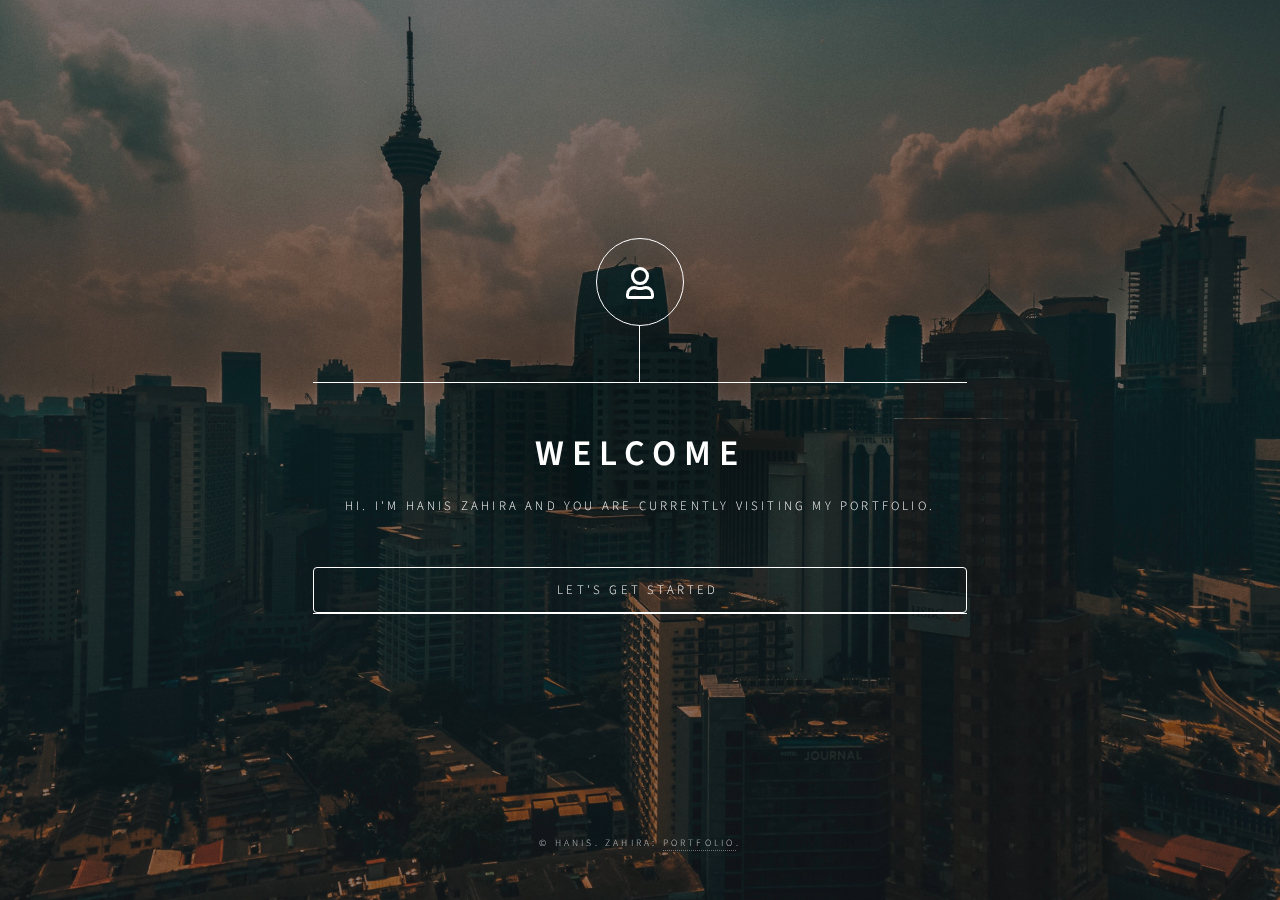
<file: index.html>
<!DOCTYPE HTML>
<!--
	Dimension by HTML5 UP
	html5up.net | @ajlkn
	Free for personal and commercial use under the CCA 3.0 license (html5up.net/license)
-->
<html>
	<head>
		<title>Hanis Zahira</title>
		<meta charset="utf-8" />
		<meta name="viewport" content="width=device-width, initial-scale=1, user-scalable=no" />
		<link rel="stylesheet" href="assets/css/main.css" />
		<noscript><link rel="stylesheet" href="assets/css/noscript.css" /></noscript>
	</head>
	<body class="is-preload">

		<!-- Wrapper -->
			<div id="wrapper">

				<!-- Header -->
					<header id="header">
						<div class="logo">
					<span class="icon fa-user"></span>
						</div>
						<div class="content">
							<div class="inner">
								<h1>Welcome</h1>
								<p>Hi. I'm Hanis Zahira and you are currently visiting my portfolio.</p>
						</div>
					<nav>
							<ul>
								<li><a href="about.html">Let's get started</a></li>

								<!--<li><a href="#work">Work</a></li>
										<li><a href="#intro">Let's get started</a></li>
								<li><a href="#about">About</a></li>
								<li><a href="#contact">Contact</a></li>
								<li><a href="#elements">Elements</a></li>-->
							</ul>
						</nav>
					</header>

				<!-- Main -->
					<div id="main">

						<!-- Intro -->
							<article id="intro">
								<h2 class="major">Intro</h2>
								<span class="image main"><img src="images/pic01.jpg" alt="" /></span>
								<p>Aenean ornare velit lacus, ac varius enim ullamcorper eu. Proin aliquam facilisis ante interdum congue. Integer mollis, nisl amet convallis, porttitor magna ullamcorper, amet egestas mauris. Ut magna finibus nisi nec lacinia. Nam maximus erat id euismod egestas. By the way, check out my <a href="#work">awesome work</a>.</p>
								<p>Lorem ipsum dolor sit amet, consectetur adipiscing elit. Duis dapibus rutrum facilisis. Class aptent taciti sociosqu ad litora torquent per conubia nostra, per inceptos himenaeos. Etiam tristique libero eu nibh porttitor fermentum. Nullam venenatis erat id vehicula viverra. Nunc ultrices eros ut ultricies condimentum. Mauris risus lacus, blandit sit amet venenatis non, bibendum vitae dolor. Nunc lorem mauris, fringilla in aliquam at, euismod in lectus. Pellentesque habitant morbi tristique senectus et netus et malesuada fames ac turpis egestas. In non lorem sit amet elit placerat maximus. Pellentesque aliquam maximus risus, vel sed vehicula.</p>
							</article>

						<!-- Work -->
							<article id="work">
								<h2 class="major">Work</h2>
								<span class="image main"><img src="images/pic02.jpg" alt="" /></span>
								<p>Adipiscing magna sed dolor elit. Praesent eleifend dignissim arcu, at eleifend sapien imperdiet ac. Aliquam erat volutpat. Praesent urna nisi, fringila lorem et vehicula lacinia quam. Integer sollicitudin mauris nec lorem luctus ultrices.</p>
								<p>Nullam et orci eu lorem consequat tincidunt vivamus et sagittis libero. Mauris aliquet magna magna sed nunc rhoncus pharetra. Pellentesque condimentum sem. In efficitur ligula tate urna. Maecenas laoreet massa vel lacinia pellentesque lorem ipsum dolor. Nullam et orci eu lorem consequat tincidunt. Vivamus et sagittis libero. Mauris aliquet magna magna sed nunc rhoncus amet feugiat tempus.</p>
							</article>

						<!-- About -->
							<article id="about">
								<h2 class="major">About</h2>
								<span class="image main"><img src="images/pic03.jpg" alt="" /></span>
								<p>Lorem ipsum dolor sit amet, consectetur et adipiscing elit. Praesent eleifend dignissim arcu, at eleifend sapien imperdiet ac. Aliquam erat volutpat. Praesent urna nisi, fringila lorem et vehicula lacinia quam. Integer sollicitudin mauris nec lorem luctus ultrices. Aliquam libero et malesuada fames ac ante ipsum primis in faucibus. Cras viverra ligula sit amet ex mollis mattis lorem ipsum dolor sit amet.</p>
							</article>

						<!-- Contact -->
							<article id="contact">
								<h2 class="major">Contact</h2>
								<form method="post" action="#">
									<div class="fields">
										<div class="field half">
											<label for="name">Name</label>
											<input type="text" name="name" id="name" />
										</div>
										<div class="field half">
											<label for="email">Email</label>
											<input type="text" name="email" id="email" />
										</div>
										<div class="field">
											<label for="message">Message</label>
											<textarea name="message" id="message" rows="4"></textarea>
										</div>
									</div>
									<ul class="actions">
										<li><input type="submit" value="Send Message" class="primary" /></li>
										<li><input type="reset" value="Reset" /></li>
									</ul>
								</form>
								<ul class="icons">
									<li><a href="#" class="icon brands fa-twitter"><span class="label">Twitter</span></a></li>
									<li><a href="#" class="icon brands fa-facebook-f"><span class="label">Facebook</span></a></li>
									<li><a href="#" class="icon brands fa-instagram"><span class="label">Instagram</span></a></li>
									<li><a href="#" class="icon brands fa-github"><span class="label">GitHub</span></a></li>
								</ul>
							</article>

						<!-- Elements -->
							<article id="elements">
								<h2 class="major">Elements</h2>

								<section>
									<h3 class="major">Text</h3>
									<p>This is <b>bold</b> and this is <strong>strong</strong>. This is <i>italic</i> and this is <em>emphasized</em>.
									This is <sup>superscript</sup> text and this is <sub>subscript</sub> text.
									This is <u>underlined</u> and this is code: <code>for (;;) { ... }</code>. Finally, <a href="#">this is a link</a>.</p>
									<hr />
									<h2>Heading Level 2</h2>
									<h3>Heading Level 3</h3>
									<h4>Heading Level 4</h4>
									<h5>Heading Level 5</h5>
									<h6>Heading Level 6</h6>
									<hr />
									<h4>Blockquote</h4>
									<blockquote>Fringilla nisl. Donec accumsan interdum nisi, quis tincidunt felis sagittis eget tempus euismod. Vestibulum ante ipsum primis in faucibus vestibulum. Blandit adipiscing eu felis iaculis volutpat ac adipiscing accumsan faucibus. Vestibulum ante ipsum primis in faucibus lorem ipsum dolor sit amet nullam adipiscing eu felis.</blockquote>
									<h4>Preformatted</h4>
									<pre><code>i = 0;

while (!deck.isInOrder()) {
    print 'Iteration ' + i;
    deck.shuffle();
    i++;
}

print 'It took ' + i + ' iterations to sort the deck.';</code></pre>
								</section>

								<section>
									<h3 class="major">Lists</h3>

									<h4>Unordered</h4>
									<ul>
										<li>Dolor pulvinar etiam.</li>
										<li>Sagittis adipiscing.</li>
										<li>Felis enim feugiat.</li>
									</ul>

									<h4>Alternate</h4>
									<ul class="alt">
										<li>Dolor pulvinar etiam.</li>
										<li>Sagittis adipiscing.</li>
										<li>Felis enim feugiat.</li>
									</ul>

									<h4>Ordered</h4>
									<ol>
										<li>Dolor pulvinar etiam.</li>
										<li>Etiam vel felis viverra.</li>
										<li>Felis enim feugiat.</li>
										<li>Dolor pulvinar etiam.</li>
										<li>Etiam vel felis lorem.</li>
										<li>Felis enim et feugiat.</li>
									</ol>
									<h4>Icons</h4>
									<ul class="icons">
										<li><a href="#" class="icon brands fa-twitter"><span class="label">Twitter</span></a></li>
										<li><a href="#" class="icon brands fa-facebook-f"><span class="label">Facebook</span></a></li>
										<li><a href="#" class="icon brands fa-instagram"><span class="label">Instagram</span></a></li>
										<li><a href="#" class="icon brands fa-github"><span class="label">Github</span></a></li>
									</ul>

									<h4>Actions</h4>
									<ul class="actions">
										<li><a href="#" class="button primary">Default</a></li>
										<li><a href="#" class="button">Default</a></li>
									</ul>
									<ul class="actions stacked">
										<li><a href="#" class="button primary">Default</a></li>
										<li><a href="#" class="button">Default</a></li>
									</ul>
								</section>

								<section>
									<h3 class="major">Table</h3>
									<h4>Default</h4>
									<div class="table-wrapper">
										<table>
											<thead>
												<tr>
													<th>Name</th>
													<th>Description</th>
													<th>Price</th>
												</tr>
											</thead>
											<tbody>
												<tr>
													<td>Item One</td>
													<td>Ante turpis integer aliquet porttitor.</td>
													<td>29.99</td>
												</tr>
												<tr>
													<td>Item Two</td>
													<td>Vis ac commodo adipiscing arcu aliquet.</td>
													<td>19.99</td>
												</tr>
												<tr>
													<td>Item Three</td>
													<td> Morbi faucibus arcu accumsan lorem.</td>
													<td>29.99</td>
												</tr>
												<tr>
													<td>Item Four</td>
													<td>Vitae integer tempus condimentum.</td>
													<td>19.99</td>
												</tr>
												<tr>
													<td>Item Five</td>
													<td>Ante turpis integer aliquet porttitor.</td>
													<td>29.99</td>
												</tr>
											</tbody>
											<tfoot>
												<tr>
													<td colspan="2"></td>
													<td>100.00</td>
												</tr>
											</tfoot>
										</table>
									</div>

									<h4>Alternate</h4>
									<div class="table-wrapper">
										<table class="alt">
											<thead>
												<tr>
													<th>Name</th>
													<th>Description</th>
													<th>Price</th>
												</tr>
											</thead>
											<tbody>
												<tr>
													<td>Item One</td>
													<td>Ante turpis integer aliquet porttitor.</td>
													<td>29.99</td>
												</tr>
												<tr>
													<td>Item Two</td>
													<td>Vis ac commodo adipiscing arcu aliquet.</td>
													<td>19.99</td>
												</tr>
												<tr>
													<td>Item Three</td>
													<td> Morbi faucibus arcu accumsan lorem.</td>
													<td>29.99</td>
												</tr>
												<tr>
													<td>Item Four</td>
													<td>Vitae integer tempus condimentum.</td>
													<td>19.99</td>
												</tr>
												<tr>
													<td>Item Five</td>
													<td>Ante turpis integer aliquet porttitor.</td>
													<td>29.99</td>
												</tr>
											</tbody>
											<tfoot>
												<tr>
													<td colspan="2"></td>
													<td>100.00</td>
												</tr>
											</tfoot>
										</table>
									</div>
								</section>

								<section>
									<h3 class="major">Buttons</h3>
									<ul class="actions">
										<li><a href="#" class="button primary">Primary</a></li>
										<li><a href="#" class="button">Default</a></li>
									</ul>
									<ul class="actions">
										<li><a href="#" class="button">Default</a></li>
										<li><a href="#" class="button small">Small</a></li>
									</ul>
									<ul class="actions">
										<li><a href="#" class="button primary icon solid fa-download">Icon</a></li>
										<li><a href="#" class="button icon solid fa-download">Icon</a></li>
									</ul>
									<ul class="actions">
										<li><span class="button primary disabled">Disabled</span></li>
										<li><span class="button disabled">Disabled</span></li>
									</ul>
								</section>

								<section>
									<h3 class="major">Form</h3>
									<form method="post" action="#">
										<div class="fields">
											<div class="field half">
												<label for="demo-name">Name</label>
												<input type="text" name="demo-name" id="demo-name" value="" placeholder="Jane Doe" />
											</div>
											<div class="field half">
												<label for="demo-email">Email</label>
												<input type="email" name="demo-email" id="demo-email" value="" placeholder="jane@untitled.tld" />
											</div>
											<div class="field">
												<label for="demo-category">Category</label>
												<select name="demo-category" id="demo-category">
													<option value="">-</option>
													<option value="1">Manufacturing</option>
													<option value="1">Shipping</option>
													<option value="1">Administration</option>
													<option value="1">Human Resources</option>
												</select>
											</div>
											<div class="field half">
												<input type="radio" id="demo-priority-low" name="demo-priority" checked>
												<label for="demo-priority-low">Low</label>
											</div>
											<div class="field half">
												<input type="radio" id="demo-priority-high" name="demo-priority">
												<label for="demo-priority-high">High</label>
											</div>
											<div class="field half">
												<input type="checkbox" id="demo-copy" name="demo-copy">
												<label for="demo-copy">Email me a copy</label>
											</div>
											<div class="field half">
												<input type="checkbox" id="demo-human" name="demo-human" checked>
												<label for="demo-human">Not a robot</label>
											</div>
											<div class="field">
												<label for="demo-message">Message</label>
												<textarea name="demo-message" id="demo-message" placeholder="Enter your message" rows="6"></textarea>
											</div>
										</div>
										<ul class="actions">
											<li><input type="submit" value="Send Message" class="primary" /></li>
											<li><input type="reset" value="Reset" /></li>
										</ul>
									</form>
								</section>

							</article>

					</div>

				<!-- Footer -->
					<footer id="footer">
						<p class="copyright">&copy; Hanis. Zahira: <a href="#">Portfolio</a>.</p>
					</footer>

			</div>

		<!-- BG -->
			<div id="bg"></div>

		<!-- Scripts -->
			<script src="assets/js/jquery.min.js"></script>
			<script src="assets/js/browser.min.js"></script>
			<script src="assets/js/breakpoints.min.js"></script>
			<script src="assets/js/util.js"></script>
			<script src="assets/js/main.js"></script>

	</body>
</html>
</file>
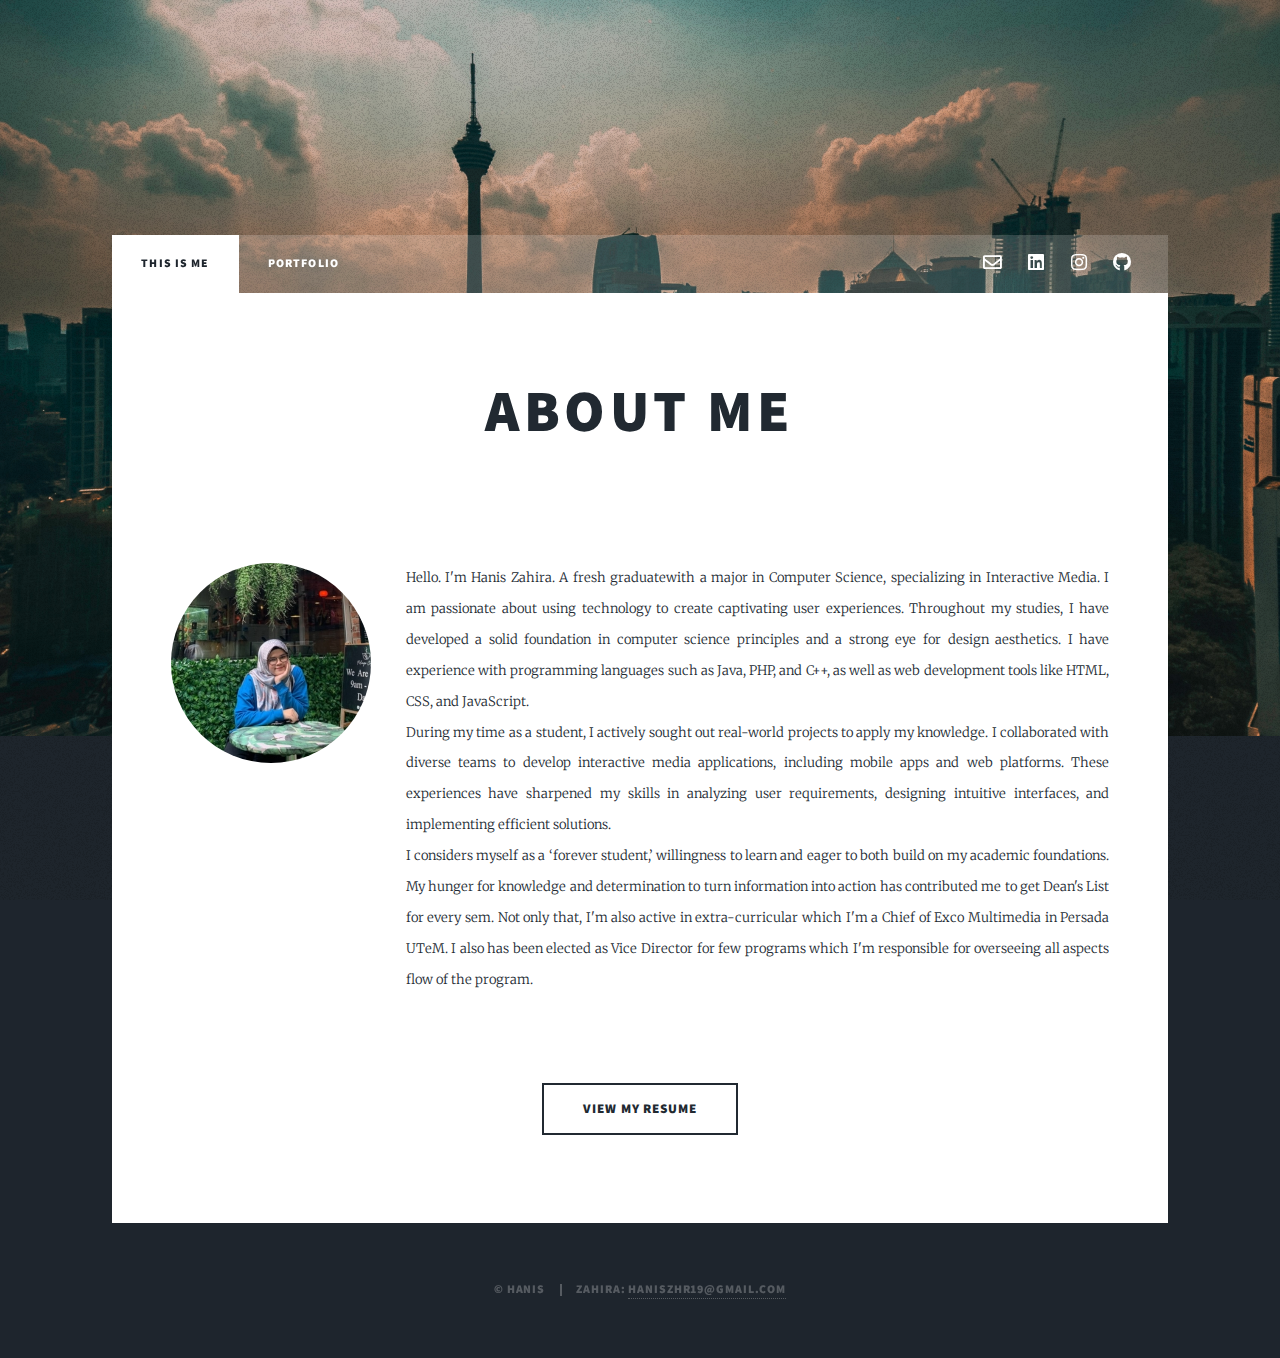
<file: about.html>
<!DOCTYPE HTML>
<!--
	Massively by HTML5 UP
	html5up.net | @ajlkn
	Free for personal and commercial use under the CCA 3.0 license (html5up.net/license)
-->
<html>
	<head>
		<title>Hanis Zahira</title>
		<meta charset="utf-8" />
		<meta name="viewport" content="width=device-width, initial-scale=1, user-scalable=no" />
		<link rel="stylesheet" href="assets/css/main2.css" />

		<noscript><link rel="stylesheet" href="assets/css/noscript.css" /></noscript>
	</head>
	<body class="is-preload">

		<!-- Wrapper -->
			<div id="wrapper" class="fade-in">

		
				<!-- Header -->
					<header id="header">
				
					</header>

				<!-- Nav -->
					<nav id="nav">
						<ul class="links">
							<li class="active"><a href="index.html">This is Me</a></li>
							<li><a href="portfolio.html">Portfolio</a></li>
					
						</ul>
						<ul class="icons">
							<li><a href="mailto:haniszhr19@gmail.com" class="icon fa-envelope"><span class="label"></span></a></li>
							<li><a href="https://www.linkedin.com/in/haniszahira/?originalSubdomain=my" class="icon brands fa-linkedin"><span class="label">LinkedIn</span></a></li>
						
							<li><a href="https://www.instagram.com/hanzhr19/" class="icon brands fa-instagram"><span class="label">Instagram</span></a></li>
							<li><a href="https://github.com/haniszhr" class="icon brands fa-github"><span class="label">GitHub</span></a></li>
						</ul>
					</nav>

				<!-- Main -->
					<div id="main">

						<!-- Featured Post -->
							<article class="post featured">
								<header class="major">	
								<!--<span class="date">April 25, 2017</span>-->
									<h2><a href="#">About Me</a></h2>	
                                    <div id="main">
									</header>
			
	

	<a href="#" class="image main"><img src="images/profile.jpg" alt=""/><p>Hello. I'm Hanis Zahira. A fresh graduatewith a major in Computer Science, specializing in Interactive Media. I am passionate about using technology to create captivating user experiences.
	Throughout my studies, I have developed a solid foundation in computer science principles and a strong eye for design aesthetics. I have experience with programming languages such as Java, PHP, and C++, as well as web development tools like HTML, CSS, and JavaScript.
	</br>During my time as a student, I actively sought out real-world projects to apply my knowledge. I collaborated with diverse teams to develop interactive media applications, including mobile apps and web platforms. These experiences have sharpened my skills in analyzing user requirements, designing intuitive interfaces, and implementing efficient solutions.
</br>I considers myself as a ‘forever student,’ willingness to learn and eager to both build on my academic foundations. My hunger for knowledge and determination to turn information into action has contributed me to get Dean's List for every sem. Not only that, I'm also active in extra-curricular which I'm a Chief of Exco Multimedia in Persada UTeM. I also has been elected as Vice Director for few programs which I'm responsible for overseeing all aspects flow of the program.
</p></a>
								<ul class="actions special">
									<li><a href="resume (1).pdf" class="button large">View My Resume</a></li>	
								</ul>
							</article>


	

					</div>

				<!-- Footer -->
			

				<!-- Copyright -->
					<div id="copyright">
						<ul><li>&copy; HANIS</li><li>ZAHIRA: <a href="mailto:haniszhr19@gmail.com">haniszhr19@gmail.com</a></li></ul>
					</div>

			</div>

		<!-- Scripts -->
			<script src="assets/js2/jquery.min.js"></script>
			<script src="assets/js2/jquery.scrollex.min.js"></script>
			<script src="assets/js2/jquery.scrolly.min.js"></script>
			<script src="assets/js2/browser.min.js"></script>
			<script src="assets/js2/breakpoints.min.js"></script>
			<script src="assets/js2/util.js"></script>
			<script src="assets/js2/main.js"></script>

	</body>
</html>
</file>
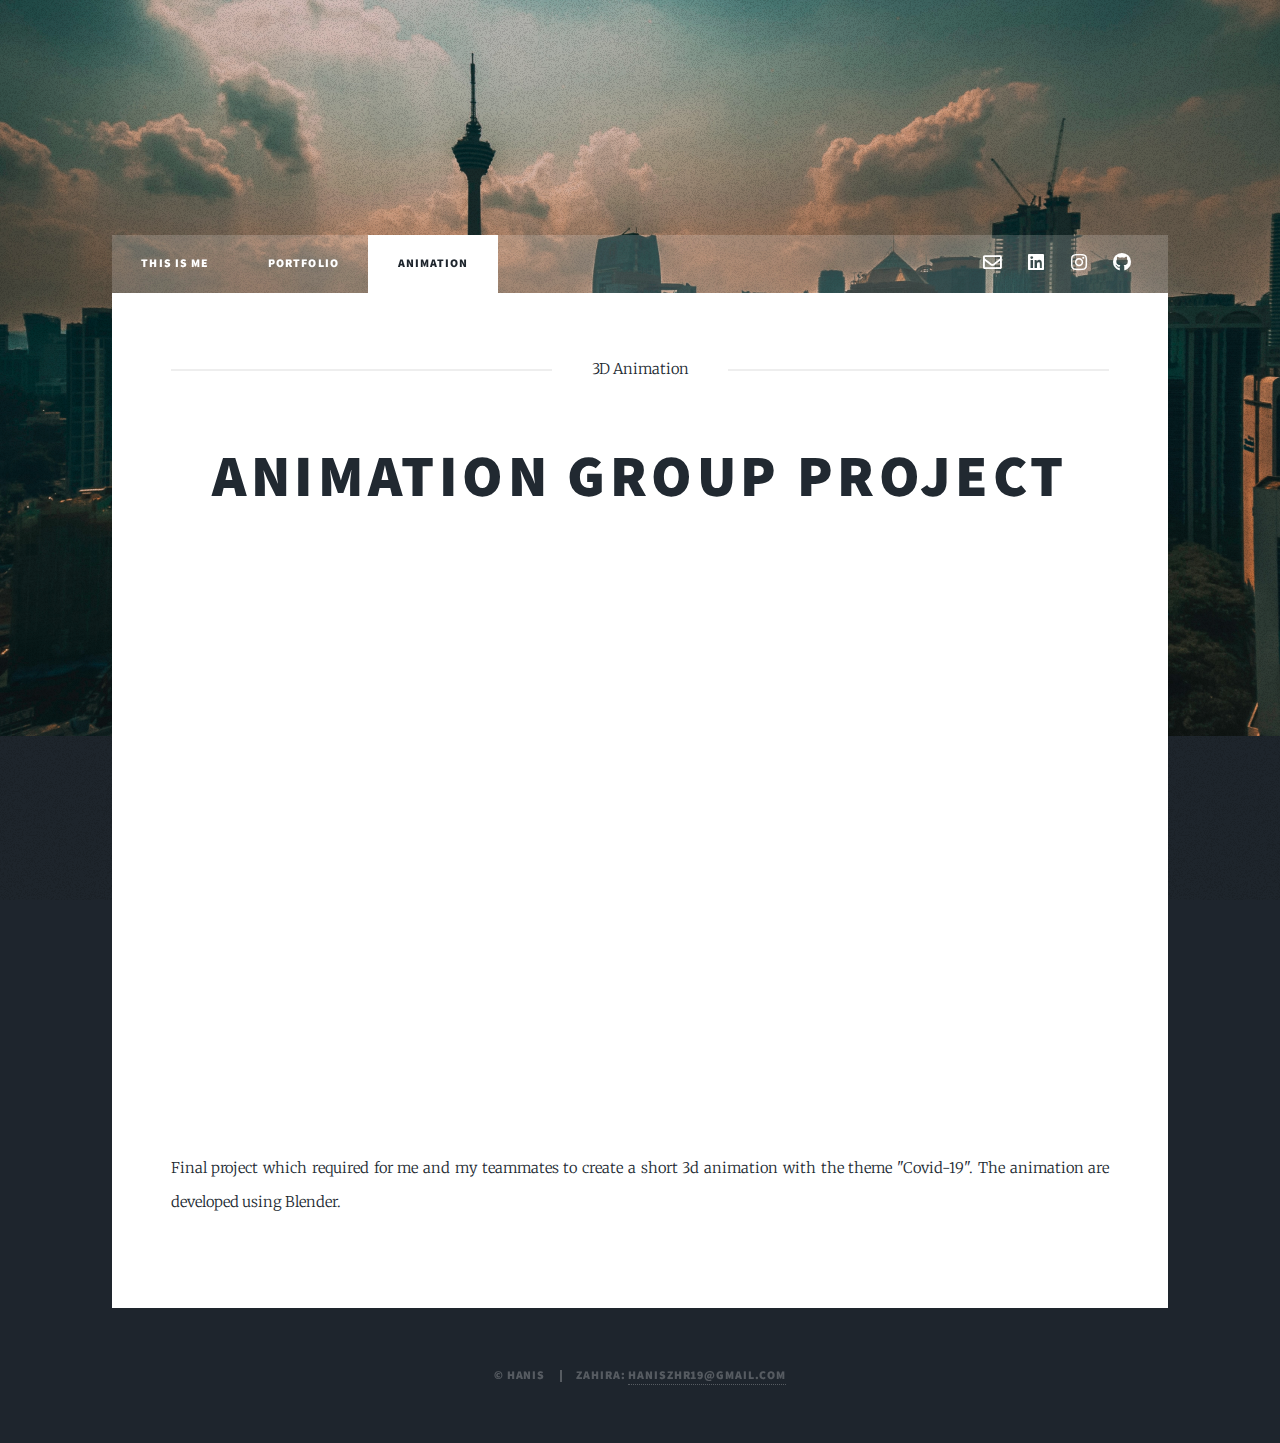
<file: animation.html>
<!DOCTYPE HTML>
<!--
	Massively by HTML5 UP
	html5up.net | @ajlkn
	Free for personal and commercial use under the CCA 3.0 license (html5up.net/license)
-->
<html>
	<head>
		<title>Hanis Zahira</title>
		<meta charset="utf-8" />
		<meta name="viewport" content="width=device-width, initial-scale=1, user-scalable=no" />
		<link rel="stylesheet" href="assets/css/main2.css" />

		<noscript><link rel="stylesheet" href="assets/css/noscript.css" /></noscript>
        
	</head>
	<body class="is-preload">

		<!-- Wrapper -->
			<div id="wrapper" class="fade-in">

		
				<!-- Header -->
					<header id="header">
				
					</header>

				<!-- Nav -->
					<nav id="nav">
						<ul class="links">
							<li ><a href="about.html">This is Me</a></li>
							<li ><a href="portfolio.html">Portfolio</a></li>
							<li class="active"><a href="animation.html">Animation</a></li>
						</ul>
						<ul class="icons">
							<li><a href="mailto:haniszhr19@gmail.com" class="icon fa-envelope"><span class="label"></span></a></li>
							<li><a href="https://www.linkedin.com/in/haniszahira/?originalSubdomain=my" class="icon brands fa-linkedin"><span class="label">LinkedIn</span></a></li>
						
							<li><a href="https://www.instagram.com/hanzhr19/" class="icon brands fa-instagram"><span class="label">Instagram</span></a></li>
							<li><a href="https://github.com/haniszhr" class="icon brands fa-github"><span class="label">GitHub</span></a></li>
						</ul>
					</nav>

				<!-- Main -->
                <div id="main">

                    <!-- Post -->
                        <section class="post">
                            <header class="major">
                                <span class="date">3D Animation</span>
                                <h1>Animation Group Project</h1>
                              
                            </header>
                            <div class="image main">	<a href="#" class="image fit"><iframe width="730" height="415" style="margin-left:50px" src="https://www.youtube.com/embed/q7HgYxfdXaU?si=jqYCFmf93BIl1Rav" title="YouTube video player" frameborder="0" allow="accelerometer; autoplay;" allowfullscreen></iframe>
</a></div>
                            <p>Final project which required for me and my teammates to create a short 3d animation with the theme "Covid-19". The animation are developed using Blender.</p>
                         
                        </section>

                </div>
				<!-- Footer -->
			

				<!-- Copyright -->
					<div id="copyright">
						<ul><li>&copy; HANIS</li><li>ZAHIRA: <a href="mailto:haniszhr19@gmail.com">haniszhr19@gmail.com</a></li></ul>
					</div>

			</div>

		<!-- Scripts -->
			<script src="assets/js2/jquery.min.js"></script>
			<script src="assets/js2/jquery.scrollex.min.js"></script>
			<script src="assets/js2/jquery.scrolly.min.js"></script>
			<script src="assets/js2/browser.min.js"></script>
			<script src="assets/js2/breakpoints.min.js"></script>
			<script src="assets/js2/util.js"></script>
			<script src="assets/js2/main.js"></script>

	</body>
</html>
</file>
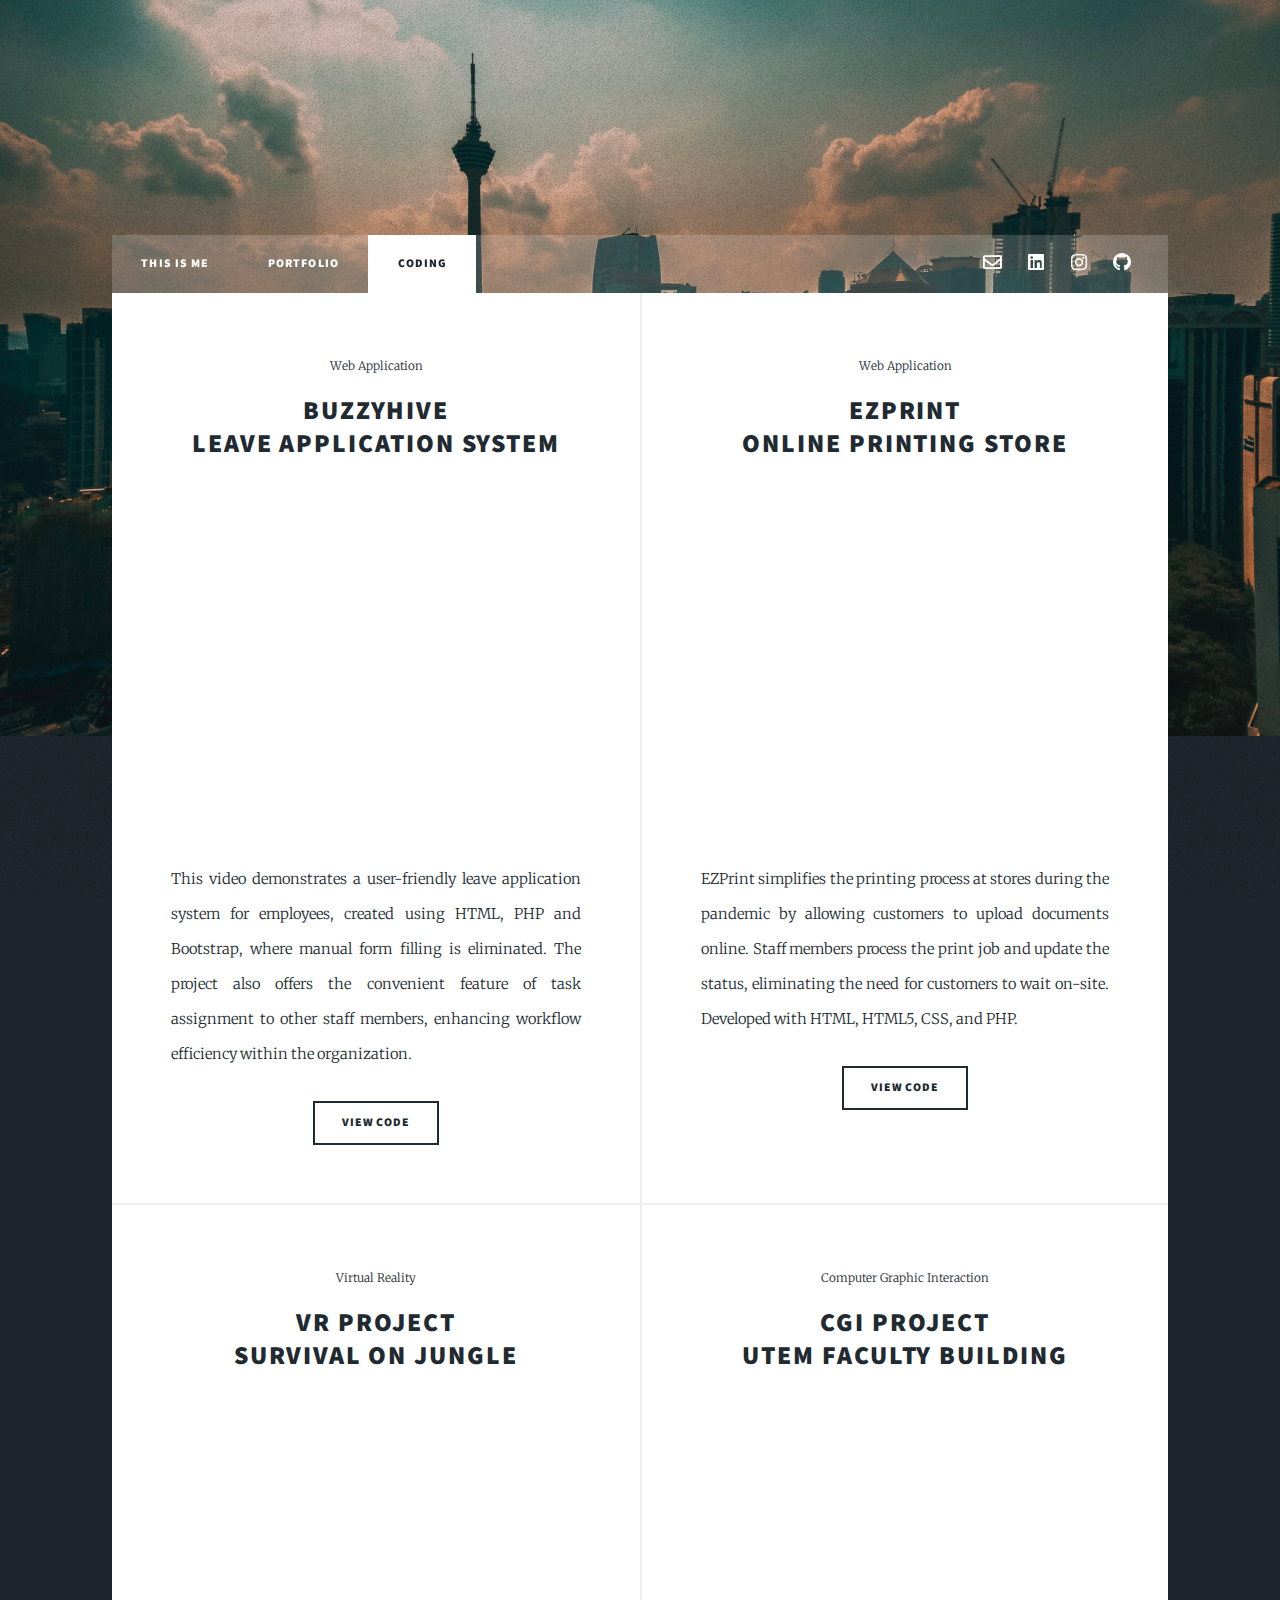
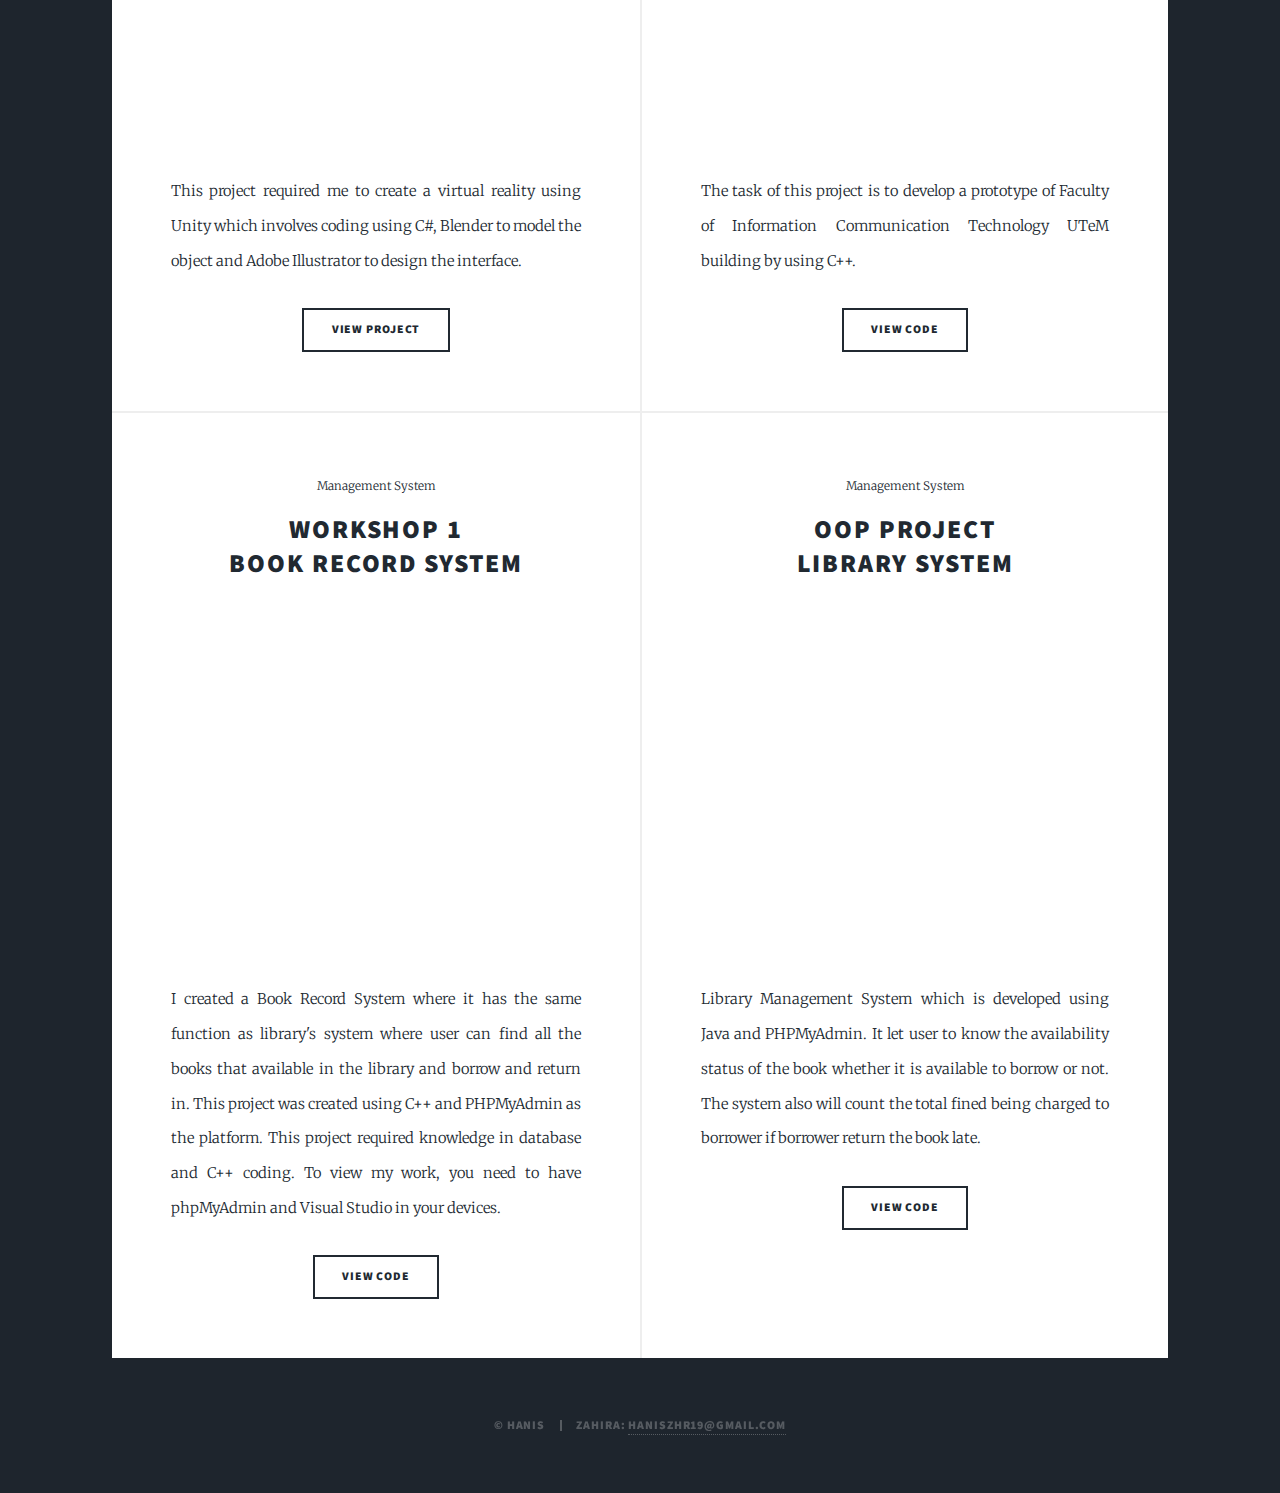
<file: coding.html>
<!DOCTYPE HTML>
<!--
	Massively by HTML5 UP
	html5up.net | @ajlkn
	Free for personal and commercial use under the CCA 3.0 license (html5up.net/license)
-->
<html>
	<head>
		<title>Hanis Zahira</title>
		<meta charset="utf-8" />
		<meta name="viewport" content="width=device-width, initial-scale=1, user-scalable=no" />
		<link rel="stylesheet" href="assets/css/main2.css" />

		<noscript><link rel="stylesheet" href="assets/css/noscript.css" /></noscript>
	</head>
	<body class="is-preload">

		<!-- Wrapper -->
			<div id="wrapper" class="fade-in">

		
				<!-- Header -->
					<header id="header">
				
					</header>

				<!-- Nav -->
					<nav id="nav">
						<ul class="links">
							<li ><a href="about.html">This is Me</a></li>
							<li ><a href="portfolio.html">Portfolio</a></li>
							<li class="active"><a href="coding.html">Coding</a></li>
						</ul>
						<ul class="icons">
							<li><a href="mailto:haniszhr19@gmail.com" class="icon fa-envelope"><span class="label"></span></a></li>
							<li><a href="https://www.linkedin.com/in/haniszahira/?originalSubdomain=my" class="icon brands fa-linkedin"><span class="label">LinkedIn</span></a></li>
						
							<li><a href="https://www.instagram.com/hanzhr19/" class="icon brands fa-instagram"><span class="label">Instagram</span></a></li>
							<li><a href="https://github.com/haniszhr" class="icon brands fa-github"><span class="label">GitHub</span></a></li>
						</ul>
					</nav>

				<!-- Main -->
					<div id="main">

						<!-- Posts -->
							<section class="posts">
								<article>
									<header>
										<span class="date">Web Application</span>
										<h2><a href="#">BuzzyHive<br />
											Leave Application System</a></h2>
									</header>
									<a href="#" class="image fit"><iframe width="450" height="315" src="https://www.youtube.com/embed/59N1Pc56sUQ" title="YouTube video player"></iframe></iframe></a>
									<p>
										This video demonstrates a user-friendly leave application system for employees, created using HTML, PHP and Bootstrap, where manual form filling is eliminated. The project also offers the convenient feature of task assignment to other staff members, enhancing workflow efficiency within the organization.</p>
									<ul class="actions special">
										<li><a href="https://github.com/haniszhr/BuzzyHive" class="button">View Code</a></li>
									</ul>
								</article>
								<article>
									<header>
										<span class="date">Web Application</span>
										<h2><a href="#">EZPrint <br />
											Online Printing Store</a></h2>
									</header>
									<a href="#" class="image fit"><iframe width="450" height="315" src="https://www.youtube.com/embed/kBzPqcRJuMk" title="EZPrint Web-Based System" ></iframe></a>
									<p>EZPrint simplifies the printing process at stores during the pandemic by allowing customers to upload documents online. Staff members process the print job and update the status, eliminating the need for customers to wait on-site. Developed with HTML, HTML5, CSS, and PHP.</p>
									<ul class="actions special">
										<li><a href="https://github.com/haniszhr/EZPrint" class="button">View Code</a></li>
									</ul>
								</article>
								<article>
									<header>
										<span class="date">Virtual Reality</span>
										<h2><a href="#">VR Project <br />
											Survival on Jungle</a></h2>
									</header>
									<a href="#" class="image fit"><iframe width="450" height="315" src="https://www.youtube.com/embed/_bYlzlXgWlc" allowfullscreen title="EZPrint Web-Based System" ></iframe></a>
									<p>This project required me to create a virtual reality using Unity which involves coding using C#, Blender to model the object and Adobe Illustrator to design the interface.</p>
									<ul class="actions special">
										<li><a href="https://syahmitaib.wixsite.com/vrealityfinalproject" class="button">View Project</a></li>
									</ul>
								</article>
								<article>
									<header>
										<span class="date">Computer Graphic Interaction</span>
										<h2><a href="#">CGI Project<br />
										UTeM Faculty Building</a></h2>
									</header>
									<a href="#" class="image fit"><iframe width="450" height="315" src="https://www.youtube.com/embed/YZgv5mCGdh0" title="YouTube video player" allowfullscreen></iframe></a>
									<p>The task of this project is to develop a prototype of Faculty of Information Communication Technology UTeM building by using C++. </p>
									<ul class="actions special">
										<li><a href="https://github.com/haniszhr/Faculty-Building-CGI.git" class="button">View Code</a></li>
									</ul>
								</article>
								<article>
									<header>
										<span class="date">Management System</span>
										<h2><a href="#">Workshop 1<br />
										Book Record System</a></h2>
									</header>
									<a href="#" class="image fit"><iframe width="450" height="315" src="https://www.youtube.com/embed/IVkojT9NHT0" title="YouTube video player" allowfullscreen></iframe></a>
									<p>I created a Book Record System where it has the same function as library's system where user can find all the books that available in the library and borrow and return in. This project was created using C++ and PHPMyAdmin as the platform. This project required knowledge in database and C++ coding. To view my work, you need to have phpMyAdmin and Visual Studio in your devices.</p>
									<ul class="actions special">
										<li><a href="https://github.com/haniszhr/Book-Record-System.git" class="button">View Code</a></li>
									</ul>
								</article>
								<article>
									<header>
										<span class="date">Management System</span>
										<h2><a href="#">OOP Project<br />
										Library System</a></h2>
									</header>
									<a href="#" class="image fit"><iframe width="450" height="315" src="https://www.youtube.com/embed/HGcXZwLPKi4" title="YouTube video player"  allowfullscreen></iframe></a>
									<p>Library Management System which is developed using Java and PHPMyAdmin. It let user to know the availability status of the book whether it is available to borrow or not. The system also will count the total fined being charged to borrower if borrower return the book late.</p>
									<ul class="actions special">
										<li><a href="https://github.com/haniszhr/LibrarySystem.git" class="button">View Code</a></li>
									</ul>
								</article>
							</section>

						<!-- Footer -->


					</div>
           
				<!-- Footer -->
			

				<!-- Copyright -->
					<div id="copyright">
						<ul><li>&copy; HANIS</li><li>ZAHIRA: <a href="mailto:haniszhr19@gmail.com">haniszhr19@gmail.com</a></li></ul>
					</div>

			</div>

		<!-- Scripts -->
			<script src="assets/js2/jquery.min.js"></script>
			<script src="assets/js2/jquery.scrollex.min.js"></script>
			<script src="assets/js2/jquery.scrolly.min.js"></script>
			<script src="assets/js2/browser.min.js"></script>
			<script src="assets/js2/breakpoints.min.js"></script>
			<script src="assets/js2/util.js"></script>
			<script src="assets/js2/main.js"></script>

	</body>
</html>
</file>
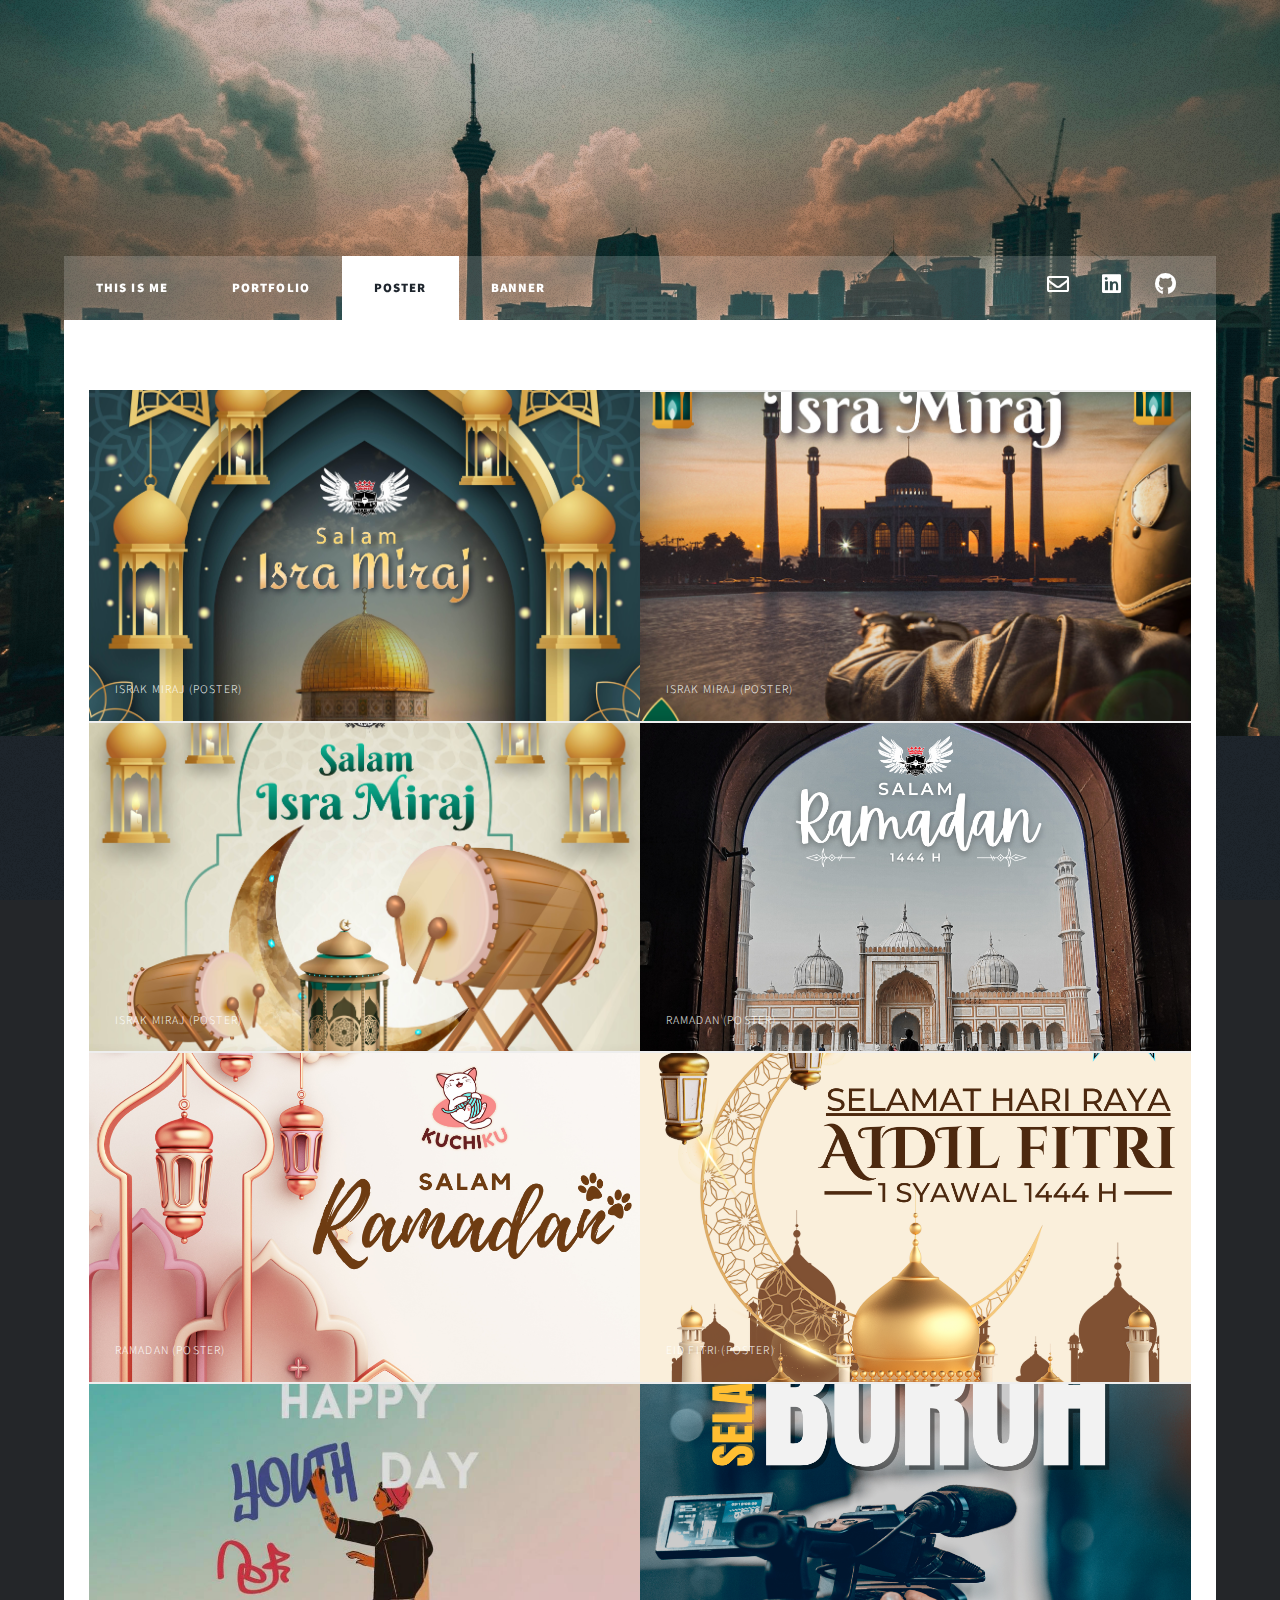
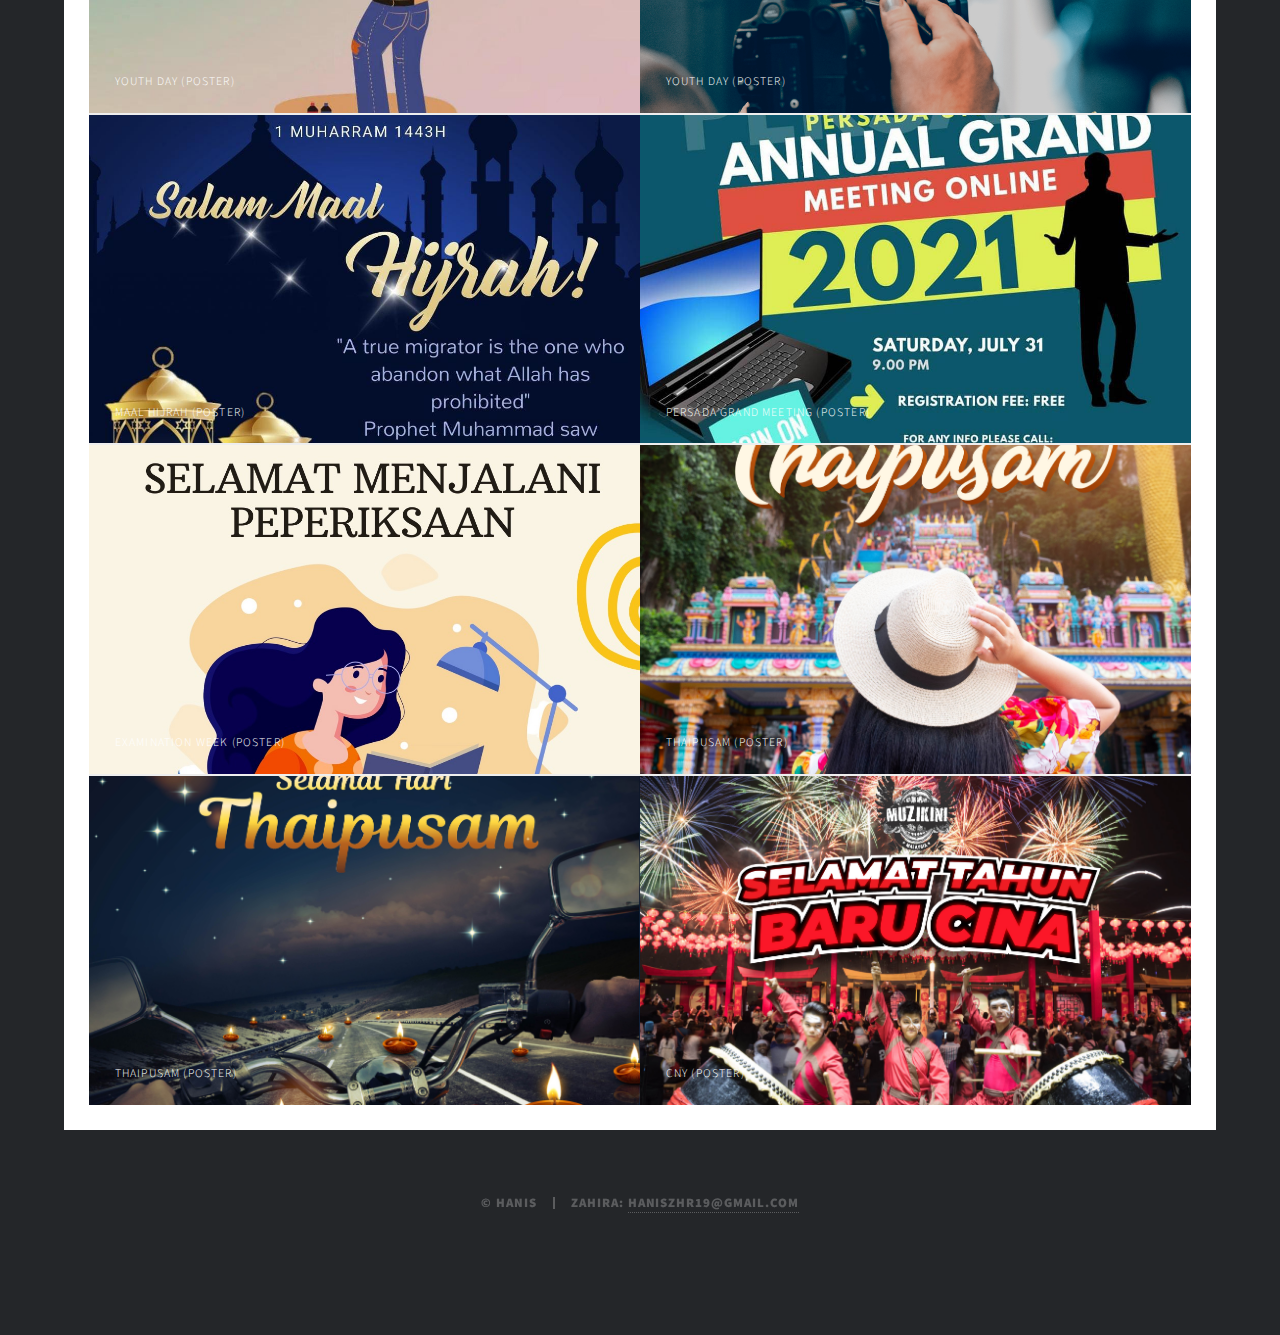
<file: gd.html>
<!DOCTYPE HTML>
<!--
	Massively by HTML5 UP
	html5up.net | @ajlkn
	Free for personal and commercial use under the CCA 3.0 license (html5up.net/license)
-->
<html>
	<head>
		<title>Hanis Zahira</title>
		<meta charset="utf-8" />
		<meta name="viewport" content="width=device-width, initial-scale=1, user-scalable=no" />
		<link rel="stylesheet" href="assets/css/main2.css" />
		<link rel="stylesheet" href="assets/css/main3.css" />
		<noscript><link rel="stylesheet" href="assets/css/noscript.css" /></noscript>
	</head>
	<body class="is-preload">

		<!-- Wrapper -->
			<div id="wrapper" class="fade-in">

		
				<!-- Header -->
					<header id="header">
		
					</header>
					<nav id="nav">
						<ul class="links">
							<li ><a href="about.html">This is Me</a></li>
							<li><a href="portfolio.html">Portfolio</a></li>
							<li class="active"><a href="gd.html">Poster</a></li>
							<li><a href="banner.html">Banner</a></li>
						</ul>
						<ul class="icons">
							<li><a href="mailto:haniszhr19@gmail.com" class="icon fa-envelope"><span class="label"></span></a></li>
							<li><a href="https://www.linkedin.com/in/haniszahira/?originalSubdomain=my" class="icon brands fa-linkedin"><span class="label">LinkedIn</span></a></li>
							<li><a href="https://github.com/haniszhr" class="icon brands fa-github"><span class="label">GitHub</span></a></li>
						</ul>
					</nav>
				<!-- Nav -->
			

				<!-- Main -->	
					<div id="main">
			
					<article class="thumb">
						<a href="images/thumbs/RC-01.jpg" class="image"><img src="images/thumbs/RC-01.jpg" alt="" /></a>
						<h2>Israk Miraj (Poster)</h2>
					</article>
					<article class="thumb">
						<a href="images/thumbs/tbr-01.jpg" class="image"><img src="images/thumbs/tbr-01.jpg" alt="" /></a>
						<h2>Israk Miraj (Poster)</h2>
					</article>
					<article class="thumb">
						<a href="images/thumbs/MK-01.jpg" class="image"><img src="images/thumbs/MK-01.jpg" alt="" /></a>
						<h2>Israk Miraj (Poster)</h2>
					</article>
					<article class="thumb">
						<a href="images/thumbs/RC.png" class="image"><img src="images/thumbs/RC.png" alt="" /></a>
						<h2>Ramadan (Poster)</h2>
					</article>
					<article class="thumb">
						<a href="images/thumbs/kck.png" class="image"><img src="images/thumbs/kck.png" alt="" /></a>
						<h2>Ramadan (Poster)</h2>
					</article>
					<article class="thumb">
						<a href="images/thumbs/GG.png" class="image"><img src="images/thumbs/GG.png" alt="" /></a>
						<h2>Eid Fitri (Poster)</h2>
					</article>

					<article class="thumb">
						<a href="images/thumbs/2.jpeg" class="image"><img src="images/thumbs/2.jpeg" alt="" /></a>
						<h2>Youth Day (Poster)</h2>
					
					</article>
					
					<article class="thumb">
						<a href="images/thumbs/SFSG.png" class="image"><img src="images/thumbs/SFSG.png" alt="" /></a>
						<h2>Youth Day (Poster)</h2>
					
					</article>
					
					<article class="thumb">
						<a href="images/thumbs/3.jpeg" class="image"><img src="images/thumbs/3.jpeg" alt="" /></a>
						<h2>Maal Hijrah (Poster)</h2>
						
					</article>
					<article class="thumb">
						<a href="images/thumbs/4.jpeg" class="image"><img src="images/thumbs/4.jpeg" alt="" /></a>
						<h2>Persada Grand Meeting (Poster) </h2>
						
					</article>
					<article class="thumb">
						<a href="images/thumbs/5.jpeg" class="image"><img src="images/thumbs/5.jpeg" alt="" /></a>
						<h2>Examination Week (Poster)</h2>
					</article>
					<article class="thumb">
						<a href="images/thumbs/rl.jpg" class="image"><img src="images/thumbs/rl.jpg" alt="" /></a>
						<h2>Thaipusam (Poster)</h2>
					</article>
					<article class="thumb">
						<a href="images/thumbs/tbr-03.jpg" class="image"><img src="images/thumbs/tbr-03.jpg" alt="" /></a>
						<h2>Thaipusam (Poster)</h2>
					</article>
					<article class="thumb">
						<a href="images/thumbs/mk_poster.jpg" class="image"><img src="images/thumbs/mk_poster.jpg" alt="" /></a>
						<h2>CNY (Poster)</h2>
					</article>
					
						<!-- Posts -->
			
						<!-- Footer -->
	
			
					</div>
           
				<!-- Footer -->
			

				<!-- Copyright -->
					<div id="copyright">
						<ul><li>&copy; HANIS</li><li>ZAHIRA: <a href="mailto:haniszhr19@gmail.com">haniszhr19@gmail.com</a></li></ul>
					</div>

			</div>

		<!-- Scripts -->
			<script src="assets/js2/jquery.min.js"></script>
			<script src="assets/js2/jquery.scrollex.min.js"></script>
			<script src="assets/js2/jquery.scrolly.min.js"></script>
			<script src="assets/js2/browser.min.js"></script>
			<script src="assets/js2/breakpoints.min.js"></script>
			<script src="assets/js2/util.js"></script>
			<script src="assets/js2/main.js"></script>
			<script src="assets/js2/main2.js"></script>
	


	</body>
</html>
</file>
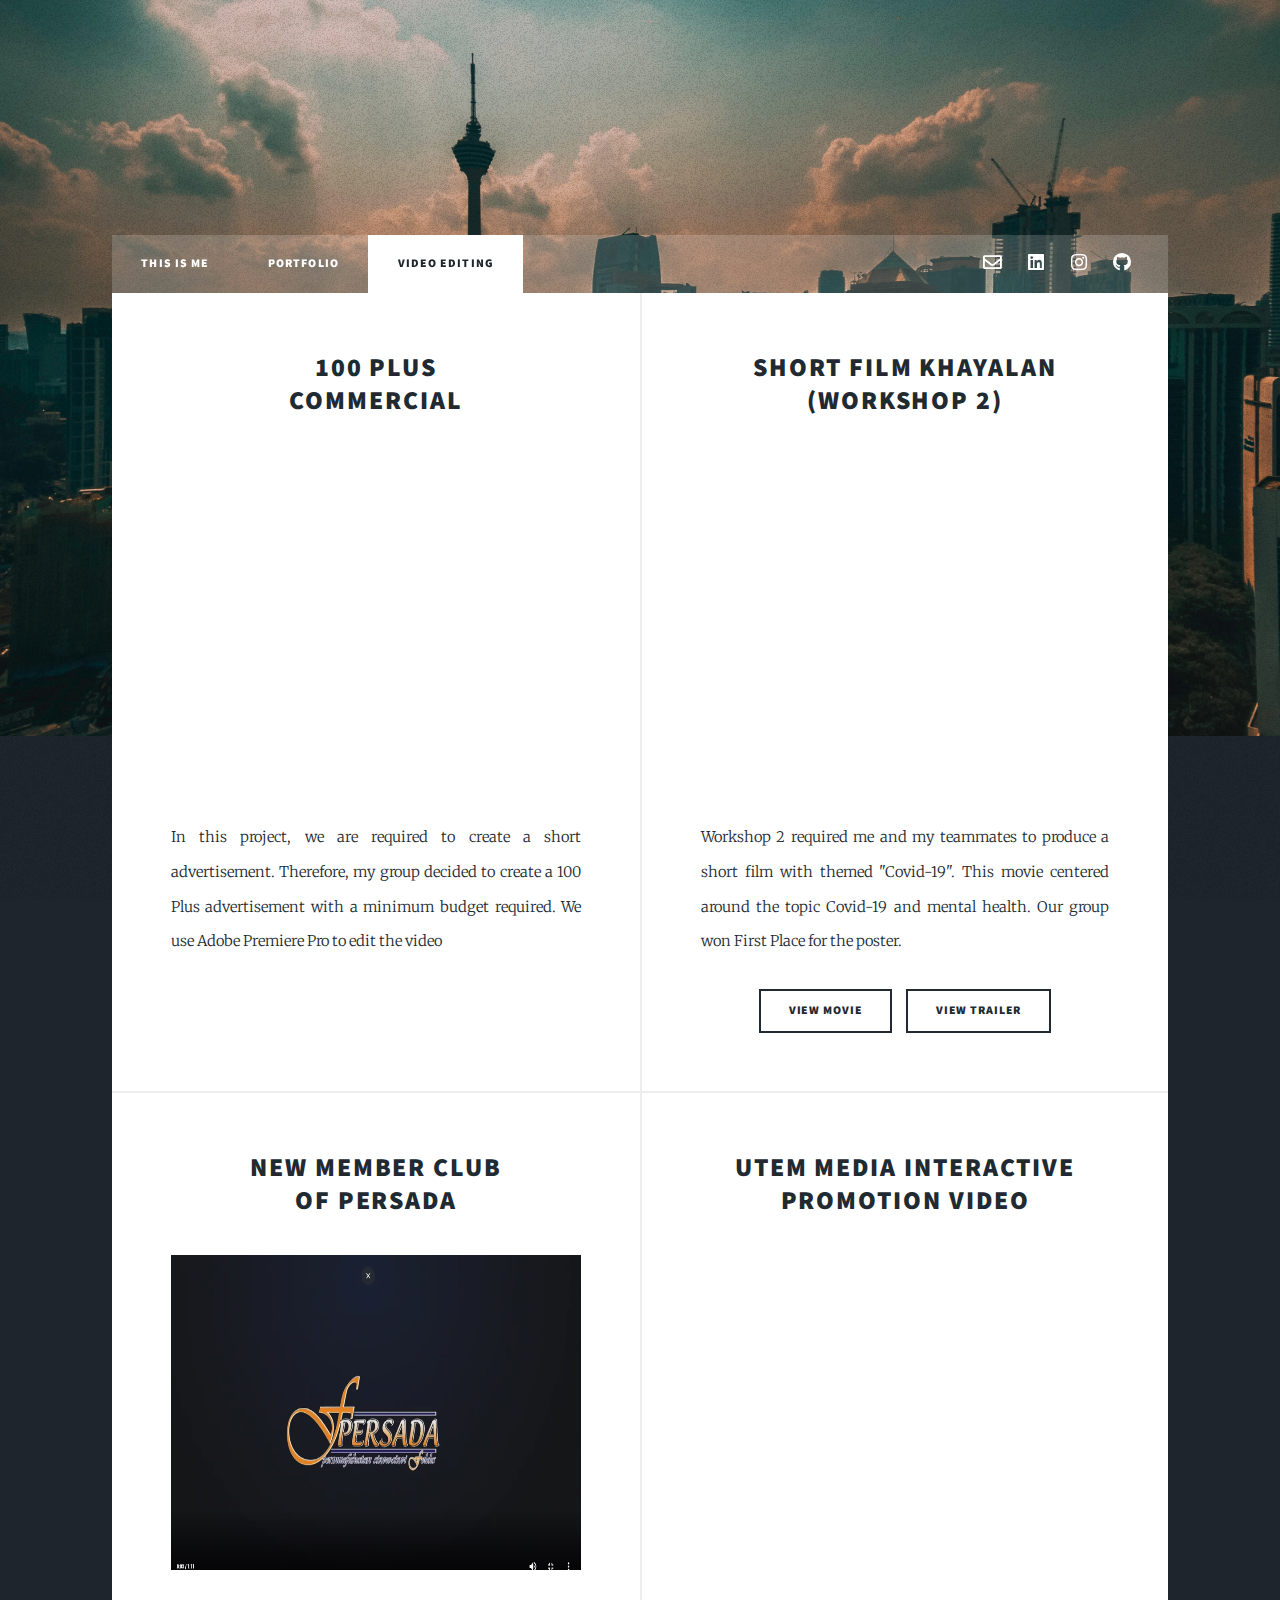
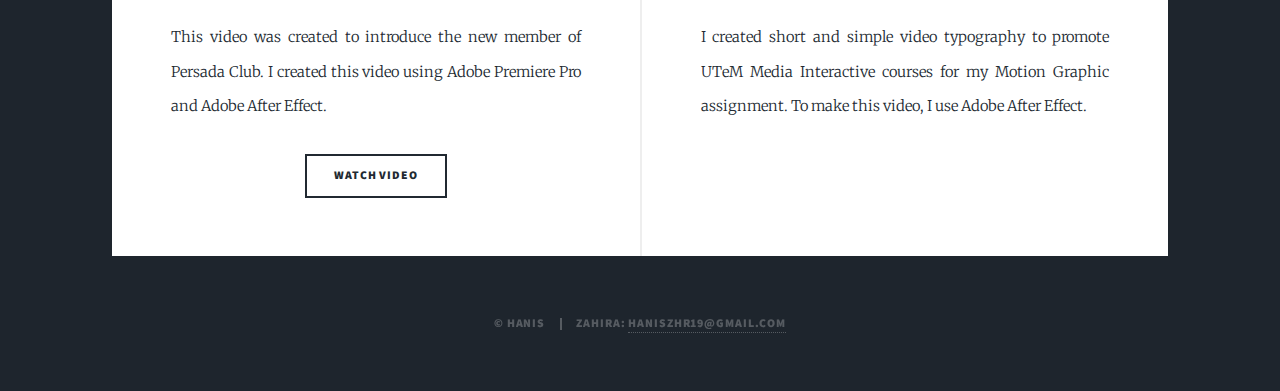
<file: video.html>
<!DOCTYPE HTML>
<!--
	Massively by HTML5 UP
	html5up.net | @ajlkn
	Free for personal and commercial use under the CCA 3.0 license (html5up.net/license)
-->
<html>
	<head>
		<title>Hanis Zahira</title>
		<meta charset="utf-8" />
		<meta name="viewport" content="width=device-width, initial-scale=1, user-scalable=no" />
		<link rel="stylesheet" href="assets/css/main2.css" />

		<noscript><link rel="stylesheet" href="assets/css/noscript.css" /></noscript>
	</head>
	<body class="is-preload">

		<!-- Wrapper -->
			<div id="wrapper" class="fade-in">

		
				<!-- Header -->
					<header id="header">
				
					</header>

				<!-- Nav -->
					<nav id="nav">
						<ul class="links">
							<li ><a href="about.html">This is Me</a></li>
							<li ><a href="portfolio.html">Portfolio</a></li>
							<li class="active"><a href="elements.html">Video Editing</a></li>
						</ul>
						<ul class="icons">
							<li><a href="mailto:haniszhr19@gmail.com" class="icon fa-envelope"><span class="label"></span></a></li>
							<li><a href="https://www.linkedin.com/in/haniszahira/?originalSubdomain=my" class="icon brands fa-linkedin"><span class="label">LinkedIn</span></a></li>
						
							<li><a href="https://www.instagram.com/hanzhr19/" class="icon brands fa-instagram"><span class="label">Instagram</span></a></li>
							<li><a href="https://github.com/haniszhr" class="icon brands fa-github"><span class="label">GitHub</span></a></li>
						</ul>
					</nav>

				<!-- Main -->
					<div id="main">

						<!-- Posts -->
							<section class="posts">
								<article>
									<header>
									<!--<span class="date">Jan, 2021</span>-->
										<h2><a href="#">100 Plus<br />
										Commercial</a></h2>
									</header>
									<a href="#" class="image fit"><iframe width="450" height="315" src="https://www.youtube.com/embed/7SadnmPzFLc" title="YouTube video player" allow="autoplay; " ></iframe></a>
									<p>In this project, we are required to create a short advertisement. Therefore, my group decided to create a 100 Plus advertisement with a minimum budget required. We use Adobe Premiere Pro to edit the video</p>
									<ul class="actions special">
									<!--	<li><a href="#" class="button">Full Story</a></li>-->
									</ul>
								</article>
								<article>
									<header>
									
										<h2><a href="#">Short Film Khayalan<br />
										(Workshop 2)</a></h2>
									</header>
									<a href="#" class="image fit"><iframe width="450" height="315" src="https://www.youtube.com/embed/gr2SO2JSdPA"></iframe></a>
									<p>Workshop 2 required me and my teammates to produce  a short film with themed "Covid-19". This movie centered around the topic Covid-19 and mental health. Our group won First Place for the poster.</p>
									<ul class="actions special">
										<li><a href="https://www.youtube.com/watch?v=zI8Pj5wdO44&t=357s" class="button">View Movie</a></li>			<li><a href="https://www.youtube.com/watch?v=gr2SO2JSdPA" class="button">View Trailer</a></li>
									</ul>
								</article>
								<article>
									<header>
								
										<h2><a href="#">New Member Club <br />
											of Persada</a></h2>
									</header>
									<a href="#" class="image fit"><img src="images/persada.jpg" alt=""  width="450" height="315" /></a>
									<p>This video was created to introduce the new member of Persada Club. I created this video using Adobe Premiere Pro and Adobe After Effect.</p>
									<ul class="actions special">
										<li><a href="https://www.instagram.com/tv/CSBUGqAhiqW/?igshid=YmMyMTA2M2Y%3D" class="button">Watch Video</a></li>
									</ul>
								</article>
								<article>
									<header>
								
										<h2><a href="#">UTeM Media Interactive<br />
										Promotion Video</a></h2>
									</header>
																	<a href="#" class="image fit"><iframe width="450" height="315" src="https://www.youtube.com/embed/Q3IfSFyHMyY"></iframe></a>
									<p>I created short and simple video typography to promote UTeM Media Interactive courses for my Motion Graphic assignment. To make this video, I use Adobe After Effect.</p>
						
								</article>
					
							</section>

						<!-- Footer -->
		

					</div>
           
				<!-- Footer -->
			

				<!-- Copyright -->
					<div id="copyright">
						<ul><li>&copy; HANIS</li><li>ZAHIRA: <a href="mailto:haniszhr19@gmail.com">haniszhr19@gmail.com</a></li></ul>
					</div>

			</div>

		<!-- Scripts -->
			<script src="assets/js2/jquery.min.js"></script>
			<script src="assets/js2/jquery.scrollex.min.js"></script>
			<script src="assets/js2/jquery.scrolly.min.js"></script>
			<script src="assets/js2/browser.min.js"></script>
			<script src="assets/js2/breakpoints.min.js"></script>
			<script src="assets/js2/util.js"></script>
			<script src="assets/js2/main.js"></script>

	</body>
</html>
</file>
<file: assets/css/noscript.css>
/*
	Dimension by HTML5 UP
	html5up.net | @ajlkn
	Free for personal and commercial use under the CCA 3.0 license (html5up.net/license)
*/

/* BG */

	body.is-preload #bg:before {
		background-color: transparent;
	}

/* Header */

	body.is-preload #header {
		-moz-filter: none;
		-webkit-filter: none;
		-ms-filter: none;
		filter: none;
	}

		body.is-preload #header > * {
			opacity: 1;
		}

		body.is-preload #header .content .inner {
			max-height: none;
			padding: 3rem 2rem;
			opacity: 1;
		}

/* Main */

	#main article {
		opacity: 1;
		margin: 4rem 0 0 0;
	}
	body.is-preload #intro {
		opacity: 1;
	}

		body.is-preload #intro:not(.hidden) + #header + #nav {
			-moz-transform: none;
			-webkit-transform: none;
			-ms-transform: none;
			transform: none;
			opacity: 1;
		}
		#wrapper {
			background-color: #212931;
			background-image: url("../../images/overlay.png"), linear-gradient(0deg, rgba(0, 0, 0, 0.1), rgba(0, 0, 0, 0.1)), url("../../images/bg.jpg");
			background-size: auto,								auto,														100% auto;
			background-position: center,								center,														top center;
			background-repeat: repeat,								no-repeat,													no-repeat;
			background-attachment: fixed,								fixed,														fixed;
		}
	
			#wrapper.fade-in:before {
				display: none;
			}
	
			body.is-preload #wrapper:before {
				display: none;
			}
		
		/* Main */
		
			body.is-preload #main .thumb {
				pointer-events: auto;
				opacity: 1;
			}
		
		/* Header */
		
			body.is-preload #header {
				-moz-transform: none;
				-webkit-transform: none;
				-ms-transform: none;
				transform: none;
			}
</file>
<file: assets/css/main.css>
@import url(fontawesome-all.min.css);
@import url("https://fonts.googleapis.com/css?family=Source+Sans+Pro:300italic,600italic,300,600");

/*
	Dimension by HTML5 UP
	html5up.net | @ajlkn
	Free for personal and commercial use under the CCA 3.0 license (html5up.net/license)
*/

html, body, div, span, applet, object,
iframe, h1, h2, h3, h4, h5, h6, p, blockquote,
pre, a, abbr, acronym, address, big, cite,
code, del, dfn, em, img, ins, kbd, q, s, samp,
small, strike, strong, sub, sup, tt, var, b,
u, i, center, dl, dt, dd, ol, ul, li, fieldset,
form, label, legend, table, caption, tbody,
tfoot, thead, tr, th, td, article, aside,
canvas, details, embed, figure, figcaption,
footer, header, hgroup, menu, nav, output, ruby,
section, summary, time, mark, audio, video {
	margin: 0;
	padding: 0;
	border: 0;
	font-size: 100%;
	font: inherit;
	vertical-align: baseline;}

article, aside, details, figcaption, figure,
footer, header, hgroup, menu, nav, section {
	display: block;}

body {
	line-height: 1;
}

ol, ul {
	list-style: none;
}

blockquote, q {
	quotes: none;
}

	blockquote:before, blockquote:after, q:before, q:after {
		content: '';
		content: none;
	}

table {
	border-collapse: collapse;
	border-spacing: 0;
}

body {
	-webkit-text-size-adjust: none;
}

mark {
	background-color: transparent;
	color: inherit;
}

input::-moz-focus-inner {
	border: 0;
	padding: 0;
}

input, select, textarea {
	-moz-appearance: none;
	-webkit-appearance: none;
	-ms-appearance: none;
	appearance: none;
}

/* Basic */

	@-ms-viewport {
		width: device-width;
	}

	@media screen and (max-width: 480px) {

		html, body {
			min-width: 320px;
		}

	}

	html {
		box-sizing: border-box;
	}

	*, *:before, *:after {
		box-sizing: inherit;
	}

	body {
		background: #1b1f22;
	}

		body.is-preload *, body.is-preload *:before, body.is-preload *:after {
			-moz-animation: none !important;
			-webkit-animation: none !important;
			-ms-animation: none !important;
			animation: none !important;
			-moz-transition: none !important;
			-webkit-transition: none !important;
			-ms-transition: none !important;
			transition: none !important;
		}

/* Type */

	html {
		font-size: 16pt;
	}

		@media screen and (max-width: 1680px) {

			html {
				font-size: 12pt;
			}

		}

		@media screen and (max-width: 736px) {

			html {
				font-size: 11pt;
			}

		}

		@media screen and (max-width: 360px) {

			html {
				font-size: 10pt;
			}

		}

	body, input, select, textarea {
		color: #ffffff;
		font-family: "Source Sans Pro", sans-serif;
		font-weight: 300;
		font-size: 1rem;
		line-height: 1.65;
	}

	a {
		-moz-transition: color 0.2s ease-in-out, background-color 0.2s ease-in-out, border-bottom-color 0.2s ease-in-out;
		-webkit-transition: color 0.2s ease-in-out, background-color 0.2s ease-in-out, border-bottom-color 0.2s ease-in-out;
		-ms-transition: color 0.2s ease-in-out, background-color 0.2s ease-in-out, border-bottom-color 0.2s ease-in-out;
		transition: color 0.2s ease-in-out, background-color 0.2s ease-in-out, border-bottom-color 0.2s ease-in-out;
		border-bottom: dotted 1px rgba(255, 255, 255, 0.5);
		text-decoration: none;
		color: inherit;
	}

		a:hover {
			border-bottom-color: transparent;
		}

	strong, b {
		color: #ffffff;
		font-weight: 600;
	}

	em, i {
		font-style: italic;
	}

	p {
		margin: 0 0 2rem 0;
	}

	h1, h2, h3, h4, h5, h6 {
		color: #ffffff;
		font-weight: 600;
		line-height: 1.5;
		margin: 0 0 1rem 0;
		text-transform: uppercase;
		letter-spacing: 0.2rem;
	}

		h1 a, h2 a, h3 a, h4 a, h5 a, h6 a {
			color: inherit;
			text-decoration: none;
		}

		h1.major, h2.major, h3.major, h4.major, h5.major, h6.major {
			border-bottom: solid 1px #ffffff;
			width: -moz-max-content;
			width: -webkit-max-content;
			width: -ms-max-content;
			width: max-content;
			padding-bottom: 0.5rem;
			margin: 0 0 2rem 0;
		}

	h1 {
		font-size: 2.25rem;
		line-height: 1.3;
		letter-spacing: 0.5rem;
	}

	h2 {
		font-size: 1.5rem;
		line-height: 1.4;
		letter-spacing: 0.5rem;
	}

	h3 {
		font-size: 1rem;
	}

	h4 {
		font-size: 0.8rem;
	}

	h5 {
		font-size: 0.7rem;
	}

	h6 {
		font-size: 0.6rem;
	}

	@media screen and (max-width: 736px) {

		h1 {
			font-size: 1.75rem;
			line-height: 1.4;
		}

		h2 {
			font-size: 1.25em;
			line-height: 1.5;
		}

	}

	sub {
		font-size: 0.8rem;
		position: relative;
		top: 0.5rem;
	}

	sup {
		font-size: 0.8rem;
		position: relative;
		top: -0.5rem;
	}

	blockquote {
		border-left: solid 4px #ffffff;
		font-style: italic;
		margin: 0 0 2rem 0;
		padding: 0.5rem 0 0.5rem 2rem;
	}

	code {
		background: rgba(255, 255, 255, 0.075);
		border-radius: 4px;
		font-family: "Courier New", monospace;
		font-size: 0.9rem;
		margin: 0 0.25rem;
		padding: 0.25rem 0.65rem;
	}

	pre {
		-webkit-overflow-scrolling: touch;
		font-family: "Courier New", monospace;
		font-size: 0.9rem;
		margin: 0 0 2rem 0;
	}

		pre code {
			display: block;
			line-height: 1.75;
			padding: 1rem 1.5rem;
			overflow-x: auto;
		}

	hr {
		border: 0;
		border-bottom: solid 1px #ffffff;
		margin: 2.75rem 0;
	}

	.align-left {
		text-align: left;
	}

	.align-center {
		text-align: center;
	}

	.align-right {
		text-align: right;
	}

/* Form */

	form {
		margin: 0 0 2rem 0;
	}

		form > :last-child {
			margin-bottom: 0;
		}

		form > .fields {
			display: -moz-flex;
			display: -webkit-flex;
			display: -ms-flex;
			display: flex;
			-moz-flex-wrap: wrap;
			-webkit-flex-wrap: wrap;
			-ms-flex-wrap: wrap;
			flex-wrap: wrap;
			width: calc(100% + 3rem);
			margin: -1.5rem 0 2rem -1.5rem;
		}

			form > .fields > .field {
				-moz-flex-grow: 0;
				-webkit-flex-grow: 0;
				-ms-flex-grow: 0;
				flex-grow: 0;
				-moz-flex-shrink: 0;
				-webkit-flex-shrink: 0;
				-ms-flex-shrink: 0;
				flex-shrink: 0;
				padding: 1.5rem 0 0 1.5rem;
				width: calc(100% - 1.5rem);
			}

				form > .fields > .field.half {
					width: calc(50% - 0.75rem);
				}

				form > .fields > .field.third {
					width: calc(100%/3 - 0.5rem);
				}

				form > .fields > .field.quarter {
					width: calc(25% - 0.375rem);
				}

		@media screen and (max-width: 480px) {

			form > .fields {
				width: calc(100% + 3rem);
				margin: -1.5rem 0 2rem -1.5rem;
			}

				form > .fields > .field {
					padding: 1.5rem 0 0 1.5rem;
					width: calc(100% - 1.5rem);
				}

					form > .fields > .field.half {
						width: calc(100% - 1.5rem);
					}

					form > .fields > .field.third {
						width: calc(100% - 1.5rem);
					}

					form > .fields > .field.quarter {
						width: calc(100% - 1.5rem);
					}

		}

	label {
		color: #ffffff;
		display: block;
		font-size: 0.8rem;
		font-weight: 300;
		letter-spacing: 0.2rem;
		line-height: 1.5;
		margin: 0 0 1rem 0;
		text-transform: uppercase;
	}

	input[type="text"],
	input[type="password"],
	input[type="email"],
	input[type="tel"],
	select,
	textarea {
		-moz-appearance: none;
		-webkit-appearance: none;
		-ms-appearance: none;
		appearance: none;
		-moz-transition: border-color 0.2s ease-in-out, box-shadow 0.2s ease-in-out, background-color 0.2s ease-in-out;
		-webkit-transition: border-color 0.2s ease-in-out, box-shadow 0.2s ease-in-out, background-color 0.2s ease-in-out;
		-ms-transition: border-color 0.2s ease-in-out, box-shadow 0.2s ease-in-out, background-color 0.2s ease-in-out;
		transition: border-color 0.2s ease-in-out, box-shadow 0.2s ease-in-out, background-color 0.2s ease-in-out;
		background-color: transparent;
		border-radius: 4px;
		border: solid 1px #ffffff;
		color: inherit;
		display: block;
		outline: 0;
		padding: 0 1rem;
		text-decoration: none;
		width: 100%;
	}

		input[type="text"]:invalid,
		input[type="password"]:invalid,
		input[type="email"]:invalid,
		input[type="tel"]:invalid,
		select:invalid,
		textarea:invalid {
			box-shadow: none;
		}

		input[type="text"]:focus,
		input[type="password"]:focus,
		input[type="email"]:focus,
		input[type="tel"]:focus,
		select:focus,
		textarea:focus {
			background: rgba(255, 255, 255, 0.075);
			border-color: #ffffff;
			box-shadow: 0 0 0 1px #ffffff;
		}

	select {
		background-image: url("data:image/svg+xml;charset=utf8,%3Csvg xmlns='http://www.w3.org/2000/svg' width='40' height='40' preserveAspectRatio='none' viewBox='0 0 40 40'%3E%3Cpath d='M9.4,12.3l10.4,10.4l10.4-10.4c0.2-0.2,0.5-0.4,0.9-0.4c0.3,0,0.6,0.1,0.9,0.4l3.3,3.3c0.2,0.2,0.4,0.5,0.4,0.9 c0,0.4-0.1,0.6-0.4,0.9L20.7,31.9c-0.2,0.2-0.5,0.4-0.9,0.4c-0.3,0-0.6-0.1-0.9-0.4L4.3,17.3c-0.2-0.2-0.4-0.5-0.4-0.9 c0-0.4,0.1-0.6,0.4-0.9l3.3-3.3c0.2-0.2,0.5-0.4,0.9-0.4S9.1,12.1,9.4,12.3z' fill='%23ffffff' /%3E%3C/svg%3E");
		background-size: 1.25rem;
		background-repeat: no-repeat;
		background-position: calc(100% - 1rem) center;
		height: 2.75rem;
		padding-right: 2.75rem;
		text-overflow: ellipsis;
	}

		select option {
			color: #ffffff;
			background: #1b1f22;
		}

		select:focus::-ms-value {
			background-color: transparent;
		}

		select::-ms-expand {
			display: none;
		}

	input[type="text"],
	input[type="password"],
	input[type="email"],
	select {
		height: 2.75rem;
	}

	textarea {
		padding: 0.75rem 1rem;
	}

	input[type="checkbox"],
	input[type="radio"] {
		-moz-appearance: none;
		-webkit-appearance: none;
		-ms-appearance: none;
		appearance: none;
		display: block;
		float: left;
		margin-right: -2rem;
		opacity: 0;
		width: 1rem;
		z-index: -1;
	}

		input[type="checkbox"] + label,
		input[type="radio"] + label {
			text-decoration: none;
			-moz-user-select: none;
			-webkit-user-select: none;
			-ms-user-select: none;
			user-select: none;
			color: #ffffff;
			cursor: pointer;
			display: inline-block;
			font-size: 0.8rem;
			font-weight: 300;
			margin: 0 0 0.5rem 0;
			padding-left: 2.65rem;
			padding-right: 0.75rem;
			position: relative;
		}

			input[type="checkbox"] + label:before,
			input[type="radio"] + label:before {
				-moz-osx-font-smoothing: grayscale;
				-webkit-font-smoothing: antialiased;
				display: inline-block;
				font-style: normal;
				font-variant: normal;
				text-rendering: auto;
				line-height: 1;
				text-transform: none !important;
				font-family: 'Font Awesome 5 Free';
				font-weight: 900;
			}

			input[type="checkbox"] + label:before,
			input[type="radio"] + label:before {
				-moz-transition: border-color 0.2s ease-in-out, box-shadow 0.2s ease-in-out, background-color 0.2s ease-in-out;
				-webkit-transition: border-color 0.2s ease-in-out, box-shadow 0.2s ease-in-out, background-color 0.2s ease-in-out;
				-ms-transition: border-color 0.2s ease-in-out, box-shadow 0.2s ease-in-out, background-color 0.2s ease-in-out;
				transition: border-color 0.2s ease-in-out, box-shadow 0.2s ease-in-out, background-color 0.2s ease-in-out;
				border-radius: 4px;
				border: solid 1px #ffffff;
				content: '';
				display: inline-block;
				height: 1.65rem;
				left: 0;
				line-height: 1.65rem;
				position: absolute;
				text-align: center;
				top: -0.15rem;
				width: 1.65rem;
			}

		input[type="checkbox"]:checked + label:before,
		input[type="radio"]:checked + label:before {
			background: #ffffff !important;
			border-color: #ffffff !important;
			color: #1b1f22;
			content: '\f00c';
		}

		input[type="checkbox"]:focus + label:before,
		input[type="radio"]:focus + label:before {
			background: rgba(255, 255, 255, 0.075);
			border-color: #ffffff;
			box-shadow: 0 0 0 1px #ffffff;
		}

	input[type="checkbox"] + label:before {
		border-radius: 4px;
	}

	input[type="radio"] + label:before {
		border-radius: 100%;
	}

	::-webkit-input-placeholder {
		color: rgba(255, 255, 255, 0.5) !important;
		opacity: 1.0;
	}

	:-moz-placeholder {
		color: rgba(255, 255, 255, 0.5) !important;
		opacity: 1.0;
	}

	::-moz-placeholder {
		color: rgba(255, 255, 255, 0.5) !important;
		opacity: 1.0;
	}

	:-ms-input-placeholder {
		color: rgba(255, 255, 255, 0.5) !important;
		opacity: 1.0;
	}

	.formerize-placeholder {
		color: rgba(255, 255, 255, 0.5) !important;
		opacity: 1.0;
	}

/* Box */

	.box {
		border-radius: 4px;
		border: solid 1px #ffffff;
		margin-bottom: 2rem;
		padding: 1.5em;
	}

		.box > :last-child,
		.box > :last-child > :last-child,
		.box > :last-child > :last-child > :last-child {
			margin-bottom: 0;
		}

		.box.alt {
			border: 0;
			border-radius: 0;
			padding: 0;
		}

/* Icon */

	.icon {
		text-decoration: none;
		border-bottom: none;
		position: relative;
	}

		.icon:before {
			-moz-osx-font-smoothing: grayscale;
			-webkit-font-smoothing: antialiased;
			display: inline-block;
			font-style: normal;
			font-variant: normal;
			text-rendering: auto;
			line-height: 1;
			text-transform: none !important;
			font-family: 'Font Awesome 5 Free';
			font-weight: 400;
		}

		.icon > .label {
			display: none;
		}

		.icon:before {
			line-height: inherit;
		}

		.icon.solid:before {
			font-weight: 900;
		}

		.icon.brands:before {
			font-family: 'Font Awesome 5 Brands';
		}

/* Image */

	.image {
		border-radius: 4px;
		border: 0;
		display: inline-block;
		position: relative;
	}

		.image:before {
			pointer-events: none;
			background-image: url("../../images/overlay.png");
			background-color: rgba(19, 21, 25, 0.5);
			border-radius: 4px;
			content: '';
			display: block;
			height: 100%;
			left: 0;
			opacity: 0.5;
			position: absolute;
			top: 0;
			width: 100%;
		}

		.image img {
			border-radius: 4px;
			display: block;
		}

		.image.left, .image.right {
			max-width: 40%;
		}

			.image.left img, .image.right img {
				width: 100%;
			}

		.image.left {
			float: left;
			padding: 0 1.5em 1em 0;
			top: 0.25em;
		}

		.image.right {
			float: right;
			padding: 0 0 1em 1.5em;
			top: 0.25em;
		}

		.image.fit {
			display: block;
			margin: 0 0 2rem 0;
			width: 100%;
		}

			.image.fit img {
				width: 100%;
			}

		.image.main {
			display: block;
			margin: 2.5rem 0;
			width: 100%;
		}

			.image.main img {
				width: 100%;
			}

		@media screen and (max-width: 736px) {

			.image.main {
				margin: 2rem 0;
			}

		}

		@media screen and (max-width: 480px) {

			.image.main {
				margin: 1.5rem 0;
			}

		}

/* List */

	ol {
		list-style: decimal;
		margin: 0 0 2rem 0;
		padding-left: 1.25em;
	}

		ol li {
			padding-left: 0.25em;
		}

	ul {
		list-style: disc;
		margin: 0 0 2rem 0;
		padding-left: 1em;
	}

		ul li {
			padding-left: 0.5em;
		}

		ul.alt {
			list-style: none;
			padding-left: 0;
		}

			ul.alt li {
				border-top: solid 1px #ffffff;
				padding: 0.5em 0;
			}

				ul.alt li:first-child {
					border-top: 0;
					padding-top: 0;
				}

	dl {
		margin: 0 0 2rem 0;
	}

		dl dt {
			display: block;
			font-weight: 600;
			margin: 0 0 1rem 0;
		}

		dl dd {
			margin-left: 2rem;
		}

/* Actions */

	ul.actions {
		display: -moz-flex;
		display: -webkit-flex;
		display: -ms-flex;
		display: flex;
		cursor: default;
		list-style: none;
		margin-left: -1rem;
		padding-left: 0;
	}

		ul.actions li {
			padding: 0 0 0 1rem;
			vertical-align: middle;
		}

		ul.actions.special {
			-moz-justify-content: center;
			-webkit-justify-content: center;
			-ms-justify-content: center;
			justify-content: center;
			width: 100%;
			margin-left: 0;
		}

			ul.actions.special li:first-child {
				padding-left: 0;
			}

		ul.actions.stacked {
			-moz-flex-direction: column;
			-webkit-flex-direction: column;
			-ms-flex-direction: column;
			flex-direction: column;
			margin-left: 0;
		}

			ul.actions.stacked li {
				padding: 1.3rem 0 0 0;
			}

				ul.actions.stacked li:first-child {
					padding-top: 0;
				}

		ul.actions.fit {
			width: calc(100% + 1rem);
		}

			ul.actions.fit li {
				-moz-flex-grow: 1;
				-webkit-flex-grow: 1;
				-ms-flex-grow: 1;
				flex-grow: 1;
				-moz-flex-shrink: 1;
				-webkit-flex-shrink: 1;
				-ms-flex-shrink: 1;
				flex-shrink: 1;
				width: 100%;
			}

				ul.actions.fit li > * {
					width: 100%;
				}

			ul.actions.fit.stacked {
				width: 100%;
			}

		@media screen and (max-width: 480px) {

			ul.actions:not(.fixed) {
				-moz-flex-direction: column;
				-webkit-flex-direction: column;
				-ms-flex-direction: column;
				flex-direction: column;
				margin-left: 0;
				width: 100% !important;
			}

				ul.actions:not(.fixed) li {
					-moz-flex-grow: 1;
					-webkit-flex-grow: 1;
					-ms-flex-grow: 1;
					flex-grow: 1;
					-moz-flex-shrink: 1;
					-webkit-flex-shrink: 1;
					-ms-flex-shrink: 1;
					flex-shrink: 1;
					padding: 1rem 0 0 0;
					text-align: center;
					width: 100%;
				}

					ul.actions:not(.fixed) li > * {
						width: 100%;
					}

					ul.actions:not(.fixed) li:first-child {
						padding-top: 0;
					}

					ul.actions:not(.fixed) li input[type="submit"],
					ul.actions:not(.fixed) li input[type="reset"],
					ul.actions:not(.fixed) li input[type="button"],
					ul.actions:not(.fixed) li button,
					ul.actions:not(.fixed) li .button {
						width: 100%;
					}

						ul.actions:not(.fixed) li input[type="submit"].icon:before,
						ul.actions:not(.fixed) li input[type="reset"].icon:before,
						ul.actions:not(.fixed) li input[type="button"].icon:before,
						ul.actions:not(.fixed) li button.icon:before,
						ul.actions:not(.fixed) li .button.icon:before {
							margin-left: -0.5em;
						}

		}

/* Icons */

	ul.icons {
		cursor: default;
		list-style: none;
		padding-left: 0;
	}

		ul.icons li {
			display: inline-block;
			padding: 0 0.75em 0 0;
		}

			ul.icons li:last-child {
				padding-right: 0;
			}

			ul.icons li a {
				border-radius: 100%;
				box-shadow: inset 0 0 0 1px #ffffff;
				display: inline-block;
				height: 2.25rem;
				line-height: 2.25rem;
				text-align: center;
				width: 2.25rem;
			}

				ul.icons li a:hover {
					background-color: rgba(255, 255, 255, 0.075);
				}

				ul.icons li a:active {
					background-color: rgba(255, 255, 255, 0.175);
				}

/* Table */

	.table-wrapper {
		-webkit-overflow-scrolling: touch;
		overflow-x: auto;
	}

	table {
		margin: 0 0 2rem 0;
		width: 100%;
	}

		table tbody tr {
			border: solid 1px #ffffff;
			border-left: 0;
			border-right: 0;
		}

			table tbody tr:nth-child(2n + 1) {
				background-color: rgba(255, 255, 255, 0.075);
			}

		table td {
			padding: 0.75em 0.75em;
		}

		table th {
			color: #ffffff;
			font-size: 0.9em;
			font-weight: 600;
			padding: 0 0.75em 0.75em 0.75em;
			text-align: left;
		}

		table thead {
			border-bottom: solid 2px #ffffff;
		}

		table tfoot {
			border-top: solid 2px #ffffff;
		}

		table.alt {
			border-collapse: separate;
		}

			table.alt tbody tr td {
				border: solid 1px #ffffff;
				border-left-width: 0;
				border-top-width: 0;
			}

				table.alt tbody tr td:first-child {
					border-left-width: 1px;
				}

			table.alt tbody tr:first-child td {
				border-top-width: 1px;
			}

			table.alt thead {
				border-bottom: 0;
			}

			table.alt tfoot {
				border-top: 0;
			}

/* Button */

	input[type="submit"],
	input[type="reset"],
	input[type="button"],
	button,
	.button {
		-moz-appearance: none;
		-webkit-appearance: none;
		-ms-appearance: none;
		appearance: none;
		-moz-transition: background-color 0.2s ease-in-out, color 0.2s ease-in-out;
		-webkit-transition: background-color 0.2s ease-in-out, color 0.2s ease-in-out;
		-ms-transition: background-color 0.2s ease-in-out, color 0.2s ease-in-out;
		transition: background-color 0.2s ease-in-out, color 0.2s ease-in-out;
		background-color: transparent;
		border-radius: 4px;
		border: 0;
		box-shadow: inset 0 0 0 1px #ffffff;
		color: #ffffff !important;
		cursor: pointer;
		display: inline-block;
		font-size: 0.8rem;
		font-weight: 300;
		height: 2.75rem;
		letter-spacing: 0.2rem;
		line-height: 2.75rem;
		outline: 0;
		padding: 0 1.25rem 0 1.35rem;
		text-align: center;
		text-decoration: none;
		text-transform: uppercase;
		white-space: nowrap;
	}

		input[type="submit"]:hover,
		input[type="reset"]:hover,
		input[type="button"]:hover,
		button:hover,
		.button:hover {
			background-color: rgba(255, 255, 255, 0.075);
		}

		input[type="submit"]:active,
		input[type="reset"]:active,
		input[type="button"]:active,
		button:active,
		.button:active {
			background-color: rgba(255, 255, 255, 0.175);
		}

		input[type="submit"].icon:before,
		input[type="reset"].icon:before,
		input[type="button"].icon:before,
		button.icon:before,
		.button.icon:before {
			margin-right: 0.5em;
		}

		input[type="submit"].fit,
		input[type="reset"].fit,
		input[type="button"].fit,
		button.fit,
		.button.fit {
			width: 100%;
		}

		input[type="submit"].small,
		input[type="reset"].small,
		input[type="button"].small,
		button.small,
		.button.small {
			font-size: 0.6rem;
			height: 2.0625rem;
			line-height: 2.0625rem;
		}

		input[type="submit"].primary,
		input[type="reset"].primary,
		input[type="button"].primary,
		button.primary,
		.button.primary {
			background-color: #ffffff;
			color: #1b1f22 !important;
			font-weight: 600;
		}

		input[type="submit"].disabled, input[type="submit"]:disabled,
		input[type="reset"].disabled,
		input[type="reset"]:disabled,
		input[type="button"].disabled,
		input[type="button"]:disabled,
		button.disabled,
		button:disabled,
		.button.disabled,
		.button:disabled {
			pointer-events: none;
			cursor: default;
			opacity: 0.25;
		}

	input[type="submit"],
	input[type="reset"],
	input[type="button"],
	button {
		line-height: calc(2.75rem - 2px);
	}

/* BG */

	#bg {
		-moz-transform: scale(1.0);
		-webkit-transform: scale(1.0);
		-ms-transform: scale(1.0);
		transform: scale(1.0);
		-webkit-backface-visibility: hidden;
		position: fixed;
		top: 0;
		left: 0;
		width: 100%;
		height: 100vh;
		z-index: 1;
	}

		#bg:before, #bg:after {
			content: '';
			display: block;
			position: absolute;
			top: 0;
			left: 0;
			width: 100%;
			height: 100%;
		}

		#bg:before {
			-moz-transition: background-color 2.5s ease-in-out;
			-webkit-transition: background-color 2.5s ease-in-out;
			-ms-transition: background-color 2.5s ease-in-out;
			transition: background-color 2.5s ease-in-out;
			-moz-transition-delay: 0.75s;
			-webkit-transition-delay: 0.75s;
			-ms-transition-delay: 0.75s;
			transition-delay: 0.75s;
			background-image: linear-gradient(to top, rgba(19, 21, 25, 0.5), rgba(19, 21, 25, 0.5)), url("../../images/overlay.png");
			background-size: auto,
 256px 256px;
			background-position: center,
 center;
			background-repeat: no-repeat,
 repeat;
			z-index: 2;
		}

		#bg:after {
			-moz-transform: scale(1.125);
			-webkit-transform: scale(1.125);
			-ms-transform: scale(1.125);
			transform: scale(1.125);
			-moz-transition: -moz-transform 0.325s ease-in-out, -moz-filter 0.325s ease-in-out;
			-webkit-transition: -webkit-transform 0.325s ease-in-out, -webkit-filter 0.325s ease-in-out;
			-ms-transition: -ms-transform 0.325s ease-in-out, -ms-filter 0.325s ease-in-out;
			transition: transform 0.325s ease-in-out, filter 0.325s ease-in-out;
			background-image: url("../../images/city.jpg");
			background-position: center;
			background-size: cover;
			background-repeat: no-repeat;
			z-index: 1;
		}

		body.is-article-visible #bg:after {
			-moz-transform: scale(1.0825);
			-webkit-transform: scale(1.0825);
			-ms-transform: scale(1.0825);
			transform: scale(1.0825);
			-moz-filter: blur(0.2rem);
			-webkit-filter: blur(0.2rem);
			-ms-filter: blur(0.2rem);
			filter: blur(0.2rem);
		}

		body.is-preload #bg:before {
			background-color: #000000;
		}

/* Wrapper */

	#wrapper {
		display: -moz-flex;
		display: -webkit-flex;
		display: -ms-flex;
		display: flex;
		-moz-flex-direction: column;
		-webkit-flex-direction: column;
		-ms-flex-direction: column;
		flex-direction: column;
		-moz-align-items: center;
		-webkit-align-items: center;
		-ms-align-items: center;
		align-items: center;
		-moz-justify-content: space-between;
		-webkit-justify-content: space-between;
		-ms-justify-content: space-between;
		justify-content: space-between;
		position: relative;
		min-height: 100vh;
		width: 100%;
		padding: 4rem 2rem;
		z-index: 3;
	}

		#wrapper:before {
			content: '';
			display: block;
		}

		@media screen and (max-width: 1680px) {

			#wrapper {
				padding: 3rem 2rem;
			}

		}

		@media screen and (max-width: 736px) {

			#wrapper {
				padding: 2rem 1rem;
			}

		}

		@media screen and (max-width: 480px) {

			#wrapper {
				padding: 1rem;
			}

		}

/* Header */

	#header {
		display: -moz-flex;
		display: -webkit-flex;
		display: -ms-flex;
		display: flex;
		-moz-flex-direction: column;
		-webkit-flex-direction: column;
		-ms-flex-direction: column;
		flex-direction: column;
		-moz-align-items: center;
		-webkit-align-items: center;
		-ms-align-items: center;
		align-items: center;
		-moz-transition: -moz-transform 0.325s ease-in-out, -moz-filter 0.325s ease-in-out, opacity 0.325s ease-in-out;
		-webkit-transition: -webkit-transform 0.325s ease-in-out, -webkit-filter 0.325s ease-in-out, opacity 0.325s ease-in-out;
		-ms-transition: -ms-transform 0.325s ease-in-out, -ms-filter 0.325s ease-in-out, opacity 0.325s ease-in-out;
		transition: transform 0.325s ease-in-out, filter 0.325s ease-in-out, opacity 0.325s ease-in-out;
		background-image: -moz-radial-gradient(rgba(0, 0, 0, 0.25) 25%, rgba(0, 0, 0, 0) 55%);
		background-image: -webkit-radial-gradient(rgba(0, 0, 0, 0.25) 25%, rgba(0, 0, 0, 0) 55%);
		background-image: -ms-radial-gradient(rgba(0, 0, 0, 0.25) 25%, rgba(0, 0, 0, 0) 55%);
		background-image: radial-gradient(rgba(0, 0, 0, 0.25) 25%, rgba(0, 0, 0, 0) 55%);
		max-width: 100%;
		text-align: center;
	}

		#header > * {
			-moz-transition: opacity 0.325s ease-in-out;
			-webkit-transition: opacity 0.325s ease-in-out;
			-ms-transition: opacity 0.325s ease-in-out;
			transition: opacity 0.325s ease-in-out;
			position: relative;
			margin-top: 3.5rem;
		}

			#header > *:before {
				content: '';
				display: block;
				position: absolute;
				top: calc(-3.5rem - 1px);
				left: calc(50% - 1px);
				width: 1px;
				height: calc(3.5rem + 1px);
				background: #ffffff;
			}

		#header > :first-child {
			margin-top: 0;
		}

			#header > :first-child:before {
				display: none;
			}

		#header .logo {
			width: 5.5rem;
			height: 5.5rem;
			line-height: 5.5rem;
			border: solid 1px #ffffff;
			border-radius: 100%;
		}

			#header .logo .icon:before {
				font-size: 2rem;
			}

		#header .content {
			border-style: solid;
			border-color: #ffffff;
			border-top-width: 1px;
			border-bottom-width: 1px;
			max-width: 100%;
		}

			#header .content .inner {
				-moz-transition: max-height 0.75s ease, padding 0.75s ease, opacity 0.325s ease-in-out;
				-webkit-transition: max-height 0.75s ease, padding 0.75s ease, opacity 0.325s ease-in-out;
				-ms-transition: max-height 0.75s ease, padding 0.75s ease, opacity 0.325s ease-in-out;
				transition: max-height 0.75s ease, padding 0.75s ease, opacity 0.325s ease-in-out;
				-moz-transition-delay: 0.25s;
				-webkit-transition-delay: 0.25s;
				-ms-transition-delay: 0.25s;
				transition-delay: 0.25s;
				padding: 3rem 2rem;
				max-height: 40rem;
				overflow: hidden;
			}

				#header .content .inner > :last-child {
					margin-bottom: 0;
				}

			#header .content p {
				text-transform: uppercase;
				letter-spacing: 0.2rem;
				font-size: 0.8rem;
				line-height: 2;
			}

		#header nav ul {
			display: -moz-flex;
			display: -webkit-flex;
			display: -ms-flex;
			display: flex;
			margin-bottom: 0;
			list-style: none;
			padding-left: 0;
			border: solid 1px #ffffff;
			border-radius: 4px;
		}

			#header nav ul li {
				padding-left:220px;
			
				border-left: solid 1px #ffffff;
			}

				#header nav ul li:first-child {
					border-left: 0;
				}

				#header nav ul li a {
					display: block;
					min-width: 7.5rem;
					height: 2.75rem;
					line-height: 2.75rem;
					padding: 0 1.25rem 0 1.45rem;
					text-transform: uppercase;
					letter-spacing: 0.2rem;
					font-size: 0.8rem;
					border-bottom: 0;
				
				}

					#header nav ul li a:hover {
						background-color: rgba(255, 255, 255, 0.075);
					}

					#header nav ul li a:active {
						background-color: rgba(255, 255, 255, 0.175);
					}

		#header nav.use-middle:after {
			content: '';
			display: block;
			position: absolute;
			top: 0;
			left: calc(50% - 1px);
			width: 1px;
			height: 100%;
			background: #ffffff;
		}

		#header nav.use-middle ul li.is-middle {
			border-left: 0;
		}

		body.is-article-visible #header {
			-moz-transform: scale(0.95);
			-webkit-transform: scale(0.95);
			-ms-transform: scale(0.95);
			transform: scale(0.95);
			-moz-filter: blur(0.1rem);
			-webkit-filter: blur(0.1rem);
			-ms-filter: blur(0.1rem);
			filter: blur(0.1rem);
			opacity: 0;
		}

		body.is-preload #header {
			-moz-filter: blur(0.125rem);
			-webkit-filter: blur(0.125rem);
			-ms-filter: blur(0.125rem);
			filter: blur(0.125rem);
		}

			body.is-preload #header > * {
				opacity: 0;
			}

			body.is-preload #header .content .inner {
				max-height: 0;
				padding-top: 0;
				padding-bottom: 0;
				opacity: 0;
			}

		@media screen and (max-width: 980px) {

			#header .content p br {
				display: none;
			}

		}

		@media screen and (max-width: 736px) {

			#header > * {
				margin-top: 2rem;
			}

				#header > *:before {
					top: calc(-2rem - 1px);
					height: calc(2rem + 1px);
				}

			#header .logo {
				width: 4.75rem;
				height: 4.75rem;
				line-height: 4.75rem;
			}

				#header .logo .icon:before {
					font-size: 1.75rem;
				}

			#header .content .inner {
				padding: 2.5rem 1rem;
			}

			#header .content p {
				line-height: 1.875;
			}

		}

		@media screen and (max-width: 480px) {

			#header {
				padding: 1.5rem 0;
			}

				#header .content .inner {
					padding: 2.5rem 0;
				}

				#header nav ul {
					-moz-flex-direction: column;
					-webkit-flex-direction: column;
					-ms-flex-direction: column;
					flex-direction: column;
					min-width: 10rem;
					max-width: 100%;
				}

					#header nav ul li {
						border-left: 0;
						border-top: solid 1px #ffffff;
					}

						#header nav ul li:first-child {
							border-top: 0;
						}

						#header nav ul li a {
							height: 3rem;
							line-height: 3rem;
							min-width: 0;
							width: 50%;
						}

				#header nav.use-middle:after {
					display: none;
				}

		}

/* Main */

	#main {
		-moz-flex-grow: 1;
		-webkit-flex-grow: 1;
		-ms-flex-grow: 1;
		flex-grow: 1;
		-moz-flex-shrink: 1;
		-webkit-flex-shrink: 1;
		-ms-flex-shrink: 1;
		flex-shrink: 1;
		display: -moz-flex;
		display: -webkit-flex;
		display: -ms-flex;
		display: flex;
		-moz-align-items: center;
		-webkit-align-items: center;
		-ms-align-items: center;
		align-items: center;
		-moz-justify-content: center;
		-webkit-justify-content: center;
		-ms-justify-content: center;
		justify-content: center;
		-moz-flex-direction: column;
		-webkit-flex-direction: column;
		-ms-flex-direction: column;
		flex-direction: column;
		position: relative;
		max-width: 100%;
		z-index: 3;
	}

		#main article {
			-moz-transform: translateY(0.25rem);
			-webkit-transform: translateY(0.25rem);
			-ms-transform: translateY(0.25rem);
			transform: translateY(0.25rem);
			-moz-transition: opacity 0.325s ease-in-out, -moz-transform 0.325s ease-in-out;
			-webkit-transition: opacity 0.325s ease-in-out, -webkit-transform 0.325s ease-in-out;
			-ms-transition: opacity 0.325s ease-in-out, -ms-transform 0.325s ease-in-out;
			transition: opacity 0.325s ease-in-out, transform 0.325s ease-in-out;
			padding: 4.5rem 2.5rem 1.5rem 2.5rem ;
			position: relative;
			width: 40rem;
			max-width: 100%;
			background-color: rgba(27, 31, 34, 0.85);
			border-radius: 4px;
			opacity: 0;
		}

			#main article.active {
				-moz-transform: translateY(0);
				-webkit-transform: translateY(0);
				-ms-transform: translateY(0);
				transform: translateY(0);
				opacity: 1;
			}

			#main article .close {
				display: block;
				position: absolute;
				top: 0;
				right: 0;
				width: 4rem;
				height: 4rem;
				cursor: pointer;
				text-indent: 4rem;
				overflow: hidden;
				white-space: nowrap;
			}

				#main article .close:before {
					-moz-transition: background-color 0.2s ease-in-out;
					-webkit-transition: background-color 0.2s ease-in-out;
					-ms-transition: background-color 0.2s ease-in-out;
					transition: background-color 0.2s ease-in-out;
					content: '';
					display: block;
					position: absolute;
					top: 0.75rem;
					left: 0.75rem;
					width: 2.5rem;
					height: 2.5rem;
					border-radius: 100%;
					background-position: center;
					background-image: url("data:image/svg+xml;charset=utf8,%3Csvg xmlns='http://www.w3.org/2000/svg' xmlns:xlink='http://www.w3.org/1999/xlink' width='20px' height='20px' viewBox='0 0 20 20' zoomAndPan='disable'%3E%3Cstyle%3Eline %7B stroke: %23ffffff%3B stroke-width: 1%3B %7D%3C/style%3E%3Cline x1='2' y1='2' x2='18' y2='18' /%3E%3Cline x1='18' y1='2' x2='2' y2='18' /%3E%3C/svg%3E");
					background-size: 20px 20px;
					background-repeat: no-repeat;
				}

				#main article .close:hover:before {
					background-color: rgba(255, 255, 255, 0.075);
				}

				#main article .close:active:before {
					background-color: rgba(255, 255, 255, 0.175);
				}

		@media screen and (max-width: 736px) {

			#main article {
				padding: 3.5rem 2rem 0.5rem 2rem ;
			}

				#main article .close:before {
					top: 0.875rem;
					left: 0.875rem;
					width: 2.25rem;
					height: 2.25rem;
					background-size: 14px 14px;
				}

		}

		@media screen and (max-width: 480px) {

			#main article {
				padding: 3rem 1.5rem 0.5rem 1.5rem ;
			}

		}

/* Footer */

	#footer {
		-moz-transition: -moz-transform 0.325s ease-in-out, -moz-filter 0.325s ease-in-out, opacity 0.325s ease-in-out;
		-webkit-transition: -webkit-transform 0.325s ease-in-out, -webkit-filter 0.325s ease-in-out, opacity 0.325s ease-in-out;
		-ms-transition: -ms-transform 0.325s ease-in-out, -ms-filter 0.325s ease-in-out, opacity 0.325s ease-in-out;
		transition: transform 0.325s ease-in-out, filter 0.325s ease-in-out, opacity 0.325s ease-in-out;
		width: 100%;
		max-width: 100%;
		margin-top: 2rem;
		text-align: center;
	}

		#footer .copyright {
			letter-spacing: 0.2rem;
			font-size: 0.6rem;
			opacity: 0.75;
			margin-bottom: 0;
			text-transform: uppercase;
		}

		body.is-article-visible #footer {
			-moz-transform: scale(0.95);
			-webkit-transform: scale(0.95);
			-ms-transform: scale(0.95);
			transform: scale(0.95);
			-moz-filter: blur(0.1rem);
			-webkit-filter: blur(0.1rem);
			-ms-filter: blur(0.1rem);
			filter: blur(0.1rem);
			opacity: 0;
		}

		body.is-preload #footer {
			opacity: 0;
		}
</file>
<file: assets/css/main2.css>
@import url(fontawesome-all.min.css);
@import url("https://fonts.googleapis.com/css?family=Merriweather:300,700,300italic,700italic|Source+Sans+Pro:900");

/*
	Massively by HTML5 UP
	html5up.net | @ajlkn
	Free for personal and commercial use under the CCA 3.0 license (html5up.net/license)
*/

html, body, div, span, applet, object,
iframe, h1, h2, h3, h4, h5, h6, p, blockquote,
pre, a, abbr, acronym, address, big, cite,
code, del, dfn, em, img, ins, kbd, q, s, samp,
small, strike, strong, sub, sup, tt, var, b,
u, i, center, dl, dt, dd, ol, ul, li, fieldset,
form, label, legend, table, caption, tbody,
tfoot, thead, tr, th, td, article, aside,
canvas, details, embed, figure, figcaption,
footer, header, hgroup, menu, nav, output, ruby,
section, summary, time, mark, audio, video {
	margin: 0;
	padding: 0;
	border: 0;
	font-size: 100%;
	font: inherit;
	vertical-align: baseline;}

article, aside, details, figcaption, figure,
footer, header, hgroup, menu, nav, section {
	display: block;}

body {
	line-height: 1;
}

ol, ul {
	list-style: none;
}

blockquote, q {
	quotes: none;
}

	blockquote:before, blockquote:after, q:before, q:after {
		content: '';
		content: none;
	}

table {
	border-collapse: collapse;
	border-spacing: 0;
}

body {
	-webkit-text-size-adjust: none;
}

mark {
	background-color: transparent;
	color: inherit;
}

input::-moz-focus-inner {
	border: 0;
	padding: 0;
}

input, select, textarea {
	-moz-appearance: none;
	-webkit-appearance: none;
	-ms-appearance: none;
	appearance: none;
}

/* Basic */

	@-ms-viewport {
		width: device-width;
	}

	body {
		-ms-overflow-style: scrollbar;
	}

	@media screen and (max-width: 480px) {

		html, body {
			min-width: 320px;
		}

	}

	html {
		box-sizing: border-box;
	}

	*, *:before, *:after {
		box-sizing: inherit;
	}

	body {
		background-color: #1e252d;
	}

		body.is-preload *, body.is-preload *:before, body.is-preload *:after {
			-moz-animation: none !important;
			-webkit-animation: none !important;
			-ms-animation: none !important;
			animation: none !important;
			-moz-transition: none !important;
			-webkit-transition: none !important;
			-ms-transition: none !important;
			transition: none !important;
		}

/* Type */

	html {
		font-size: 16pt;
	}

		@media screen and (max-width: 1680px) {

			html {
				font-size: 12pt;
			}

		}

		@media screen and (max-width: 1280px) {

			html {
				font-size: 11pt;
			}

		}

		@media screen and (max-width: 360px) {

			html {
				font-size: 10pt;
			}

		}

	body {
		color: #212931;
	}

	body, input, select, textarea {
		font-family: "Merriweather", Georgia, serif;
		font-weight: 300;
		font-size: 1rem;
		line-height: 2.375;
	}

	a {
		-moz-transition: color 0.2s ease-in-out, background-color 0.2s ease-in-out, border-color 0.2s ease-in-out, box-shadow 0.2s ease-in-out;
		-webkit-transition: color 0.2s ease-in-out, background-color 0.2s ease-in-out, border-color 0.2s ease-in-out, box-shadow 0.2s ease-in-out;
		-ms-transition: color 0.2s ease-in-out, background-color 0.2s ease-in-out, border-color 0.2s ease-in-out, box-shadow 0.2s ease-in-out;
		transition: color 0.2s ease-in-out, background-color 0.2s ease-in-out, border-color 0.2s ease-in-out, box-shadow 0.2s ease-in-out;
		border-bottom: dotted 1px;
		text-decoration: none;
	}

		a:hover {
			border-bottom-color: transparent;
		}

	strong, b {
		font-weight: 600;
	}

	em, i {
		font-style: italic;
	}

	p {
		text-align: justify;
		margin: 0 0 2rem 0;
	}

	h1, h2, h3, h4, h5, h6 {
		font-family: "Source Sans Pro", Helvetica, sans-serif;
		font-weight: 900;
		line-height: 1.5;
		letter-spacing: 0.075em;
		text-transform: uppercase;
		margin: 0 0 1rem 0;
	}

		h1 a, h2 a, h3 a, h4 a, h5 a, h6 a {
			border-bottom: 0;
			color: inherit;
			text-decoration: none;
		}

	h1 {
		font-size: 4rem;
		line-height: 1.1;
		margin: 0 0 2rem 0;
	}

	h2 {
		font-size: 1.75rem;
		line-height: 1.3;
		margin: 0 0 1.5rem 0;
	}

	h3 {
		font-size: 1.25rem;
		margin: 0 0 1.5rem 0;
	}

	h4 {
		font-size: 1rem;
	}

	h5 {
		font-size: 0.9rem;
	}

	h6 {
		font-size: 0.8rem;
	}

	sub {
		font-size: 0.8rem;
		position: relative;
		top: 0.5rem;
	}

	sup {
		font-size: 0.8rem;
		position: relative;
		top: -0.5rem;
	}

	blockquote {
		border-left: solid 4px;
		font-style: italic;
		margin: 0 0 2rem 0;
		padding: 0.5rem 0 0.5rem 2rem;
	}

	code {
		border: solid 2px;
		font-family: "Courier New", monospace;
		font-size: 0.9rem;
		margin: 0 0.25rem;
		padding: 0.25rem 0.65rem;
	}

	pre {
		-webkit-overflow-scrolling: touch;
		font-family: "Courier New", monospace;
		font-size: 0.9rem;
		margin: 0 0 2rem 0;
	}

		pre code {
			display: block;
			line-height: 1.75;
			padding: 1rem 1.5rem;
			overflow-x: auto;
		}

	hr {
		border: 0;
		border-bottom: solid 2px;
		margin: 3rem 0;
	}

		hr.major {
			margin: 5rem 0;
		}

	.align-left {
		text-align: left;
	}

	.align-center {
		text-align: center;
	}

	.align-right {
		text-align: right;
	}

	input, select, textarea {
		color: #212931;
	}

	a {
		color: #212931;
		border-bottom-color: rgba(33, 41, 49, 0.5);
	}

		a:hover {
			border-bottom-color: transparent;
			color: #18bfef !important;
		}

	strong, b {
		color: #212931;
	}

	h1, h2, h3, h4, h5, h6 {
		color: #212931;
	}

	blockquote {
		border-left-color: #eeeeee;
	}

	code {
		background: rgba(220, 220, 220, 0.25);
		border-color: #eeeeee;
	}

	hr {
		border-bottom-color: #eeeeee;
	}

/* Row */

	.row {
		display: flex;
		flex-wrap: wrap;
		box-sizing: border-box;
		align-items: stretch;
	}

		.row > * {
			box-sizing: border-box;
		}

		.row.gtr-uniform > * > :last-child {
			margin-bottom: 0;
		}

		.row.aln-left {
			justify-content: flex-start;
		}

		.row.aln-center {
			justify-content: center;
		}

		.row.aln-right {
			justify-content: flex-end;
		}

		.row.aln-top {
			align-items: flex-start;
		}

		.row.aln-middle {
			align-items: center;
		}

		.row.aln-bottom {
			align-items: flex-end;
		}

		.row > .imp {
			order: -1;
		}

		.row > .col-1 {
			width: 8.33333%;
		}

		.row > .off-1 {
			margin-left: 8.33333%;
		}

		.row > .col-2 {
			width: 16.66667%;
		}

		.row > .off-2 {
			margin-left: 16.66667%;
		}

		.row > .col-3 {
			width: 25%;
		}

		.row > .off-3 {
			margin-left: 25%;
		}

		.row > .col-4 {
			width: 33.33333%;
		}

		.row > .off-4 {
			margin-left: 33.33333%;
		}

		.row > .col-5 {
			width: 41.66667%;
		}

		.row > .off-5 {
			margin-left: 41.66667%;
		}

		.row > .col-6 {
			width: 50%;
		}

		.row > .off-6 {
			margin-left: 50%;
		}

		.row > .col-7 {
			width: 58.33333%;
		}

		.row > .off-7 {
			margin-left: 58.33333%;
		}

		.row > .col-8 {
			width: 66.66667%;
		}

		.row > .off-8 {
			margin-left: 66.66667%;
		}

		.row > .col-9 {
			width: 75%;
		}

		.row > .off-9 {
			margin-left: 75%;
		}

		.row > .col-10 {
			width: 83.33333%;
		}

		.row > .off-10 {
			margin-left: 83.33333%;
		}

		.row > .col-11 {
			width: 91.66667%;
		}

		.row > .off-11 {
			margin-left: 91.66667%;
		}

		.row > .col-12 {
			width: 100%;
		}

		.row > .off-12 {
			margin-left: 100%;
		}

		.row.gtr-0 {
			margin-top: 0;
			margin-left: 0rem;
		}

			.row.gtr-0 > * {
				padding: 0 0 0 0rem;
			}

			.row.gtr-0.gtr-uniform {
				margin-top: 0rem;
			}

				.row.gtr-0.gtr-uniform > * {
					padding-top: 0rem;
				}

		.row.gtr-25 {
			margin-top: 0;
			margin-left: -0.375rem;
		}

			.row.gtr-25 > * {
				padding: 0 0 0 0.375rem;
			}

			.row.gtr-25.gtr-uniform {
				margin-top: -0.375rem;
			}

				.row.gtr-25.gtr-uniform > * {
					padding-top: 0.375rem;
				}

		.row.gtr-50 {
			margin-top: 0;
			margin-left: -0.75rem;
		}

			.row.gtr-50 > * {
				padding: 0 0 0 0.75rem;
			}

			.row.gtr-50.gtr-uniform {
				margin-top: -0.75rem;
			}

				.row.gtr-50.gtr-uniform > * {
					padding-top: 0.75rem;
				}

		.row {
			margin-top: 0;
			margin-left: -1.5rem;
		}

			.row > * {
				padding: 0 0 0 1.5rem;
			}

			.row.gtr-uniform {
				margin-top: -1.5rem;
			}

				.row.gtr-uniform > * {
					padding-top: 1.5rem;
				}

		.row.gtr-150 {
			margin-top: 0;
			margin-left: -2.25rem;
		}

			.row.gtr-150 > * {
				padding: 0 0 0 2.25rem;
			}

			.row.gtr-150.gtr-uniform {
				margin-top: -2.25rem;
			}

				.row.gtr-150.gtr-uniform > * {
					padding-top: 2.25rem;
				}

		.row.gtr-200 {
			margin-top: 0;
			margin-left: -3rem;
		}

			.row.gtr-200 > * {
				padding: 0 0 0 3rem;
			}

			.row.gtr-200.gtr-uniform {
				margin-top: -3rem;
			}

				.row.gtr-200.gtr-uniform > * {
					padding-top: 3rem;
				}

		@media screen and (max-width: 1680px) {

			.row {
				display: flex;
				flex-wrap: wrap;
				box-sizing: border-box;
				align-items: stretch;
			}

				.row > * {
					box-sizing: border-box;
				}

				.row.gtr-uniform > * > :last-child {
					margin-bottom: 0;
				}

				.row.aln-left {
					justify-content: flex-start;
				}

				.row.aln-center {
					justify-content: center;
				}

				.row.aln-right {
					justify-content: flex-end;
				}

				.row.aln-top {
					align-items: flex-start;
				}

				.row.aln-middle {
					align-items: center;
				}

				.row.aln-bottom {
					align-items: flex-end;
				}

				.row > .imp-xlarge {
					order: -1;
				}

				.row > .col-1-xlarge {
					width: 8.33333%;
				}

				.row > .off-1-xlarge {
					margin-left: 8.33333%;
				}

				.row > .col-2-xlarge {
					width: 16.66667%;
				}

				.row > .off-2-xlarge {
					margin-left: 16.66667%;
				}

				.row > .col-3-xlarge {
					width: 25%;
				}

				.row > .off-3-xlarge {
					margin-left: 25%;
				}

				.row > .col-4-xlarge {
					width: 33.33333%;
				}

				.row > .off-4-xlarge {
					margin-left: 33.33333%;
				}

				.row > .col-5-xlarge {
					width: 41.66667%;
				}

				.row > .off-5-xlarge {
					margin-left: 41.66667%;
				}

				.row > .col-6-xlarge {
					width: 50%;
				}

				.row > .off-6-xlarge {
					margin-left: 50%;
				}

				.row > .col-7-xlarge {
					width: 58.33333%;
				}

				.row > .off-7-xlarge {
					margin-left: 58.33333%;
				}

				.row > .col-8-xlarge {
					width: 66.66667%;
				}

				.row > .off-8-xlarge {
					margin-left: 66.66667%;
				}

				.row > .col-9-xlarge {
					width: 75%;
				}

				.row > .off-9-xlarge {
					margin-left: 75%;
				}

				.row > .col-10-xlarge {
					width: 83.33333%;
				}

				.row > .off-10-xlarge {
					margin-left: 83.33333%;
				}

				.row > .col-11-xlarge {
					width: 91.66667%;
				}

				.row > .off-11-xlarge {
					margin-left: 91.66667%;
				}

				.row > .col-12-xlarge {
					width: 100%;
				}

				.row > .off-12-xlarge {
					margin-left: 100%;
				}

				.row.gtr-0 {
					margin-top: 0;
					margin-left: 0rem;
				}

					.row.gtr-0 > * {
						padding: 0 0 0 0rem;
					}

					.row.gtr-0.gtr-uniform {
						margin-top: 0rem;
					}

						.row.gtr-0.gtr-uniform > * {
							padding-top: 0rem;
						}

				.row.gtr-25 {
					margin-top: 0;
					margin-left: -0.375rem;
				}

					.row.gtr-25 > * {
						padding: 0 0 0 0.375rem;
					}

					.row.gtr-25.gtr-uniform {
						margin-top: -0.375rem;
					}

						.row.gtr-25.gtr-uniform > * {
							padding-top: 0.375rem;
						}

				.row.gtr-50 {
					margin-top: 0;
					margin-left: -0.75rem;
				}

					.row.gtr-50 > * {
						padding: 0 0 0 0.75rem;
					}

					.row.gtr-50.gtr-uniform {
						margin-top: -0.75rem;
					}

						.row.gtr-50.gtr-uniform > * {
							padding-top: 0.75rem;
						}

				.row {
					margin-top: 0;
					margin-left: -1.5rem;
				}

					.row > * {
						padding: 0 0 0 1.5rem;
					}

					.row.gtr-uniform {
						margin-top: -1.5rem;
					}

						.row.gtr-uniform > * {
							padding-top: 1.5rem;
						}

				.row.gtr-150 {
					margin-top: 0;
					margin-left: -2.25rem;
				}

					.row.gtr-150 > * {
						padding: 0 0 0 2.25rem;
					}

					.row.gtr-150.gtr-uniform {
						margin-top: -2.25rem;
					}

						.row.gtr-150.gtr-uniform > * {
							padding-top: 2.25rem;
						}

				.row.gtr-200 {
					margin-top: 0;
					margin-left: -3rem;
				}

					.row.gtr-200 > * {
						padding: 0 0 0 3rem;
					}

					.row.gtr-200.gtr-uniform {
						margin-top: -3rem;
					}

						.row.gtr-200.gtr-uniform > * {
							padding-top: 3rem;
						}

		}

		@media screen and (max-width: 1280px) {

			.row {
				display: flex;
				flex-wrap: wrap;
				box-sizing: border-box;
				align-items: stretch;
			}

				.row > * {
					box-sizing: border-box;
				}

				.row.gtr-uniform > * > :last-child {
					margin-bottom: 0;
				}

				.row.aln-left {
					justify-content: flex-start;
				}

				.row.aln-center {
					justify-content: center;
				}

				.row.aln-right {
					justify-content: flex-end;
				}

				.row.aln-top {
					align-items: flex-start;
				}

				.row.aln-middle {
					align-items: center;
				}

				.row.aln-bottom {
					align-items: flex-end;
				}

				.row > .imp-large {
					order: -1;
				}

				.row > .col-1-large {
					width: 8.33333%;
				}

				.row > .off-1-large {
					margin-left: 8.33333%;
				}

				.row > .col-2-large {
					width: 16.66667%;
				}

				.row > .off-2-large {
					margin-left: 16.66667%;
				}

				.row > .col-3-large {
					width: 25%;
				}

				.row > .off-3-large {
					margin-left: 25%;
				}

				.row > .col-4-large {
					width: 33.33333%;
				}

				.row > .off-4-large {
					margin-left: 33.33333%;
				}

				.row > .col-5-large {
					width: 41.66667%;
				}

				.row > .off-5-large {
					margin-left: 41.66667%;
				}

				.row > .col-6-large {
					width: 50%;
				}

				.row > .off-6-large {
					margin-left: 50%;
				}

				.row > .col-7-large {
					width: 58.33333%;
				}

				.row > .off-7-large {
					margin-left: 58.33333%;
				}

				.row > .col-8-large {
					width: 66.66667%;
				}

				.row > .off-8-large {
					margin-left: 66.66667%;
				}

				.row > .col-9-large {
					width: 75%;
				}

				.row > .off-9-large {
					margin-left: 75%;
				}

				.row > .col-10-large {
					width: 83.33333%;
				}

				.row > .off-10-large {
					margin-left: 83.33333%;
				}

				.row > .col-11-large {
					width: 91.66667%;
				}

				.row > .off-11-large {
					margin-left: 91.66667%;
				}

				.row > .col-12-large {
					width: 100%;
				}

				.row > .off-12-large {
					margin-left: 100%;
				}

				.row.gtr-0 {
					margin-top: 0;
					margin-left: 0rem;
				}

					.row.gtr-0 > * {
						padding: 0 0 0 0rem;
					}

					.row.gtr-0.gtr-uniform {
						margin-top: 0rem;
					}

						.row.gtr-0.gtr-uniform > * {
							padding-top: 0rem;
						}

				.row.gtr-25 {
					margin-top: 0;
					margin-left: -0.375rem;
				}

					.row.gtr-25 > * {
						padding: 0 0 0 0.375rem;
					}

					.row.gtr-25.gtr-uniform {
						margin-top: -0.375rem;
					}

						.row.gtr-25.gtr-uniform > * {
							padding-top: 0.375rem;
						}

				.row.gtr-50 {
					margin-top: 0;
					margin-left: -0.75rem;
				}

					.row.gtr-50 > * {
						padding: 0 0 0 0.75rem;
					}

					.row.gtr-50.gtr-uniform {
						margin-top: -0.75rem;
					}

						.row.gtr-50.gtr-uniform > * {
							padding-top: 0.75rem;
						}

				.row {
					margin-top: 0;
					margin-left: -1.5rem;
				}

					.row > * {
						padding: 0 0 0 1.5rem;
					}

					.row.gtr-uniform {
						margin-top: -1.5rem;
					}

						.row.gtr-uniform > * {
							padding-top: 1.5rem;
						}

				.row.gtr-150 {
					margin-top: 0;
					margin-left: -2.25rem;
				}

					.row.gtr-150 > * {
						padding: 0 0 0 2.25rem;
					}

					.row.gtr-150.gtr-uniform {
						margin-top: -2.25rem;
					}

						.row.gtr-150.gtr-uniform > * {
							padding-top: 2.25rem;
						}

				.row.gtr-200 {
					margin-top: 0;
					margin-left: -3rem;
				}

					.row.gtr-200 > * {
						padding: 0 0 0 3rem;
					}

					.row.gtr-200.gtr-uniform {
						margin-top: -3rem;
					}

						.row.gtr-200.gtr-uniform > * {
							padding-top: 3rem;
						}

		}

		@media screen and (max-width: 980px) {

			.row {
				display: flex;
				flex-wrap: wrap;
				box-sizing: border-box;
				align-items: stretch;
			}

				.row > * {
					box-sizing: border-box;
				}

				.row.gtr-uniform > * > :last-child {
					margin-bottom: 0;
				}

				.row.aln-left {
					justify-content: flex-start;
				}

				.row.aln-center {
					justify-content: center;
				}

				.row.aln-right {
					justify-content: flex-end;
				}

				.row.aln-top {
					align-items: flex-start;
				}

				.row.aln-middle {
					align-items: center;
				}

				.row.aln-bottom {
					align-items: flex-end;
				}

				.row > .imp-medium {
					order: -1;
				}

				.row > .col-1-medium {
					width: 8.33333%;
				}

				.row > .off-1-medium {
					margin-left: 8.33333%;
				}

				.row > .col-2-medium {
					width: 16.66667%;
				}

				.row > .off-2-medium {
					margin-left: 16.66667%;
				}

				.row > .col-3-medium {
					width: 25%;
				}

				.row > .off-3-medium {
					margin-left: 25%;
				}

				.row > .col-4-medium {
					width: 33.33333%;
				}

				.row > .off-4-medium {
					margin-left: 33.33333%;
				}

				.row > .col-5-medium {
					width: 41.66667%;
				}

				.row > .off-5-medium {
					margin-left: 41.66667%;
				}

				.row > .col-6-medium {
					width: 50%;
				}

				.row > .off-6-medium {
					margin-left: 50%;
				}

				.row > .col-7-medium {
					width: 58.33333%;
				}

				.row > .off-7-medium {
					margin-left: 58.33333%;
				}

				.row > .col-8-medium {
					width: 66.66667%;
				}

				.row > .off-8-medium {
					margin-left: 66.66667%;
				}

				.row > .col-9-medium {
					width: 75%;
				}

				.row > .off-9-medium {
					margin-left: 75%;
				}

				.row > .col-10-medium {
					width: 83.33333%;
				}

				.row > .off-10-medium {
					margin-left: 83.33333%;
				}

				.row > .col-11-medium {
					width: 91.66667%;
				}

				.row > .off-11-medium {
					margin-left: 91.66667%;
				}

				.row > .col-12-medium {
					width: 100%;
				}

				.row > .off-12-medium {
					margin-left: 100%;
				}

				.row.gtr-0 {
					margin-top: 0;
					margin-left: 0rem;
				}

					.row.gtr-0 > * {
						padding: 0 0 0 0rem;
					}

					.row.gtr-0.gtr-uniform {
						margin-top: 0rem;
					}

						.row.gtr-0.gtr-uniform > * {
							padding-top: 0rem;
						}

				.row.gtr-25 {
					margin-top: 0;
					margin-left: -0.375rem;
				}

					.row.gtr-25 > * {
						padding: 0 0 0 0.375rem;
					}

					.row.gtr-25.gtr-uniform {
						margin-top: -0.375rem;
					}

						.row.gtr-25.gtr-uniform > * {
							padding-top: 0.375rem;
						}

				.row.gtr-50 {
					margin-top: 0;
					margin-left: -0.75rem;
				}

					.row.gtr-50 > * {
						padding: 0 0 0 0.75rem;
					}

					.row.gtr-50.gtr-uniform {
						margin-top: -0.75rem;
					}

						.row.gtr-50.gtr-uniform > * {
							padding-top: 0.75rem;
						}

				.row {
					margin-top: 0;
					margin-left: -1.5rem;
				}

					.row > * {
						padding: 0 0 0 1.5rem;
					}

					.row.gtr-uniform {
						margin-top: -1.5rem;
					}

						.row.gtr-uniform > * {
							padding-top: 1.5rem;
						}

				.row.gtr-150 {
					margin-top: 0;
					margin-left: -2.25rem;
				}

					.row.gtr-150 > * {
						padding: 0 0 0 2.25rem;
					}

					.row.gtr-150.gtr-uniform {
						margin-top: -2.25rem;
					}

						.row.gtr-150.gtr-uniform > * {
							padding-top: 2.25rem;
						}

				.row.gtr-200 {
					margin-top: 0;
					margin-left: -3rem;
				}

					.row.gtr-200 > * {
						padding: 0 0 0 3rem;
					}

					.row.gtr-200.gtr-uniform {
						margin-top: -3rem;
					}

						.row.gtr-200.gtr-uniform > * {
							padding-top: 3rem;
						}

		}

		@media screen and (max-width: 736px) {

			.row {
				display: flex;
				flex-wrap: wrap;
				box-sizing: border-box;
				align-items: stretch;
			}

				.row > * {
					box-sizing: border-box;
				}

				.row.gtr-uniform > * > :last-child {
					margin-bottom: 0;
				}

				.row.aln-left {
					justify-content: flex-start;
				}

				.row.aln-center {
					justify-content: center;
				}

				.row.aln-right {
					justify-content: flex-end;
				}

				.row.aln-top {
					align-items: flex-start;
				}

				.row.aln-middle {
					align-items: center;
				}

				.row.aln-bottom {
					align-items: flex-end;
				}

				.row > .imp-small {
					order: -1;
				}

				.row > .col-1-small {
					width: 8.33333%;
				}

				.row > .off-1-small {
					margin-left: 8.33333%;
				}

				.row > .col-2-small {
					width: 16.66667%;
				}

				.row > .off-2-small {
					margin-left: 16.66667%;
				}

				.row > .col-3-small {
					width: 25%;
				}

				.row > .off-3-small {
					margin-left: 25%;
				}

				.row > .col-4-small {
					width: 33.33333%;
				}

				.row > .off-4-small {
					margin-left: 33.33333%;
				}

				.row > .col-5-small {
					width: 41.66667%;
				}

				.row > .off-5-small {
					margin-left: 41.66667%;
				}

				.row > .col-6-small {
					width: 50%;
				}

				.row > .off-6-small {
					margin-left: 50%;
				}

				.row > .col-7-small {
					width: 58.33333%;
				}

				.row > .off-7-small {
					margin-left: 58.33333%;
				}

				.row > .col-8-small {
					width: 66.66667%;
				}

				.row > .off-8-small {
					margin-left: 66.66667%;
				}

				.row > .col-9-small {
					width: 75%;
				}

				.row > .off-9-small {
					margin-left: 75%;
				}

				.row > .col-10-small {
					width: 83.33333%;
				}

				.row > .off-10-small {
					margin-left: 83.33333%;
				}

				.row > .col-11-small {
					width: 91.66667%;
				}

				.row > .off-11-small {
					margin-left: 91.66667%;
				}

				.row > .col-12-small {
					width: 100%;
				}

				.row > .off-12-small {
					margin-left: 100%;
				}

				.row.gtr-0 {
					margin-top: 0;
					margin-left: 0rem;
				}

					.row.gtr-0 > * {
						padding: 0 0 0 0rem;
					}

					.row.gtr-0.gtr-uniform {
						margin-top: 0rem;
					}

						.row.gtr-0.gtr-uniform > * {
							padding-top: 0rem;
						}

				.row.gtr-25 {
					margin-top: 0;
					margin-left: -0.375rem;
				}

					.row.gtr-25 > * {
						padding: 0 0 0 0.375rem;
					}

					.row.gtr-25.gtr-uniform {
						margin-top: -0.375rem;
					}

						.row.gtr-25.gtr-uniform > * {
							padding-top: 0.375rem;
						}

				.row.gtr-50 {
					margin-top: 0;
					margin-left: -0.75rem;
				}

					.row.gtr-50 > * {
						padding: 0 0 0 0.75rem;
					}

					.row.gtr-50.gtr-uniform {
						margin-top: -0.75rem;
					}

						.row.gtr-50.gtr-uniform > * {
							padding-top: 0.75rem;
						}

				.row {
					margin-top: 0;
					margin-left: -1.5rem;
				}

					.row > * {
						padding: 0 0 0 1.5rem;
					}

					.row.gtr-uniform {
						margin-top: -1.5rem;
					}

						.row.gtr-uniform > * {
							padding-top: 1.5rem;
						}

				.row.gtr-150 {
					margin-top: 0;
					margin-left: -2.25rem;
				}

					.row.gtr-150 > * {
						padding: 0 0 0 2.25rem;
					}

					.row.gtr-150.gtr-uniform {
						margin-top: -2.25rem;
					}

						.row.gtr-150.gtr-uniform > * {
							padding-top: 2.25rem;
						}

				.row.gtr-200 {
					margin-top: 0;
					margin-left: -3rem;
				}

					.row.gtr-200 > * {
						padding: 0 0 0 3rem;
					}

					.row.gtr-200.gtr-uniform {
						margin-top: -3rem;
					}

						.row.gtr-200.gtr-uniform > * {
							padding-top: 3rem;
						}

		}

		@media screen and (max-width: 480px) {

			.row {
				display: flex;
				flex-wrap: wrap;
				box-sizing: border-box;
				align-items: stretch;
			}

				.row > * {
					box-sizing: border-box;
				}

				.row.gtr-uniform > * > :last-child {
					margin-bottom: 0;
				}

				.row.aln-left {
					justify-content: flex-start;
				}

				.row.aln-center {
					justify-content: center;
				}

				.row.aln-right {
					justify-content: flex-end;
				}

				.row.aln-top {
					align-items: flex-start;
				}

				.row.aln-middle {
					align-items: center;
				}

				.row.aln-bottom {
					align-items: flex-end;
				}

				.row > .imp-xsmall {
					order: -1;
				}

				.row > .col-1-xsmall {
					width: 8.33333%;
				}

				.row > .off-1-xsmall {
					margin-left: 8.33333%;
				}

				.row > .col-2-xsmall {
					width: 16.66667%;
				}

				.row > .off-2-xsmall {
					margin-left: 16.66667%;
				}

				.row > .col-3-xsmall {
					width: 25%;
				}

				.row > .off-3-xsmall {
					margin-left: 25%;
				}

				.row > .col-4-xsmall {
					width: 33.33333%;
				}

				.row > .off-4-xsmall {
					margin-left: 33.33333%;
				}

				.row > .col-5-xsmall {
					width: 41.66667%;
				}

				.row > .off-5-xsmall {
					margin-left: 41.66667%;
				}

				.row > .col-6-xsmall {
					width: 50%;
				}

				.row > .off-6-xsmall {
					margin-left: 50%;
				}

				.row > .col-7-xsmall {
					width: 58.33333%;
				}

				.row > .off-7-xsmall {
					margin-left: 58.33333%;
				}

				.row > .col-8-xsmall {
					width: 66.66667%;
				}

				.row > .off-8-xsmall {
					margin-left: 66.66667%;
				}

				.row > .col-9-xsmall {
					width: 75%;
				}

				.row > .off-9-xsmall {
					margin-left: 75%;
				}

				.row > .col-10-xsmall {
					width: 83.33333%;
				}

				.row > .off-10-xsmall {
					margin-left: 83.33333%;
				}

				.row > .col-11-xsmall {
					width: 91.66667%;
				}

				.row > .off-11-xsmall {
					margin-left: 91.66667%;
				}

				.row > .col-12-xsmall {
					width: 100%;
				}

				.row > .off-12-xsmall {
					margin-left: 100%;
				}

				.row.gtr-0 {
					margin-top: 0;
					margin-left: 0rem;
				}

					.row.gtr-0 > * {
						padding: 0 0 0 0rem;
					}

					.row.gtr-0.gtr-uniform {
						margin-top: 0rem;
					}

						.row.gtr-0.gtr-uniform > * {
							padding-top: 0rem;
						}

				.row.gtr-25 {
					margin-top: 0;
					margin-left: -0.375rem;
				}

					.row.gtr-25 > * {
						padding: 0 0 0 0.375rem;
					}

					.row.gtr-25.gtr-uniform {
						margin-top: -0.375rem;
					}

						.row.gtr-25.gtr-uniform > * {
							padding-top: 0.375rem;
						}

				.row.gtr-50 {
					margin-top: 0;
					margin-left: -0.75rem;
				}

					.row.gtr-50 > * {
						padding: 0 0 0 0.75rem;
					}

					.row.gtr-50.gtr-uniform {
						margin-top: -0.75rem;
					}

						.row.gtr-50.gtr-uniform > * {
							padding-top: 0.75rem;
						}

				.row {
					margin-top: 0;
					margin-left: -1.5rem;
				}

					.row > * {
						padding: 0 0 0 1.5rem;
					}

					.row.gtr-uniform {
						margin-top: -1.5rem;
					}

						.row.gtr-uniform > * {
							padding-top: 1.5rem;
						}

				.row.gtr-150 {
					margin-top: 0;
					margin-left: -2.25rem;
				}

					.row.gtr-150 > * {
						padding: 0 0 0 2.25rem;
					}

					.row.gtr-150.gtr-uniform {
						margin-top: -2.25rem;
					}

						.row.gtr-150.gtr-uniform > * {
							padding-top: 2.25rem;
						}

				.row.gtr-200 {
					margin-top: 0;
					margin-left: -3rem;
				}

					.row.gtr-200 > * {
						padding: 0 0 0 3rem;
					}

					.row.gtr-200.gtr-uniform {
						margin-top: -3rem;
					}

						.row.gtr-200.gtr-uniform > * {
							padding-top: 3rem;
						}

		}

		@media screen and (max-width: 360px) {

			.row {
				display: flex;
				flex-wrap: wrap;
				box-sizing: border-box;
				align-items: stretch;
			}

				.row > * {
					box-sizing: border-box;
				}

				.row.gtr-uniform > * > :last-child {
					margin-bottom: 0;
				}

				.row.aln-left {
					justify-content: flex-start;
				}

				.row.aln-center {
					justify-content: center;
				}

				.row.aln-right {
					justify-content: flex-end;
				}

				.row.aln-top {
					align-items: flex-start;
				}

				.row.aln-middle {
					align-items: center;
				}

				.row.aln-bottom {
					align-items: flex-end;
				}

				.row > .imp-xxsmall {
					order: -1;
				}

				.row > .col-1-xxsmall {
					width: 8.33333%;
				}

				.row > .off-1-xxsmall {
					margin-left: 8.33333%;
				}

				.row > .col-2-xxsmall {
					width: 16.66667%;
				}

				.row > .off-2-xxsmall {
					margin-left: 16.66667%;
				}

				.row > .col-3-xxsmall {
					width: 25%;
				}

				.row > .off-3-xxsmall {
					margin-left: 25%;
				}

				.row > .col-4-xxsmall {
					width: 33.33333%;
				}

				.row > .off-4-xxsmall {
					margin-left: 33.33333%;
				}

				.row > .col-5-xxsmall {
					width: 41.66667%;
				}

				.row > .off-5-xxsmall {
					margin-left: 41.66667%;
				}

				.row > .col-6-xxsmall {
					width: 50%;
				}

				.row > .off-6-xxsmall {
					margin-left: 50%;
				}

				.row > .col-7-xxsmall {
					width: 58.33333%;
				}

				.row > .off-7-xxsmall {
					margin-left: 58.33333%;
				}

				.row > .col-8-xxsmall {
					width: 66.66667%;
				}

				.row > .off-8-xxsmall {
					margin-left: 66.66667%;
				}

				.row > .col-9-xxsmall {
					width: 75%;
				}

				.row > .off-9-xxsmall {
					margin-left: 75%;
				}

				.row > .col-10-xxsmall {
					width: 83.33333%;
				}

				.row > .off-10-xxsmall {
					margin-left: 83.33333%;
				}

				.row > .col-11-xxsmall {
					width: 91.66667%;
				}

				.row > .off-11-xxsmall {
					margin-left: 91.66667%;
				}

				.row > .col-12-xxsmall {
					width: 100%;
				}

				.row > .off-12-xxsmall {
					margin-left: 100%;
				}

				.row.gtr-0 {
					margin-top: 0;
					margin-left: 0rem;
				}

					.row.gtr-0 > * {
						padding: 0 0 0 0rem;
					}

					.row.gtr-0.gtr-uniform {
						margin-top: 0rem;
					}

						.row.gtr-0.gtr-uniform > * {
							padding-top: 0rem;
						}

				.row.gtr-25 {
					margin-top: 0;
					margin-left: -0.375rem;
				}

					.row.gtr-25 > * {
						padding: 0 0 0 0.375rem;
					}

					.row.gtr-25.gtr-uniform {
						margin-top: -0.375rem;
					}

						.row.gtr-25.gtr-uniform > * {
							padding-top: 0.375rem;
						}

				.row.gtr-50 {
					margin-top: 0;
					margin-left: -0.75rem;
				}

					.row.gtr-50 > * {
						padding: 0 0 0 0.75rem;
					}

					.row.gtr-50.gtr-uniform {
						margin-top: -0.75rem;
					}

						.row.gtr-50.gtr-uniform > * {
							padding-top: 0.75rem;
						}

				.row {
					margin-top: 0;
					margin-left: -1.5rem;
				}

					.row > * {
						padding: 0 0 0 1.5rem;
					}

					.row.gtr-uniform {
						margin-top: -1.5rem;
					}

						.row.gtr-uniform > * {
							padding-top: 1.5rem;
						}

				.row.gtr-150 {
					margin-top: 0;
					margin-left: -2.25rem;
				}

					.row.gtr-150 > * {
						padding: 0 0 0 2.25rem;
					}

					.row.gtr-150.gtr-uniform {
						margin-top: -2.25rem;
					}

						.row.gtr-150.gtr-uniform > * {
							padding-top: 2.25rem;
						}

				.row.gtr-200 {
					margin-top: 0;
					margin-left: -3rem;
				}

					.row.gtr-200 > * {
						padding: 0 0 0 3rem;
					}

					.row.gtr-200.gtr-uniform {
						margin-top: -3rem;
					}

						.row.gtr-200.gtr-uniform > * {
							padding-top: 3rem;
						}

		}

/* Box */

	.box {
		border: solid 2px;
		margin-bottom: 2rem;
		padding: 1.5rem;
	}

		.box > :last-child,
		.box > :last-child > :last-child,
		.box > :last-child > :last-child > :last-child {
			margin-bottom: 0;
		}

		.box.alt {
			border: 0;
			border-radius: 0;
			padding: 0;
		}

	.box {
		border-color: #eeeeee;
	}

/* Button */

	input[type="submit"],
	input[type="reset"],
	input[type="button"],
	button,
	.button {
		-moz-appearance: none;
		-webkit-appearance: none;
		-ms-appearance: none;
		appearance: none;
		-moz-transition: background-color 0.2s ease-in-out, box-shadow 0.2s ease-in-out, color 0.2s ease-in-out;
		-webkit-transition: background-color 0.2s ease-in-out, box-shadow 0.2s ease-in-out, color 0.2s ease-in-out;
		-ms-transition: background-color 0.2s ease-in-out, box-shadow 0.2s ease-in-out, color 0.2s ease-in-out;
		transition: background-color 0.2s ease-in-out, box-shadow 0.2s ease-in-out, color 0.2s ease-in-out;
		border: 0;
		border-radius: 0;
		cursor: pointer;
		display: inline-block;
		font-family: "Source Sans Pro", Helvetica, sans-serif;
		font-size: 0.8rem;
		font-weight: 900;
		letter-spacing: 0.075em;
		height: 3rem;
		line-height: 3rem;
		padding: 0 2rem;
		text-align: center;
		text-decoration: none;
		text-transform: uppercase;
		white-space: nowrap;
	}

		input[type="submit"].icon:before,
		input[type="reset"].icon:before,
		input[type="button"].icon:before,
		button.icon:before,
		.button.icon:before {
			margin-right: 0.5rem;
		}

		input[type="submit"].icon.solo,
		input[type="reset"].icon.solo,
		input[type="button"].icon.solo,
		button.icon.solo,
		.button.icon.solo {
			position: relative;
			width: 4rem;
			height: 4rem;
			line-height: 4rem;
			border-radius: 4rem;
			text-indent: 4rem;
			overflow: hidden;
			padding: 0;
			white-space: nowrap;
		}

			input[type="submit"].icon.solo:before,
			input[type="reset"].icon.solo:before,
			input[type="button"].icon.solo:before,
			button.icon.solo:before,
			.button.icon.solo:before {
				position: absolute;
				display: block;
				top: 0;
				left: 0;
				width: inherit;
				height: inherit;
				line-height: inherit;
				font-size: 1.25rem;
				margin-right: 0;
				text-align: center;
				text-indent: 0;
			}

		input[type="submit"].fit,
		input[type="reset"].fit,
		input[type="button"].fit,
		button.fit,
		.button.fit {
			width: 100%;
		}

		input[type="submit"].small,
		input[type="reset"].small,
		input[type="button"].small,
		button.small,
		.button.small {
			font-size: 0.7rem;
			height: 2.5rem;
			line-height: 2.5rem;
			padding: 0 1.5rem;
		}

		input[type="submit"].large,
		input[type="reset"].large,
		input[type="button"].large,
		button.large,
		.button.large {
			font-size: 0.9rem;
			height: 3.5rem;
			line-height: 3.5rem;
			padding: 0 2.75rem;
		}

		@media screen and (max-width: 980px) {

			input[type="submit"],
			input[type="reset"],
			input[type="button"],
			button,
			.button {
				font-size: 0.9rem;
				height: 3.25rem;
				line-height: 3.25rem;
			}

				input[type="submit"].large,
				input[type="reset"].large,
				input[type="button"].large,
				button.large,
				.button.large {
					font-size: 1rem;
					height: 3.75rem;
					line-height: 3.75rem;
				}

		}

		input[type="submit"].disabled, input[type="submit"]:disabled,
		input[type="reset"].disabled,
		input[type="reset"]:disabled,
		input[type="button"].disabled,
		input[type="button"]:disabled,
		button.disabled,
		button:disabled,
		.button.disabled,
		.button:disabled {
			pointer-events: none;
			opacity: 0.25;
		}

	input[type="submit"],
	input[type="reset"],
	input[type="button"],
	button,
	.button {
		background-color: transparent;
		box-shadow: inset 0 0 0 2px #212931;
		color: #212931 !important;
	}

		input[type="submit"]:hover,
		input[type="reset"]:hover,
		input[type="button"]:hover,
		button:hover,
		.button:hover {
			box-shadow: inset 0 0 0 2px #18bfef;
			color: #18bfef !important;
		}

		input[type="submit"].primary,
		input[type="reset"].primary,
		input[type="button"].primary,
		button.primary,
		.button.primary {
			background-color: #212931;
			box-shadow: none;
			color: #ffffff !important;
		}

			input[type="submit"].primary:hover,
			input[type="reset"].primary:hover,
			input[type="button"].primary:hover,
			button.primary:hover,
			.button.primary:hover {
				background-color: #18bfef;
			}

/* Form */

	form {
		margin: 0 0 2rem 0;
	}

		form > :last-child {
			margin-bottom: 0;
		}

		form > .fields {
			display: -moz-flex;
			display: -webkit-flex;
			display: -ms-flex;
			display: flex;
			-moz-flex-wrap: wrap;
			-webkit-flex-wrap: wrap;
			-ms-flex-wrap: wrap;
			flex-wrap: wrap;
			width: calc(100% + 3rem);
			margin: -1.5rem 0 2rem -1.5rem;
		}

			form > .fields > .field {
				-moz-flex-grow: 0;
				-webkit-flex-grow: 0;
				-ms-flex-grow: 0;
				flex-grow: 0;
				-moz-flex-shrink: 0;
				-webkit-flex-shrink: 0;
				-ms-flex-shrink: 0;
				flex-shrink: 0;
				padding: 1.5rem 0 0 1.5rem;
				width: calc(100% - 1.5rem);
			}

				form > .fields > .field.half {
					width: calc(50% - 0.75rem);
				}

				form > .fields > .field.third {
					width: calc(100%/3 - 0.5rem);
				}

				form > .fields > .field.quarter {
					width: calc(25% - 0.375rem);
				}

		@media screen and (max-width: 480px) {

			form > .fields {
				width: calc(100% + 3rem);
				margin: -1.5rem 0 2rem -1.5rem;
			}

				form > .fields > .field {
					padding: 1.5rem 0 0 1.5rem;
					width: calc(100% - 1.5rem);
				}

					form > .fields > .field.half {
						width: calc(100% - 1.5rem);
					}

					form > .fields > .field.third {
						width: calc(100% - 1.5rem);
					}

					form > .fields > .field.quarter {
						width: calc(100% - 1.5rem);
					}

		}

	label {
		display: block;
		font-family: "Source Sans Pro", Helvetica, sans-serif;
		font-weight: 900;
		line-height: 1.5;
		letter-spacing: 0.075em;
		font-size: 0.8rem;
		text-transform: uppercase;
		margin: 0 0 0.75rem 0;
	}

		@media screen and (max-width: 980px) {

			label {
				font-size: 0.9rem;
			}

		}

	input[type="text"],
	input[type="password"],
	input[type="email"],
	select,
	textarea {
		-moz-appearance: none;
		-webkit-appearance: none;
		-ms-appearance: none;
		appearance: none;
		background: transparent;
		border-radius: 0;
		border: solid 2px;
		color: inherit;
		display: block;
		outline: 0;
		padding: 0 1rem;
		text-decoration: none;
		width: 100%;
	}

		input[type="text"]:invalid,
		input[type="password"]:invalid,
		input[type="email"]:invalid,
		select:invalid,
		textarea:invalid {
			box-shadow: none;
		}

	select {
		background-size: 1.25rem;
		background-repeat: no-repeat;
		background-position: calc(100% - 1rem) center;
		height: 3rem;
		padding-right: 3rem;
		text-overflow: ellipsis;
	}

		select:focus::-ms-value {
			background-color: transparent;
		}

		select::-ms-expand {
			display: none;
		}

	input[type="text"],
	input[type="password"],
	input[type="email"],
	select {
		height: 3rem;
	}

	textarea {
		padding: 0.75rem 1rem;
	}

	input[type="checkbox"],
	input[type="radio"] {
		-moz-appearance: none;
		-webkit-appearance: none;
		-ms-appearance: none;
		appearance: none;
		display: block;
		float: left;
		margin-right: -2rem;
		opacity: 0;
		width: 1rem;
		z-index: -1;
	}

		input[type="checkbox"] + label,
		input[type="radio"] + label {
			text-decoration: none;
			cursor: pointer;
			display: inline-block;
			font-size: 1rem;
			letter-spacing: 0;
			font-family: "Merriweather", Georgia, serif;
			text-transform: none;
			font-weight: 300;
			padding-left: 2.8rem;
			padding-right: 1rem;
			position: relative;
		}

			input[type="checkbox"] + label:before,
			input[type="radio"] + label:before {
				-moz-osx-font-smoothing: grayscale;
				-webkit-font-smoothing: antialiased;
				display: inline-block;
				font-style: normal;
				font-variant: normal;
				text-rendering: auto;
				line-height: 1;
				text-transform: none !important;
				font-family: 'Font Awesome 5 Free';
				font-weight: 900;
			}

			input[type="checkbox"] + label:before,
			input[type="radio"] + label:before {
				border-radius: 0;
				border: solid 2px;
				content: '';
				display: inline-block;
				font-size: 0.8rem;
				height: 1.8rem;
				left: 0;
				line-height: 1.65rem;
				position: absolute;
				text-align: center;
				top: -0.125rem;
				width: 1.8rem;
			}

		input[type="checkbox"]:checked + label:before,
		input[type="radio"]:checked + label:before {
			content: '\f00c';
		}

	input[type="checkbox"] + label:before {
		border-radius: 0;
	}

	input[type="radio"] + label:before {
		border-radius: 100%;
	}

	::-webkit-input-placeholder {
		opacity: 1.0;
	}

	:-moz-placeholder {
		opacity: 1.0;
	}

	::-moz-placeholder {
		opacity: 1.0;
	}

	:-ms-input-placeholder {
		opacity: 1.0;
	}

	label {
		color: #212931;
	}

	input[type="text"],
	input[type="password"],
	input[type="email"],
	select,
	textarea {
		border-color: #eeeeee;
	}

		input[type="text"]:focus,
		input[type="password"]:focus,
		input[type="email"]:focus,
		select:focus,
		textarea:focus {
			border-color: #18bfef;
		}

	select {
		background-image: url("data:image/svg+xml;charset=utf8,%3Csvg xmlns='http://www.w3.org/2000/svg' width='40' height='40' preserveAspectRatio='none' viewBox='0 0 40 40'%3E%3Cpath d='M9.4,12.3l10.4,10.4l10.4-10.4c0.2-0.2,0.5-0.4,0.9-0.4c0.3,0,0.6,0.1,0.9,0.4l3.3,3.3c0.2,0.2,0.4,0.5,0.4,0.9 c0,0.4-0.1,0.6-0.4,0.9L20.7,31.9c-0.2,0.2-0.5,0.4-0.9,0.4c-0.3,0-0.6-0.1-0.9-0.4L4.3,17.3c-0.2-0.2-0.4-0.5-0.4-0.9 c0-0.4,0.1-0.6,0.4-0.9l3.3-3.3c0.2-0.2,0.5-0.4,0.9-0.4S9.1,12.1,9.4,12.3z' fill='%23eeeeee' /%3E%3C/svg%3E");
	}

		select option {
			background-color: #ffffff;
			color: #212931;
		}

	.select-wrapper:before {
		color: #eeeeee;
	}

	input[type="checkbox"] + label,
	input[type="radio"] + label {
		color: #212931;
	}

		input[type="checkbox"] + label:before,
		input[type="radio"] + label:before {
			border-color: #eeeeee;
		}

	input[type="checkbox"]:checked + label:before,
	input[type="radio"]:checked + label:before {
		background-color: #212931;
		border-color: #212931;
		color: #ffffff;
	}

	input[type="checkbox"]:focus + label:before,
	input[type="radio"]:focus + label:before {
		border-color: #18bfef;
	}

	::-webkit-input-placeholder {
		color: #909498 !important;
	}

	:-moz-placeholder {
		color: #909498 !important;
	}

	::-moz-placeholder {
		color: #909498 !important;
	}

	:-ms-input-placeholder {
		color: #909498 !important;
	}

	.formerize-placeholder {
		color: #909498 !important;
	}

/* Icon */

	.icon {
		text-decoration: none;
		border-bottom: none;
		position: relative;
	}

		.icon:before {
			-moz-osx-font-smoothing: grayscale;
			-webkit-font-smoothing: antialiased;
			display: inline-block;
			font-style: normal;
			font-variant: normal;
			text-rendering: auto;
			line-height: 1;
			text-transform: none !important;
			font-family: 'Font Awesome 5 Free';
			font-weight: 400;
		}

		.icon > .label {
			display: none;
		}

		.icon:before {
			line-height: inherit;
		}

		.icon.solid:before {
			font-weight: 900;
		}

		.icon.brands:before {
			font-family: 'Font Awesome 5 Brands';
		}

/* Image */

	.image {
		border: 0;
		display: inline-block;
		position: relative;
	}

		.image img {
			display:inline;
		}

		.image.left, .image.right {
			max-width: 40%;
		}

			.image.left img, .image.right img {
				width: 100%;
			}

		.image.left {
			float: left;
			margin: 0 2rem 2rem 0;
			top: 0.75rem;
		}

		.image.right {
			float: right;
			margin: 0 0 2rem 2rem;
			top: 0.75rem;
		}

		.image.fit {
			display: block;
			margin: 2.5rem 0;
			width: 100%;
		}

			.image.fit:first-child {
				margin-top: 0;
			}

			.image.fit img {
				width: 100%;
			}

		.image.main {
			margin: 4rem 0;
			width: 100%;


		}

			.image.main:first-child {
				margin-top: 0;
			}

			.image.main img {
				width:200px;
				height:200px;
	
			border-radius: 50%;
			float:left;
		position:relative;
		
			}
			.image.main p {
			font-size: 13px;
			float:right;
			margin-left:35px;
			text-align:justify;
		
			}
	
		@media screen and (max-width: 736px) {

			.image.fit {
				margin: 2rem 0;
			}

			.image.main {
				margin: 2rem 0;
				display:block;
			
			}
		
		}


	a.image {
		overflow: hidden;
		display:inline-flex;

	}


		a.image img {
			-moz-transition: -moz-transform 0.2s ease-out;
			-webkit-transition: -webkit-transform 0.2s ease-out;
			-ms-transition: -ms-transform 0.2s ease-out;
			transition: transform 0.2s ease-out;
		}

		a.image:hover img {
			-moz-transform: scale(1.05);
			-webkit-transform: scale(1.05);
			-ms-transform: scale(1.05);
			transform: scale(1.05);
		}

/* Actions */

	ul.actions {
		display: -moz-flex;
		display: -webkit-flex;
		display: -ms-flex;
		display: flex;
		cursor: default;
		list-style: none;
		margin-left: -1rem;
		padding-left: 0;
	}

		ul.actions li {
			padding: 0 0 0 1rem;
			vertical-align: middle;
		}

		ul.actions.special {
			-moz-justify-content: center;
			-webkit-justify-content: center;
			-ms-justify-content: center;
			justify-content: center;
			width: 100%;
			margin-left: 0;
		}

			ul.actions.special li:first-child {
				padding-left: 0;
			}

		ul.actions.stacked {
			-moz-flex-direction: column;
			-webkit-flex-direction: column;
			-ms-flex-direction: column;
			flex-direction: column;
			margin-left: 0;
		}

			ul.actions.stacked li {
				padding: 1.3rem 0 0 0;
			}

				ul.actions.stacked li:first-child {
					padding-top: 0;
				}

		ul.actions.fit {
			width: calc(100% + 1rem);
		}

			ul.actions.fit li {
				-moz-flex-grow: 1;
				-webkit-flex-grow: 1;
				-ms-flex-grow: 1;
				flex-grow: 1;
				-moz-flex-shrink: 1;
				-webkit-flex-shrink: 1;
				-ms-flex-shrink: 1;
				flex-shrink: 1;
				width: 100%;
			}

				ul.actions.fit li > * {
					width: 100%;
				}

			ul.actions.fit.stacked {
				width: 100%;
			}

		@media screen and (max-width: 480px) {

			ul.actions:not(.fixed) {
				-moz-flex-direction: column;
				-webkit-flex-direction: column;
				-ms-flex-direction: column;
				flex-direction: column;
				margin-left: 0;
				width: 100% !important;
			}

				ul.actions:not(.fixed) li {
					-moz-flex-grow: 1;
					-webkit-flex-grow: 1;
					-ms-flex-grow: 1;
					flex-grow: 1;
					-moz-flex-shrink: 1;
					-webkit-flex-shrink: 1;
					-ms-flex-shrink: 1;
					flex-shrink: 1;
					padding: 1rem 0 0 0;
					text-align: center;
					width: 100%;
				}

					ul.actions:not(.fixed) li > * {
						width: 100%;
					}

					ul.actions:not(.fixed) li:first-child {
						padding-top: 0;
					}

					ul.actions:not(.fixed) li input[type="submit"],
					ul.actions:not(.fixed) li input[type="reset"],
					ul.actions:not(.fixed) li input[type="button"],
					ul.actions:not(.fixed) li button,
					ul.actions:not(.fixed) li .button {
						width: 100%;
					}

						ul.actions:not(.fixed) li input[type="submit"].icon:before,
						ul.actions:not(.fixed) li input[type="reset"].icon:before,
						ul.actions:not(.fixed) li input[type="button"].icon:before,
						ul.actions:not(.fixed) li button.icon:before,
						ul.actions:not(.fixed) li .button.icon:before {
							margin-left: -0.5rem;
						}

		}

/* Icons */

	ul.icons {
		cursor: default;
		list-style: none;
		padding-left: 0;
	}

		ul.icons li {
			display: inline-block;
			padding: 0 0.5rem 0 0;
			vertical-align: middle;
		}

			ul.icons li:last-child {
				padding-right: 0;
			}

			ul.icons li .icon:before {
				width: 2.25rem;
				height: 2.25rem;
				line-height: 2.25rem;
				display: inline-block;
				text-align: center;
				border-radius: 100%;
				font-size: 1.25rem;
			}

		ul.icons.alt li .icon:before {
			-moz-transition: color 0.2s ease-in-out, background-color 0.2s ease-in-out, border-color 0.2s ease-in-out, box-shadow 0.2s ease-in-out;
			-webkit-transition: color 0.2s ease-in-out, background-color 0.2s ease-in-out, border-color 0.2s ease-in-out, box-shadow 0.2s ease-in-out;
			-ms-transition: color 0.2s ease-in-out, background-color 0.2s ease-in-out, border-color 0.2s ease-in-out, box-shadow 0.2s ease-in-out;
			transition: color 0.2s ease-in-out, background-color 0.2s ease-in-out, border-color 0.2s ease-in-out, box-shadow 0.2s ease-in-out;
			font-size: 1rem;
		}

/* List */

	ol {
		list-style: decimal;
		margin: 0 0 2rem 0;
		padding-left: 1.25rem;
	}

		ol li {
			padding-left: 0.25rem;
		}

	ul {
		list-style: disc;
		margin: 0 0 2rem 0;
		padding-left: 1rem;
	}

		ul li {
			padding-left: 0.5rem;
		}

		ul.divided {
			list-style: none;
			padding-left: 0;
		}

			ul.divided li {
				border-top: solid 1px;
				padding: 0.5rem 0;
			}

				ul.divided li:first-child {
					border-top: 0;
					padding-top: 0;
				}

	dl {
		margin: 0 0 2rem 0;
	}

		dl dt {
			display: block;
			font-weight: 600;
			margin: 0 0 1rem 0;
		}

		dl dd {
			margin-left: 2rem;
		}

	ul.divided li {
		border-top-color: #eeeeee;
	}

	ul.icons li a.icon:hover:before {
		color: #18bfef;
	}

	ul.icons.alt li .icon:before {
		box-shadow: inset 0 0 0 2px #eeeeee;
	}

	ul.icons.alt li a.icon:hover:before {
		box-shadow: inset 0 0 0 2px #18bfef;
	}

/* Section/Article */

	section.special, article.special {
		text-align: center;
	}

	header {
		cursor: default;
	}

		header > .date {
			display: block;
			font-size: 0.8rem;
			height: 1;
			margin: 0 0 1rem 0;
			position: relative;
		}

		header > p {
			font-style: italic;
		}

		header > h1 + p {
			font-size: 1.1rem;
			margin-top: -0.5rem;
			line-height: 2;
		}

		header > h2 + p {
			font-size: 1rem;
			margin-top: -0.75rem;
		}

		header > h3 + p {
			font-size: 0.9rem;
			margin-top: -0.75rem;
		}

		header > h4 + p {
			font-size: 0.8rem;
			margin-top: -0.75rem;
		}

		header.major {
			margin: 0 0 4rem 0;
			text-align: center;
		}

			header.major > :last-child {
				margin-bottom: 0;
			}

			header.major > p {
				margin-top: 0;
				text-align: center;
			}

			header.major > .date {
				font-size: 1rem;
				margin: 0 0 4rem 0;
			}

				header.major > .date:before, header.major > .date:after {
					content: '';
					display: block;
					position: absolute;
					top: 50%;
					width: calc(50% - 6rem);
					border-top: solid 2px;
				}

				header.major > .date:before {
					left: 0;
				}

				header.major > .date:after {
					right: 0;
				}

		@media screen and (max-width: 980px) {

			header br {
				display: none;
			}

		}

		@media screen and (max-width: 736px) {

			header.major {
				margin: 0 0 2rem 0;
			}

		}

	header.major .date:before, header.major .date:after {
		border-top-color: #eeeeee;
	}

/* Table */

	.table-wrapper {
		-webkit-overflow-scrolling: touch;
		overflow-x: auto;
	}

	table {
		margin: 0 0 2rem 0;
		width: 100%;
	}

		table tbody tr {
			border: solid 1px;
			border-left: 0;
			border-right: 0;
		}

		table td {
			padding: 0.75rem 0.75rem;
		}

		table th {
			font-family: "Source Sans Pro", Helvetica, sans-serif;
			font-size: 0.8rem;
			font-weight: 900;
			letter-spacing: 0.075em;
			line-height: 1.5;
			padding: 0 0.75rem 0.75rem 0.75rem;
			text-align: left;
			text-transform: uppercase;
		}

			@media screen and (max-width: 980px) {

				table th {
					font-size: 0.9rem;
				}

			}

		table thead {
			border-bottom: solid 2px;
		}

		table tfoot {
			border-top: solid 2px;
		}

		table.alt {
			border-collapse: separate;
		}

			table.alt tbody tr td {
				border: solid 1px;
				border-left-width: 0;
				border-top-width: 0;
			}

				table.alt tbody tr td:first-child {
					border-left-width: 1px;
				}

			table.alt tbody tr:first-child td {
				border-top-width: 1px;
			}

			table.alt thead {
				border-bottom: 0;
			}

			table.alt tfoot {
				border-top: 0;
			}

	table tbody tr {
		border-color: #eeeeee;
	}

		table tbody tr:nth-child(2n + 1) {
			background-color: rgba(220, 220, 220, 0.25);
		}

	table th {
		color: #212931;
	}

	table thead {
		border-bottom-color: #eeeeee;
	}

	table tfoot {
		border-top-color: #eeeeee;
	}

	table.alt tbody tr td {
		border-color: #eeeeee;
	}

/* Pagination */

	.pagination {
		display: -moz-inline-flex;
		display: -webkit-inline-flex;
		display: -ms-inline-flex;
		display: inline-flex;
		-moz-user-select: none;
		-webkit-user-select: none;
		-ms-user-select: none;
		user-select: none;
		cursor: default;
		list-style: none;
		margin: 0 0 2rem 2px;
		padding: 0;
	}

		.pagination a, .pagination span {
			-moz-transition: background-color 0.2s ease-in-out, border-color 0.2s ease-in-out, box-shadow 0.2s ease-in-out, color 0.2s ease-in-out;
			-webkit-transition: background-color 0.2s ease-in-out, border-color 0.2s ease-in-out, box-shadow 0.2s ease-in-out, color 0.2s ease-in-out;
			-ms-transition: background-color 0.2s ease-in-out, border-color 0.2s ease-in-out, box-shadow 0.2s ease-in-out, color 0.2s ease-in-out;
			transition: background-color 0.2s ease-in-out, border-color 0.2s ease-in-out, box-shadow 0.2s ease-in-out, color 0.2s ease-in-out;
			border: solid 2px;
			display: inline-block;
			font-family: "Source Sans Pro", Helvetica, sans-serif;
			font-size: 0.8rem;
			font-weight: 900;
			height: 3rem;
			letter-spacing: 0.075em;
			line-height: calc(3rem - 4px);
			margin-left: -2px;
			min-width: 3rem;
			position: relative;
			text-align: center;
			text-decoration: none;
			text-transform: uppercase;
		}

		.pagination .next, .pagination .previous {
			text-decoration: none;
			padding: 0 1.75rem;
		}

			.pagination .next:before, .pagination .previous:before {
				-moz-osx-font-smoothing: grayscale;
				-webkit-font-smoothing: antialiased;
				display: inline-block;
				font-style: normal;
				font-variant: normal;
				text-rendering: auto;
				line-height: 1;
				text-transform: none !important;
				font-family: 'Font Awesome 5 Free';
				font-weight: 900;
			}

			.pagination .next:before, .pagination .previous:before {
				display: inline-block;
				color: inherit !important;
				line-height: inherit;
			}

		.pagination .previous:before {
			content: '\f104';
			margin-right: 0.9375em;
		}

		.pagination .next:before {
			content: '\f105';
			float: right;
			margin-left: 0.9375em;
		}

		@media screen and (max-width: 980px) {

			.pagination a, .pagination span {
				font-size: 0.9rem;
			}

		}

		@media screen and (max-width: 480px) {

			.pagination .page, .pagination .extra {
				display: none;
			}

		}

	.pagination a, .pagination span {
		border-color: #eeeeee;
	}

	.pagination a {
		color: #212931 !important;
	}

		.pagination a:hover {
			color: #18bfef !important;
			border-color: #18bfef;
			z-index: 1;
		}

			.pagination a:hover + a,
			.pagination a:hover + span {
				border-left-color: #18bfef;
			}

		.pagination a.active {
			background-color: #eeeeee;
		}

	.pagination span {
		color: #eeeeee;
	}

/* Wrapper */

	#wrapper {
		-moz-transition: opacity 0.5s ease;
		-webkit-transition: opacity 0.5s ease;
		-ms-transition: opacity 0.5s ease;
		transition: opacity 0.5s ease;
		position: relative;
		z-index: 1;
		overflow: hidden;
	}

		#wrapper > .bg {
			position: absolute;
			top: 0;
			left: 0;
			width: 100%;
			height: 100%;
			background-color: #212931;
			background-image: url("../../images/overlay.png"), linear-gradient(0deg, rgba(0, 0, 0, 0.1), rgba(0, 0, 0, 0.1)), url("../../images/city.jpg");
			background-size: auto,								auto,														100% auto;
			background-position: center,								center,														top center;
			background-repeat: repeat,								no-repeat,													no-repeat;
			background-attachment: scroll,								scroll,														scroll;
			z-index: -1;
		}

			#wrapper > .bg.fixed {
				position: fixed;
				width: 100vw;
				height: 100vh;
			}

		#wrapper.fade-in:before {
			pointer-events: none;
			-moz-transition: opacity 1s ease-in-out;
			-webkit-transition: opacity 1s ease-in-out;
			-ms-transition: opacity 1s ease-in-out;
			transition: opacity 1s ease-in-out;
			-moz-transition-delay: 0.75s;
			-webkit-transition-delay: 0.75s;
			-ms-transition-delay: 0.75s;
			transition-delay: 0.75s;
			background: #1e252d;
			content: '';
			display: block;
			height: 100%;
			left: 0;
			opacity: 0;
			position: fixed;
			top: 0;
			width: 100%;
		}

		body.is-preload #wrapper.fade-in:before {
			opacity: 1;
		}

		@media screen and (orientation: portrait) {

			#wrapper > .bg {
				background-size: auto,								auto,														auto 175%;
			}

		}

/* Intro */

	#intro {
		color: #ffffff;
		padding: 8rem 4rem 6rem 4rem ;
		-moz-align-items: center;
		-webkit-align-items: center;
		-ms-align-items: center;
		align-items: center;
		display: -moz-flex;
		display: -webkit-flex;
		display: -ms-flex;
		display: flex;
		-moz-flex-direction: column;
		-webkit-flex-direction: column;
		-ms-flex-direction: column;
		flex-direction: column;
		-moz-justify-content: -moz-flex-end;
		-webkit-justify-content: -webkit-flex-end;
		-ms-justify-content: -ms-flex-end;
		justify-content: flex-end;
		-moz-transition: opacity 1s ease, -moz-transform 1s ease;
		-webkit-transition: opacity 1s ease, -webkit-transform 1s ease;
		-ms-transition: opacity 1s ease, -ms-transform 1s ease;
		transition: opacity 1s ease, transform 1s ease;
		position: relative;
		cursor: default;
		text-align: center;
		z-index: 1;
		min-height: 100vh;
	}

		#intro input, #intro select, #intro textarea {
			color: #ffffff;
		}

		#intro a {
			color: #ffffff;
			border-bottom-color: rgba(255, 255, 255, 0.5);
		}

			#intro a:hover {
				border-bottom-color: transparent;
				color: #18bfef !important;
			}

		#intro strong, #intro b {
			color: #ffffff;
		}

		#intro h1, #intro h2, #intro h3, #intro h4, #intro h5, #intro h6 {
			color: #ffffff;
		}

		#intro blockquote {
			border-left-color: #ffffff;
		}

		#intro code {
			background: rgba(255, 255, 255, 0.075);
			border-color: #ffffff;
		}

		#intro hr {
			border-bottom-color: #ffffff;
		}

		#intro input[type="submit"],
		#intro input[type="reset"],
		#intro input[type="button"],
		#intro button,
		#intro .button {
			background-color: transparent;
			box-shadow: inset 0 0 0 2px #ffffff;
			color: #ffffff !important;
		}

			#intro input[type="submit"]:hover,
			#intro input[type="reset"]:hover,
			#intro input[type="button"]:hover,
			#intro button:hover,
			#intro .button:hover {
				box-shadow: inset 0 0 0 2px #18bfef;
				color: #18bfef !important;
			}

			#intro input[type="submit"].primary,
			#intro input[type="reset"].primary,
			#intro input[type="button"].primary,
			#intro button.primary,
			#intro .button.primary {
				background-color: #ffffff;
				box-shadow: none;
				color: #1e252d !important;
			}

				#intro input[type="submit"].primary:hover,
				#intro input[type="reset"].primary:hover,
				#intro input[type="button"].primary:hover,
				#intro button.primary:hover,
				#intro .button.primary:hover {
					background-color: #18bfef;
				}

		#intro h1 {
			font-size: 5rem;
			line-height: 1;
		}

		#intro p {
			font-size: 1.25rem;
			font-style: italic;
			margin-top: -0.25rem;
			text-align: center;
		}

		#intro + #header {
			margin-top: -20rem;
		}

			#intro + #header .logo {
				-moz-transform: translateY(2rem);
				-webkit-transform: translateY(2rem);
				-ms-transform: translateY(2rem);
				transform: translateY(2rem);
				opacity: 0;
				visibility: hidden;
			}

		#intro.hidden {
			pointer-events: none;
			-moz-transform: translateY(2rem);
			-webkit-transform: translateY(2rem);
			-ms-transform: translateY(2rem);
			transform: translateY(2rem);
			-moz-transition: opacity 0.5s ease, -moz-transform 0.5s ease, visibility 0.5s;
			-webkit-transition: opacity 0.5s ease, -webkit-transform 0.5s ease, visibility 0.5s;
			-ms-transition: opacity 0.5s ease, -ms-transform 0.5s ease, visibility 0.5s;
			transition: opacity 0.5s ease, transform 0.5s ease, visibility 0.5s;
			opacity: 0;
			visibility: hidden;
		}

			#intro.hidden + #header .logo {
				-moz-transform: translateY(0);
				-webkit-transform: translateY(0);
				-ms-transform: translateY(0);
				transform: translateY(0);
				opacity: 1;
				visibility: visible;
			}

		body.is-preload #intro {
			-moz-transform: translateY(2rem);
			-webkit-transform: translateY(2rem);
			-ms-transform: translateY(2rem);
			transform: translateY(2rem);
			opacity: 0;
		}

			body.is-preload #intro:not(.hidden) + #header + #nav {
				-moz-transform: translateY(4rem);
				-webkit-transform: translateY(4rem);
				-ms-transform: translateY(4rem);
				transform: translateY(4rem);
				opacity: 0;
			}

		@media screen and (max-width: 980px) {

			#intro {
				padding: 4rem 4rem 2rem 4rem ;
				min-height: 90vh;
			}

				#intro p br {
					display: none;
				}

				#intro + #header {
					margin-top: -14rem;
				}

		}

		@media screen and (max-width: 736px) {

			#intro {
				padding: 3rem 2rem 1rem 2rem ;
				min-height: 80vh;
			}

				#intro h1 {
					font-size: 3.25rem;
					line-height: 1.1;
					margin-bottom: 1rem;
				}

				#intro p {
					font-size: 1rem;
					margin-top: 0rem;
				}

				#intro .actions {
					display: none;
				}

		}

/* Header */

	#header {
		color: #ffffff;
		-moz-align-items: center;
		-webkit-align-items: center;
		-ms-align-items: center;
		align-items: center;
		display: -moz-flex;
		display: -webkit-flex;
		display: -ms-flex;
		display: flex;
		-moz-flex-direction: column;
		-webkit-flex-direction: column;
		-ms-flex-direction: column;
		flex-direction: column;
		-moz-justify-content: -moz-flex-end;
		-webkit-justify-content: -webkit-flex-end;
		-ms-justify-content: -ms-flex-end;
		justify-content: flex-end;
		pointer-events: none;
		-moz-user-select: none;
		-webkit-user-select: none;
		-ms-user-select: none;
		user-select: none;
		height: 20rem;
		padding-bottom: 8rem;
		position: relative;
		text-align: center;
		z-index: 2;
	}

		#header input, #header select, #header textarea {
			color: #ffffff;
		}

		#header a {
			color: #ffffff;
			border-bottom-color: rgba(255, 255, 255, 0.5);
		}

			#header a:hover {
				border-bottom-color: transparent;
				color: #18bfef !important;
			}

		#header strong, #header b {
			color: #ffffff;
		}

		#header h1, #header h2, #header h3, #header h4, #header h5, #header h6 {
			color: #ffffff;
		}

		#header blockquote {
			border-left-color: #ffffff;
		}

		#header code {
			background: rgba(255, 255, 255, 0.075);
			border-color: #ffffff;
		}

		#header hr {
			border-bottom-color: #ffffff;
		}

		#header .logo {
			-moz-transition: border-color 0.2s ease-in-out, color 0.2s ease-in-out, opacity 0.5s ease, -moz-transform 0.5s ease, visibility 0.5s;
			-webkit-transition: border-color 0.2s ease-in-out, color 0.2s ease-in-out, opacity 0.5s ease, -webkit-transform 0.5s ease, visibility 0.5s;
			-ms-transition: border-color 0.2s ease-in-out, color 0.2s ease-in-out, opacity 0.5s ease, -ms-transform 0.5s ease, visibility 0.5s;
			transition: border-color 0.2s ease-in-out, color 0.2s ease-in-out, opacity 0.5s ease, transform 0.5s ease, visibility 0.5s;
			pointer-events: auto;
			border-style: solid;
			border-color: #ffffff;
			border-width: 5px !important;
			font-family: "Source Sans Pro", Helvetica, sans-serif;
			font-size: 2.25rem;
			font-weight: 900;
			letter-spacing: 0.075em;
			line-height: 1;
			padding: 1rem 1.75rem;
			text-transform: uppercase;
			visibility: visible;
		}

			#header .logo:hover {
				border-color: #18bfef !important;
				color: #18bfef !important;
			}

		@media screen and (max-width: 980px) {

			#header {
				height: 14rem;
				padding-bottom: 4rem;
			}

		}

		@media screen and (max-width: 736px) {

			#header {
				padding-bottom: 3rem;
			}

				#header .logo {
					font-size: 1.75rem;
					border-width: 3px !important;
				}

		}

/* Nav */

	#nav {
		color: #ffffff;
		display: -moz-flex;
		display: -webkit-flex;
		display: -ms-flex;
		display: flex;
		-moz-transition: -moz-transform 1s ease, opacity 1s ease;
		-webkit-transition: -webkit-transform 1s ease, opacity 1s ease;
		-ms-transition: -ms-transform 1s ease, opacity 1s ease;
		transition: transform 1s ease, opacity 1s ease;
		background: rgba(255, 255, 255, 0.175);
		height: 4rem;
		line-height: 4rem;
		margin: -4rem auto 0 auto;
		overflow: hidden;
		padding: 0 2rem 0 0;
		position: relative;
		width: calc(100% - 4rem);
		max-width: 72rem;
		z-index: 2;
	}

		#nav ul.divided li {
			border-top-color: #ffffff;
		}

		#nav ul.icons li a.icon:hover:before {
			color: #18bfef;
		}

		#nav ul.icons.alt li .icon:before {
			box-shadow: inset 0 0 0 2px #ffffff;
		}

		#nav ul.icons.alt li a.icon:hover:before {
			box-shadow: inset 0 0 0 2px #18bfef;
		}

		#nav input, #nav select, #nav textarea {
			color: #ffffff;
		}

		#nav a {
			color: #ffffff;
			border-bottom-color: rgba(255, 255, 255, 0.5);
		}

			#nav a:hover {
				border-bottom-color: transparent;
				color: #18bfef !important;
			}

		#nav strong, #nav b {
			color: #ffffff;
		}

		#nav h1, #nav h2, #nav h3, #nav h4, #nav h5, #nav h6 {
			color: #ffffff;
		}

		#nav blockquote {
			border-left-color: #ffffff;
		}

		#nav code {
			background: rgba(255, 255, 255, 0.075);
			border-color: #ffffff;
		}

		#nav hr {
			border-bottom-color: #ffffff;
		}

		#nav ul.links {
			display: -moz-flex;
			display: -webkit-flex;
			display: -ms-flex;
			display: flex;
			-moz-flex-grow: 1;
			-webkit-flex-grow: 1;
			-ms-flex-grow: 1;
			flex-grow: 1;
			-moz-flex-shrink: 1;
			-webkit-flex-shrink: 1;
			-ms-flex-shrink: 1;
			flex-shrink: 1;
			font-family: "Source Sans Pro", Helvetica, sans-serif;
			font-weight: 900;
			letter-spacing: 0.075em;
			list-style: none;
			margin-bottom: 0;
			padding-left: 0;
			text-transform: uppercase;
		}

			#nav ul.links li {
				display: block;
				padding-left: 0;
			}

				#nav ul.links li a {
					-moz-transition: background-color 0.2s ease-in-out, color 0.2s ease-in-out;
					-webkit-transition: background-color 0.2s ease-in-out, color 0.2s ease-in-out;
					-ms-transition: background-color 0.2s ease-in-out, color 0.2s ease-in-out;
					transition: background-color 0.2s ease-in-out, color 0.2s ease-in-out;
					display: block;
					font-size: 0.8rem;
					outline: none;
					padding: 0 2rem;
				}

					#nav ul.links li a:hover {
						color: inherit !important;
						background-color: rgba(255, 255, 255, 0.1);
					}

				#nav ul.links li.active {
					background-color: #ffffff;
				}

					#nav ul.links li.active a {
						color: #1e252d;
					}

						#nav ul.links li.active a:hover {
							color: #18bfef !important;
						}

		#nav ul.icons {
			-moz-flex-grow: 0;
			-webkit-flex-grow: 0;
			-ms-flex-grow: 0;
			flex-grow: 0;
			-moz-flex-shrink: 0;
			-webkit-flex-shrink: 0;
			-ms-flex-shrink: 0;
			flex-shrink: 0;
			margin-bottom: 0;
		}

		@media screen and (max-width: 980px) {

			#nav {
				display: none;
			}

		}

/* Main */

	#main {
		background-color: #ffffff;
		position: relative;
		margin: 0 auto;
		width: calc(100% - 4rem);
		max-width: 72rem;
		z-index: 2;
	}

		#main > * {
			padding: 4rem 4rem 2rem 4rem ;
			border-top: solid 2px #eeeeee;
			margin: 0;
		}

			#main > *:first-child {
				border-top: 0;
			}

		#main > footer {
			text-align: center;
		}

		#main > .post {
			padding: 8rem 8rem 6rem 8rem ;
		}

			#main > .post header.major > .date {
				margin-top: -2rem;
			}

			#main > .post header.major > h1, #main > .post header.major h2 {
				font-size: 4rem;
				line-height: 1.1;
				margin: 0 0 2rem 0;
			}

			#main > .post.featured {
				text-align: center;
			}

			@media screen and (max-width: 1280px) {

				#main > .post {
					padding: 6rem 4rem 4rem 4rem ;
				}

			}

			@media screen and (max-width: 736px) {

				#main > .post {
					padding: 4rem 2rem 2rem 2rem ;
				}

					#main > .post header.major > .date {
						margin-top: -1rem;
						margin-bottom: 2rem;
					}

					#main > .post header.major > h1, #main > .post header.major h2 {
						font-size: 2.5rem;
						line-height: 1.2;
						margin: 0 0 1.5rem 0;
					}

			}

		#main > .posts {
			display: -moz-flex;
			display: -webkit-flex;
			display: -ms-flex;
			display: flex;
			-moz-flex-wrap: wrap;
			-webkit-flex-wrap: wrap;
			-ms-flex-wrap: wrap;
			flex-wrap: wrap;
			-moz-align-items: -moz-stretch;
			-webkit-align-items: -webkit-stretch;
			-ms-align-items: -ms-stretch;
			align-items: stretch;
			text-align: center;
			width: 100%;
			padding: 0;
		}

			#main > .posts > * {
				-moz-flex-shrink: 1;
				-webkit-flex-shrink: 1;
				-ms-flex-shrink: 1;
				flex-shrink: 1;
				-moz-flex-grow: 0;
				-webkit-flex-grow: 0;
				-ms-flex-grow: 0;
				flex-grow: 0;
			}

			#main > .posts > * {
				width: 50%;
			}

			#main > .posts > * {
				padding: 4rem;
				width: 50%;
			}

			#main > .posts > article {
				border-color: #eeeeee;
				border-left-width: 2px;
				border-style: solid;
				border-top-width: 2px;
				text-align: center;
			}

				#main > .posts > article > :last-child {
					margin-bottom: 0;
				}

				#main > .posts > article:nth-child(2n - 1) {
					border-left-width: 0;
				}

				#main > .posts > article:nth-child(-n + 2) {
					border-top-width: 0;
				}

			@media screen and (max-width: 980px) {

				#main > .posts > * {
					width: 50%;
				}

				#main > .posts > * {
					padding: 2.5rem;
					width: 50%;
				}

			}

			@media screen and (max-width: 736px) {

				#main > .posts > * {
					width: 100%;
				}

				#main > .posts > * {
					padding: 2rem;
					width: 100%;
				}

				#main > .posts > article:nth-child(2n - 1) {
					border-left-width: 2px;
				}

				#main > .posts > article:nth-child(-n + 2) {
					border-top-width: 2px;
				}

				#main > .posts > article:nth-child(n) {
					border-left-width: 0;
				}

				#main > .posts > article:nth-child(-n + 1) {
					border-top-width: 0;
				}

				#main > .posts > article .image {
					max-width: 25rem;
					margin-left: auto;
					margin-right: auto;
				}

			}

		@media screen and (max-width: 736px) {

			#main > * {
				padding: 2rem 2rem 0.1rem 2rem ;
			}

		}

		@media screen and (max-width: 480px) {

			#main {
				width: 100%;
			}

		}

/* Footer */

	#footer {
		color: #717981;
		display: -moz-flex;
		display: -webkit-flex;
		display: -ms-flex;
		display: flex;
		background-color: #f5f5f5;
		color: #909498;
		cursor: default;
		position: relative;
		margin: 0 auto;
		width: calc(100% - 4rem);
		max-width: 72rem;
		z-index: 2;
	}

		#footer input, #footer select, #footer textarea {
			color: #717981;
		}

		#footer a {
			color: #717981;
			border-bottom-color: rgba(113, 121, 129, 0.5);
		}

			#footer a:hover {
				border-bottom-color: transparent;
				color: #18bfef !important;
			}

		#footer strong, #footer b {
			color: #717981;
		}

		#footer h1, #footer h2, #footer h3, #footer h4, #footer h5, #footer h6 {
			color: #717981;
		}

		#footer blockquote {
			border-left-color: #e2e2e2;
		}

		#footer code {
			background: rgba(220, 220, 220, 0.5);
			border-color: #e2e2e2;
		}

		#footer hr {
			border-bottom-color: #e2e2e2;
		}

		#footer .box {
			border-color: #e2e2e2;
		}

		#footer input[type="submit"],
		#footer input[type="reset"],
		#footer input[type="button"],
		#footer button,
		#footer .button {
			background-color: transparent;
			box-shadow: inset 0 0 0 2px #717981;
			color: #717981 !important;
		}

			#footer input[type="submit"]:hover,
			#footer input[type="reset"]:hover,
			#footer input[type="button"]:hover,
			#footer button:hover,
			#footer .button:hover {
				box-shadow: inset 0 0 0 2px #18bfef;
				color: #18bfef !important;
			}

			#footer input[type="submit"].primary,
			#footer input[type="reset"].primary,
			#footer input[type="button"].primary,
			#footer button.primary,
			#footer .button.primary {
				background-color: #717981;
				box-shadow: none;
				color: #f5f5f5 !important;
			}

				#footer input[type="submit"].primary:hover,
				#footer input[type="reset"].primary:hover,
				#footer input[type="button"].primary:hover,
				#footer button.primary:hover,
				#footer .button.primary:hover {
					background-color: #18bfef;
				}

		#footer label {
			color: #717981;
		}

		#footer input[type="text"],
		#footer input[type="password"],
		#footer input[type="email"],
		#footer select,
		#footer textarea {
			border-color: #e2e2e2;
		}

			#footer input[type="text"]:focus,
			#footer input[type="password"]:focus,
			#footer input[type="email"]:focus,
			#footer select:focus,
			#footer textarea:focus {
				border-color: #18bfef;
			}

		#footer select {
			background-image: url("data:image/svg+xml;charset=utf8,%3Csvg xmlns='http://www.w3.org/2000/svg' width='40' height='40' preserveAspectRatio='none' viewBox='0 0 40 40'%3E%3Cpath d='M9.4,12.3l10.4,10.4l10.4-10.4c0.2-0.2,0.5-0.4,0.9-0.4c0.3,0,0.6,0.1,0.9,0.4l3.3,3.3c0.2,0.2,0.4,0.5,0.4,0.9 c0,0.4-0.1,0.6-0.4,0.9L20.7,31.9c-0.2,0.2-0.5,0.4-0.9,0.4c-0.3,0-0.6-0.1-0.9-0.4L4.3,17.3c-0.2-0.2-0.4-0.5-0.4-0.9 c0-0.4,0.1-0.6,0.4-0.9l3.3-3.3c0.2-0.2,0.5-0.4,0.9-0.4S9.1,12.1,9.4,12.3z' fill='%23e2e2e2' /%3E%3C/svg%3E");
		}

			#footer select option {
				background-color: #f5f5f5;
				color: #717981;
			}

		#footer .select-wrapper:before {
			color: #e2e2e2;
		}

		#footer input[type="checkbox"] + label,
		#footer input[type="radio"] + label {
			color: #717981;
		}

			#footer input[type="checkbox"] + label:before,
			#footer input[type="radio"] + label:before {
				border-color: #e2e2e2;
			}

		#footer input[type="checkbox"]:checked + label:before,
		#footer input[type="radio"]:checked + label:before {
			background-color: #717981;
			border-color: #717981;
			color: #f5f5f5;
		}

		#footer input[type="checkbox"]:focus + label:before,
		#footer input[type="radio"]:focus + label:before {
			border-color: #18bfef;
		}

		#footer ::-webkit-input-placeholder {
			color: #b3b7bb !important;
		}

		#footer :-moz-placeholder {
			color: #b3b7bb !important;
		}

		#footer ::-moz-placeholder {
			color: #b3b7bb !important;
		}

		#footer :-ms-input-placeholder {
			color: #b3b7bb !important;
		}

		#footer .formerize-placeholder {
			color: #b3b7bb !important;
		}

		#footer ul.divided li {
			border-top-color: #e2e2e2;
		}

		#footer ul.icons li a.icon:hover:before {
			color: #18bfef;
		}

		#footer ul.icons.alt li .icon:before {
			box-shadow: inset 0 0 0 2px #e2e2e2;
		}

		#footer ul.icons.alt li a.icon:hover:before {
			box-shadow: inset 0 0 0 2px #18bfef;
		}

		#footer header.major .date:before, #footer header.major .date:after {
			border-top-color: #e2e2e2;
		}

		#footer table tbody tr {
			border-color: #e2e2e2;
		}

			#footer table tbody tr:nth-child(2n + 1) {
				background-color: rgba(220, 220, 220, 0.5);
			}

		#footer table th {
			color: #717981;
		}

		#footer table thead {
			border-bottom-color: #e2e2e2;
		}

		#footer table tfoot {
			border-top-color: #e2e2e2;
		}

		#footer table.alt tbody tr td {
			border-color: #e2e2e2;
		}

		#footer .pagination a, #footer .pagination span {
			border-color: #e2e2e2;
		}

		#footer .pagination a {
			color: #717981 !important;
		}

			#footer .pagination a:hover {
				color: #18bfef !important;
				border-color: #18bfef;
				z-index: 1;
			}

				#footer .pagination a:hover + a,
				#footer .pagination a:hover + span {
					border-left-color: #18bfef;
				}

			#footer .pagination a.active {
				background-color: #e2e2e2;
			}

		#footer .pagination span {
			color: #e2e2e2;
		}

		#footer > section {
			-moz-flex-basis: 50%;
			-webkit-flex-basis: 50%;
			-ms-flex-basis: 50%;
			flex-basis: 50%;
			-moz-flex-grow: 1;
			-webkit-flex-grow: 1;
			-ms-flex-grow: 1;
			flex-grow: 1;
			-moz-flex-shrink: 1;
			-webkit-flex-shrink: 1;
			-ms-flex-shrink: 1;
			flex-shrink: 1;
			padding: 4rem 4rem 2rem 4rem ;
			border-left: solid 2px #e2e2e2;
		}

			#footer > section:first-child {
				border-left: 0;
			}

			#footer > section.split {
				display: -moz-flex;
				display: -webkit-flex;
				display: -ms-flex;
				display: flex;
				-moz-flex-direction: column;
				-webkit-flex-direction: column;
				-ms-flex-direction: column;
				flex-direction: column;
				padding: 0;
			}

				#footer > section.split > section {
					padding: 3rem 4rem 1rem 4rem ;
					border-top: solid 2px #e2e2e2;
				}

					#footer > section.split > section:first-child {
						padding: 5rem 4rem 1rem 4rem ;
						border-top: 0;
					}

					#footer > section.split > section:last-child {
						padding: 3rem 4rem 3rem 4rem ;
					}

				#footer > section.split.contact > section {
					display: -moz-flex;
					display: -webkit-flex;
					display: -ms-flex;
					display: flex;
					-moz-align-items: center;
					-webkit-align-items: center;
					-ms-align-items: center;
					align-items: center;
					padding: 3.15rem 4rem;
				}

					#footer > section.split.contact > section > * {
						margin-bottom: 0;
					}

					#footer > section.split.contact > section > :first-child {
						-moz-flex-shrink: 0;
						-webkit-flex-shrink: 0;
						-ms-flex-shrink: 0;
						flex-shrink: 0;
						-moz-flex-grow: 0;
						-webkit-flex-grow: 0;
						-ms-flex-grow: 0;
						flex-grow: 0;
						width: 6rem;
					}

					#footer > section.split.contact > section > :last-child {
						-moz-flex-shrink: 1;
						-webkit-flex-shrink: 1;
						-ms-flex-shrink: 1;
						flex-shrink: 1;
						-moz-flex-grow: 1;
						-webkit-flex-grow: 1;
						-ms-flex-grow: 1;
						flex-grow: 1;
					}

					#footer > section.split.contact > section:first-child {
						padding: 4rem 4rem 3rem 4rem;
					}

					#footer > section.split.contact > section:last-child {
						padding: 3rem 4rem 4rem 4rem;
					}

					#footer > section.split.contact > section.alt {
						-moz-align-items: -moz-flex-start;
						-webkit-align-items: -webkit-flex-start;
						-ms-align-items: -ms-flex-start;
						align-items: flex-start;
					}

						#footer > section.split.contact > section.alt > :last-child {
							margin-top: -0.325rem;
						}

		#footer form label,
		#footer h3,
		#footer p {
			font-size: 0.8rem;
		}

		@media screen and (max-width: 980px) {

			#footer {
				display: block;
			}

				#footer > section {
					border-top: solid 2px #e2e2e2;
				}

					#footer > section:first-child {
						border-top: 0;
					}

					#footer > section.split > section {
						padding: 4rem 4rem 2rem 4rem ;
					}

						#footer > section.split > section:first-child {
							padding: 4rem 4rem 2rem 4rem ;
						}

						#footer > section.split > section:last-child {
							padding: 4rem 4rem 2rem 4rem ;
						}

					#footer > section.split.contact > section {
						padding: 4rem;
					}

						#footer > section.split.contact > section:first-child {
							padding: 4rem;
						}

						#footer > section.split.contact > section:last-child {
							padding: 4rem;
						}

				#footer form label,
				#footer h3,
				#footer p {
					font-size: 0.9rem;
				}

		}

		@media screen and (max-width: 736px) {

			#footer > section {
				padding: 2rem 2rem 0.1rem 2rem ;
			}

				#footer > section.split > section {
					padding: 2rem 2rem 0.1rem 2rem ;
				}

					#footer > section.split > section:first-child {
						padding: 2rem 2rem 0.1rem 2rem ;
					}

					#footer > section.split > section:last-child {
						padding: 2rem 2rem 0.1rem 2rem ;
					}

				#footer > section.split.contact > section {
					padding: 2rem;
				}

					#footer > section.split.contact > section:first-child {
						padding: 2rem;
					}

					#footer > section.split.contact > section:last-child {
						padding: 2rem;
					}

		}

		@media screen and (max-width: 480px) {

			#footer {
				width: 100%;
			}

		}

	#copyright {
		color: #ffffff;
		position: relative;
		color: rgba(255, 255, 255, 0.25);
		cursor: default;
		font-family: "Source Sans Pro", Helvetica, sans-serif;
		font-size: 0.8rem;
		font-weight: 900;
		letter-spacing: 0.075em;
		line-height: 1.5;
		text-align: center;
		text-transform: uppercase;
		margin: 4rem auto 8rem auto;
		width: calc(100% - 4rem);
		max-width: 72rem;
		z-index: 2;
	}

		#copyright input, #copyright select, #copyright textarea {
			color: #ffffff;
		}

		#copyright a {
			color: #ffffff;
			border-bottom-color: rgba(255, 255, 255, 0.5);
		}

			#copyright a:hover {
				border-bottom-color: transparent;
				color: #18bfef !important;
			}

		#copyright strong, #copyright b {
			color: #ffffff;
		}

		#copyright h1, #copyright h2, #copyright h3, #copyright h4, #copyright h5, #copyright h6 {
			color: #ffffff;
		}

		#copyright blockquote {
			border-left-color: #ffffff;
		}

		#copyright code {
			background: rgba(255, 255, 255, 0.075);
			border-color: #ffffff;
		}

		#copyright hr {
			border-bottom-color: #ffffff;
		}

		#copyright a {
			color: inherit;
			border-bottom-color: inherit;
		}

		#copyright ul {
			list-style: none;
			margin: 0;
			padding-left: 0;
		}

			#copyright ul li {
				border-left: solid 2px;
				display: inline-block;
				line-height: 1;
				margin-left: 1rem;
				padding-left: 1rem;
			}

				#copyright ul li:first-child {
					border-left: 0;
					margin-left: 0;
					padding-left: 0;
				}

		@media screen and (max-width: 1280px) {

			#copyright {
				margin: 4rem auto;
			}

		}

		@media screen and (max-width: 480px) {

			#copyright ul li {
				border-left: 0;
				margin: 1rem 0 0 0;
				padding-left: 0;
				display: block;
			}

				#copyright ul li:first-child {
					margin-top: 0;
				}

		}

/* Nav Panel */

	#navPanelToggle {
		text-decoration: none;
		-moz-transition: color 0.2s ease-in-out, background-color 0.2s ease-in-out, box-shadow 0.2s ease-in-out;
		-webkit-transition: color 0.2s ease-in-out, background-color 0.2s ease-in-out, box-shadow 0.2s ease-in-out;
		-ms-transition: color 0.2s ease-in-out, background-color 0.2s ease-in-out, box-shadow 0.2s ease-in-out;
		transition: color 0.2s ease-in-out, background-color 0.2s ease-in-out, box-shadow 0.2s ease-in-out;
		display: none;
		position: fixed;
		top: 0.75rem;
		right: 0.75rem;
		border: 0;
		color: #ffffff;
		font-family: "Source Sans Pro", Helvetica, sans-serif;
		font-size: 0.9rem;
		font-weight: 900;
		letter-spacing: 0.075em;
		padding: 0.375rem 1.25rem;
		text-transform: uppercase;
		z-index: 10001;
	}

		#navPanelToggle:before {
			-moz-osx-font-smoothing: grayscale;
			-webkit-font-smoothing: antialiased;
			display: inline-block;
			font-style: normal;
			font-variant: normal;
			text-rendering: auto;
			line-height: 1;
			text-transform: none !important;
			font-family: 'Font Awesome 5 Free';
			font-weight: 900;
		}

		#navPanelToggle:before {
			content: '\f0c9';
			margin-right: 0.5rem;
		}

		#navPanelToggle.alt {
			background-color: rgba(255, 255, 255, 0.875);
			box-shadow: 0 0.125rem 0.75rem 0 rgba(30, 37, 45, 0.25);
			color: #212931;
		}

			#navPanelToggle.alt:hover {
				background-color: #ffffff;
			}

		@media screen and (max-width: 980px) {

			#navPanelToggle {
				display: block;
			}

		}

		@media screen and (max-width: 736px) {

			#navPanelToggle {
				font-size: 0.8rem;
				padding: 0.25rem 1rem;
			}

		}

	#navPanel {
		-moz-transform: translateX(20rem);
		-webkit-transform: translateX(20rem);
		-ms-transform: translateX(20rem);
		transform: translateX(20rem);
		-moz-transition: -moz-transform 0.5s ease, box-shadow 0.5s ease, visibility 0.5s;
		-webkit-transition: -webkit-transform 0.5s ease, box-shadow 0.5s ease, visibility 0.5s;
		-ms-transition: -ms-transform 0.5s ease, box-shadow 0.5s ease, visibility 0.5s;
		transition: transform 0.5s ease, box-shadow 0.5s ease, visibility 0.5s;
		display: none;
		-webkit-overflow-scrolling: touch;
		background: #ffffff;
		box-shadow: none;
		color: #212931;
		height: 100%;
		max-width: 80%;
		overflow-y: auto;
		padding: 3rem 2rem;
		position: fixed;
		right: 0;
		top: 0;
		visibility: hidden;
		width: 20rem;
		z-index: 10002;
	}

		#navPanel .links {
			list-style: none;
			padding-left: 0;
		}

			#navPanel .links li {
				border-top: solid 2px #eeeeee;
			}

				#navPanel .links li a {
					border-bottom: 0;
					display: block;
					font-family: "Source Sans Pro", Helvetica, sans-serif;
					font-size: 0.9rem;
					font-size: 0.9rem;
					font-weight: 900;
					letter-spacing: 0.075em;
					padding: 0.75rem 0;
					text-transform: uppercase;
				}

				#navPanel .links li:first-child {
					border-top: 0;
				}

		#navPanel .close {
			text-decoration: none;
			-moz-transition: color 0.2s ease-in-out;
			-webkit-transition: color 0.2s ease-in-out;
			-ms-transition: color 0.2s ease-in-out;
			transition: color 0.2s ease-in-out;
			-webkit-tap-highlight-color: rgba(0, 0, 0, 0);
			border: 0;
			color: #909498;
			cursor: pointer;
			display: block;
			height: 3.25rem;
			line-height: 3.25rem;
			padding-right: 1.25rem;
			position: absolute;
			right: 0;
			text-align: right;
			top: 0;
			vertical-align: middle;
			width: 7rem;
		}

			#navPanel .close:before {
				-moz-osx-font-smoothing: grayscale;
				-webkit-font-smoothing: antialiased;
				display: inline-block;
				font-style: normal;
				font-variant: normal;
				text-rendering: auto;
				line-height: 1;
				text-transform: none !important;
				font-family: 'Font Awesome 5 Free';
				font-weight: 900;
			}

			#navPanel .close:before {
				content: '\f00d';
				font-size: 1.25rem;
			}

			#navPanel .close:hover {
				color: #212931;
			}

			@media screen and (max-width: 736px) {

				#navPanel .close {
					height: 4rem;
					line-height: 4rem;
				}

			}

		@media screen and (max-width: 980px) {

			#navPanel {
				display: block;
			}

		}

		@media screen and (max-width: 736px) {

			#navPanel {
				padding: 2.5rem 1.75rem;
			}

		}

	@media screen and (max-width: 980px) {

		body.is-navPanel-visible #wrapper {
			opacity: 0.5;
		}

		body.is-navPanel-visible #navPanel {
			-moz-transform: translateX(0);
			-webkit-transform: translateX(0);
			-ms-transform: translateX(0);
			transform: translateX(0);
			box-shadow: 0 0 1.5rem 0 rgba(0, 0, 0, 0.2);
			visibility: visible;
		}

	}
	

	.tiles {
		display: -moz-flex;
		display: -webkit-flex;
		display: -ms-flex;
		display: flex;
		-moz-flex-wrap: wrap;
		-webkit-flex-wrap: wrap;
		-ms-flex-wrap: wrap;
		flex-wrap: wrap;
		postiion: relative;
		margin: -2.5em 0 0 -2.5em;
	}

		.tiles article {
			-moz-transition: -moz-transform 0.5s ease, opacity 0.5s ease;
			-webkit-transition: -webkit-transform 0.5s ease, opacity 0.5s ease;
			-ms-transition: -ms-transform 0.5s ease, opacity 0.5s ease;
			transition: transform 0.5s ease, opacity 0.5s ease;
			position: relative;
			width: 38%;
			margin: 20px 50px;
		}

			.tiles article > .image {
				-moz-transition: -moz-transform 0.5s ease;
				-webkit-transition: -webkit-transform 0.5s ease;
				-ms-transition: -ms-transform 0.5s ease;
				transition: transform 0.5s ease;
				position: relative;
				display :inline;
				width: 100%;
				border-radius: 4px;
				overflow: hidden;
			}

				.tiles article > .image img {
					display: block;
					width: 100%;
				}

				.tiles article > .image:before {
					pointer-events: none;
					-moz-transition: background-color 0.5s ease, opacity 0.5s ease;
					-webkit-transition: background-color 0.5s ease, opacity 0.5s ease;
					-ms-transition: background-color 0.5s ease, opacity 0.5s ease;
					transition: background-color 0.5s ease, opacity 0.5s ease;
					content: '';
					display: block;
					position: absolute;
					top: 0;
					left: 0;
					width: 100%;
					height: 100%;
					opacity: 1.0;
					z-index: 1;
					opacity: 0.8;
				}

				.tiles article > .image:after {
					pointer-events: none;
					-moz-transition: opacity 0.5s ease;
					-webkit-transition: opacity 0.5s ease;
					-ms-transition: opacity 0.5s ease;
					transition: opacity 0.5s ease;
					content: '';
					display: block;
					position: absolute;
					top: 0;
					left: 0;
					width: 100%;
					height: 100%;
					background-image: url("data:image/svg+xml;charset=utf8,%3Csvg xmlns='http://www.w3.org/2000/svg' width='100' height='100' viewBox='0 0 100 100' preserveAspectRatio='none'%3E%3Cstyle%3Eline %7B stroke-width: 0.25px%3B stroke: %23ffffff%3B %7D%3C/style%3E%3Cline x1='0' y1='0' x2='100' y2='100' /%3E%3Cline x1='100' y1='0' x2='0' y2='100' /%3E%3C/svg%3E");
					background-position: center;
					background-repeat: no-repeat;
					background-size: 100% 100%;
					opacity: 0.25;
					z-index: 2;
				}

			.tiles article > a {
				display: -moz-flex;
				display: -webkit-flex;
				display: -ms-flex;
				display: flex;
				-moz-flex-direction: column;
				-webkit-flex-direction: column;
				-ms-flex-direction: column;
				flex-direction: column;
				-moz-align-items: center;
				-webkit-align-items: center;
				-ms-align-items: center;
				align-items: center;
				-moz-justify-content: center;
				-webkit-justify-content: center;
				-ms-justify-content: center;
				justify-content: center;
				-moz-transition: background-color 0.5s ease, -moz-transform 0.5s ease;
				-webkit-transition: background-color 0.5s ease, -webkit-transform 0.5s ease;
				-ms-transition: background-color 0.5s ease, -ms-transform 0.5s ease;
				transition: background-color 0.5s ease, transform 0.5s ease;
				position: absolute;
				top: 0;
				left: 0;
				width: 100%;
				height: 100%;
				padding: 1em;
				border-radius: 4px;
				border-bottom: 0;
				color: #ffffff;
				text-align: center;
				text-decoration: none;
				z-index: 3;
			}

				.tiles article > a > :last-child {
					margin: 0;
				}

				.tiles article > a:hover {
					color: #ffffff !important;
				}
				.tiles article > a h2:hover {
					color: #ffffff !important;
				}

				.tiles article > a h2 {
					margin: 0;
				}

			

				.tiles article > a .content {
					-moz-transition: max-height 0.5s ease, opacity 0.5s ease;
					-webkit-transition: max-height 0.5s ease, opacity 0.5s ease;
					-ms-transition: max-height 0.5s ease, opacity 0.5s ease;
					transition: max-height 0.5s ease, opacity 0.5s ease;
					width: 100%;
					max-height: 0;
					line-height: 1.5;
					margin-top: 0.35em;
					opacity: 0;
				}

					.tiles article > a .content > :last-child {
						margin-bottom: 0;
					}

			.tiles article.style1 > .image:before {
				background-color: #f2849e;
			}

			.tiles article.style2 > .image:before {
				background-color: #7ecaf6;
			}

			.tiles article.style3 > .image:before {
				background-color: #7bd0c1;
			}

			.tiles article.style4 > .image:before {
				background-color: #c75b9b;
			}

			.tiles article.style5 > .image:before {
				background-color: #ae85ca;
			}

			.tiles article.style6 > .image:before {
				background-color: #8499e7;
			}

			body:not(.is-touch) .tiles article:hover > .image {
				-moz-transform: scale(1.1);
				-webkit-transform: scale(1.1);
				-ms-transform: scale(1.1);
				transform: scale(1.1);
			}

				body:not(.is-touch) .tiles article:hover > .image:before {
					background-color: #333333;
					opacity: 0.35;
				}

				body:not(.is-touch) .tiles article:hover > .image:after {
					opacity: 0;
				}

			body:not(.is-touch) .tiles article:hover .content {
				max-height: 15em;
				opacity: 1;
			}

		* + .tiles {
			margin-top: 2em;
		}

		body.is-preload .tiles article {
			-moz-transform: scale(0.9);
			-webkit-transform: scale(0.9);
			-ms-transform: scale(0.9);
			transform: scale(0.9);
			opacity: 0;
		}

		body.is-touch .tiles article .content {
			max-height: 15em;
			opacity: 1;
		}

		@media screen and (max-width: 1280px) {

			.tiles {
				margin: -1.25em 0 0 -1.25em;
			}

				.tiles article {
					width: calc(33.33333% - 1.25em);
					margin: 1.25em 0 0 1.25em;
				}

		}

		@media screen and (max-width: 980px) {

			.tiles {
				margin: -2.5em 0 0 -2.5em;
			}

				.tiles article {
					width: calc(50% - 2.5em);
					margin: 2.5em 0 0 2.5em;
				}

		}

		@media screen and (max-width: 736px) {

			.tiles {
				margin: -1.25em 0 0 -1.25em;
			}

				.tiles article {
					width: calc(50% - 1.25em);
					margin: 1.25em 0 0 1.25em;
				}

					.tiles article:hover > .image {
						-moz-transform: scale(1.0);
						-webkit-transform: scale(1.0);
						-ms-transform: scale(1.0);
						transform: scale(1.0);
					}

		}

		@media screen and (max-width: 480px) {

			.tiles {
				margin: 0;
			}

				.tiles article {
					width: 100%;
					margin: 1.25em 0 0 0;
				}

		}
</file>
<file: assets/css/main3.css>
@import url(fontawesome-all.min.css);
@import url("https://fonts.googleapis.com/css?family=Source+Sans+Pro:300,300italic,400,400italic");

/*
	Multiverse by HTML5 UP
	html5up.net | @ajlkn
	Free for personal and commercial use under the CCA 3.0 license (html5up.net/license)
*/

@-moz-keyframes spinner {
	0% {
		-moz-transform: rotate(0deg);
		-webkit-transform: rotate(0deg);
		-ms-transform: rotate(0deg);
		transform: rotate(0deg);
	}

	100% {
		-moz-transform: rotate(359deg);
		-webkit-transform: rotate(359deg);
		-ms-transform: rotate(359deg);
		transform: rotate(359deg);
	}
}

@-webkit-keyframes spinner {
	0% {
		-moz-transform: rotate(0deg);
		-webkit-transform: rotate(0deg);
		-ms-transform: rotate(0deg);
		transform: rotate(0deg);
	}

	100% {
		-moz-transform: rotate(359deg);
		-webkit-transform: rotate(359deg);
		-ms-transform: rotate(359deg);
		transform: rotate(359deg);
	}
}

@-ms-keyframes spinner {
	0% {
		-moz-transform: rotate(0deg);
		-webkit-transform: rotate(0deg);
		-ms-transform: rotate(0deg);
		transform: rotate(0deg);
	}

	100% {
		-moz-transform: rotate(359deg);
		-webkit-transform: rotate(359deg);
		-ms-transform: rotate(359deg);
		transform: rotate(359deg);
	}
}

@keyframes spinner {
	0% {
		-moz-transform: rotate(0deg);
		-webkit-transform: rotate(0deg);
		-ms-transform: rotate(0deg);
		transform: rotate(0deg);
	}

	100% {
		-moz-transform: rotate(359deg);
		-webkit-transform: rotate(359deg);
		-ms-transform: rotate(359deg);
		transform: rotate(359deg);
	}
}

html, body, div, span, applet, object,
iframe, h1, h2, h3, h4, h5, h6, p, blockquote,
pre, a, abbr, acronym, address, big, cite,
code, del, dfn, em, img, ins, kbd, q, s, samp,
small, strike, strong, sub, sup, tt, var, b,
u, i, center, dl, dt, dd, ol, ul, li, fieldset,
form, label, legend, table, caption, tbody,
tfoot, thead, tr, th, td, article, aside,
canvas, details, embed, figure, figcaption,
footer, header, hgroup, menu, nav, output, ruby,
section, summary, time, mark, audio, video {
	margin: 0;
	padding: 0;
	border: 0;
	font-size: 100%;
	font: inherit;
	vertical-align: baseline;}

article, aside, details, figcaption, figure,
footer, header, hgroup, menu, nav, section {
	display: block;}

body {
	line-height: 1;
}

ol, ul {
	list-style: none;
}

blockquote, q {
	quotes: none;
}

	blockquote:before, blockquote:after, q:before, q:after {
		content: '';
		content: none;
	}

table {
	border-collapse: collapse;
	border-spacing: 0;
}

body {
	-webkit-text-size-adjust: none;
}

mark {
	background-color: transparent;
	color: inherit;
}

input::-moz-focus-inner {
	border: 0;
	padding: 0;
}

input, select, textarea {
	-moz-appearance: none;
	-webkit-appearance: none;
	-ms-appearance: none;
	appearance: none;
}

/* Basic */

	@-ms-viewport {
		width: device-width;
	}

	body {
		-ms-overflow-style: scrollbar;
	}

	@media screen and (max-width: 480px) {

		html, body {
			min-width: 320px;
		}

	}

	html {
		box-sizing: border-box;
	}

	*, *:before, *:after {
		box-sizing: inherit;
	}

	body {
		background: #242629;
	}

		body.is-preload *, body.is-preload *:before, body.is-preload *:after {
			-moz-animation: none !important;
			-webkit-animation: none !important;
			-ms-animation: none !important;
			animation: none !important;
			-moz-transition: none !important;
			-webkit-transition: none !important;
			-ms-transition: none !important;
			transition: none !important;
		}

		body.is-resizing *, body.is-resizing *:before, body.is-resizing *:after {
			-moz-animation: none !important;
			-webkit-animation: none !important;
			-ms-animation: none !important;
			animation: none !important;
			-moz-transition: none !important;
			-webkit-transition: none !important;
			-ms-transition: none !important;
			transition: none !important;
		}

/* Type */

	body, input, select, textarea {
		color: #a0a0a1;
		font-family: "Source Sans Pro", Helvetica, sans-serif;
		font-size: 15pt;
		font-weight: 300;
		letter-spacing: 0.025em;
		line-height: 1.65;
	}

		@media screen and (max-width: 1680px) {

			body, input, select, textarea {
				font-size: 11pt;
			}

		}

	a {
		-moz-transition: color 0.2s ease-in-out, border-bottom-color 0.2s ease-in-out;
		-webkit-transition: color 0.2s ease-in-out, border-bottom-color 0.2s ease-in-out;
		-ms-transition: color 0.2s ease-in-out, border-bottom-color 0.2s ease-in-out;
		transition: color 0.2s ease-in-out, border-bottom-color 0.2s ease-in-out;
		border-bottom: dotted 1px;
		color: #34a58e;
		text-decoration: none;
	}

		a:hover {
			border-bottom-color: transparent;
			color: #34a58e !important;
		}

	strong, b {
		color: #ffffff;
		font-weight: 300;
	}

	em, i {
		font-style: italic;
	}

	p {
		margin: 0 0 2em 0;
	}

	h1, h2, h3, h4, h5, h6 {
		color: #ffffff;
		font-weight: 300;
		letter-spacing: 0.1em;
		line-height: 1.5;
		margin: 0 0 1em 0;
		text-transform: uppercase;
	}

		h1 a, h2 a, h3 a, h4 a, h5 a, h6 a {
			color: inherit;
			text-decoration: none;
		}

	h1 {
		font-size: 2em;
	}

	h2 {
		font-size: 1.25em;
	}

	h3 {
		font-size: 1.1em;
	}

	h4 {
		font-size: 1em;
	}

	h5 {
		font-size: 0.9em;
	}

	h6 {
		font-size: 0.7em;
	}

	@media screen and (max-width: 736px) {

		h2 {
			font-size: 1em;
		}

		h3 {
			font-size: 0.9em;
		}

		h4 {
			font-size: 0.8em;
		}

		h5 {
			font-size: 0.7em;
		}

		h6 {
			font-size: 0.7em;
		}

	}

	sub {
		font-size: 0.8em;
		position: relative;
		top: 0.5em;
	}

	sup {
		font-size: 0.8em;
		position: relative;
		top: -0.5em;
	}

	blockquote {
		border-left: 4px #36383c;
		font-style: italic;
		margin: 0 0 2em 0;
		padding: 0.5em 0 0.5em 2em;
	}

	code {
		background: #34363b;
		border: solid 1px #36383c;
		font-family: "Courier New", monospace;
		font-size: 0.9em;
		margin: 0 0.25em;
		padding: 0.25em 0.65em;
	}

	pre {
		-webkit-overflow-scrolling: touch;
		font-family: "Courier New", monospace;
		font-size: 0.9em;
		margin: 0 0 2em 0;
	}

		pre code {
			display: block;
			line-height: 1.75;
			padding: 1em 1.5em;
			overflow-x: auto;
		}

	hr {
		border: 0;
		border-bottom: solid 1px #36383c;
		margin: 2em 0;
	}

		hr.major {
			margin: 3em 0;
		}

	.align-left {
		text-align: left;
	}

	.align-center {
		text-align: center;
	}

	.align-right {
		text-align: right;
	}

/* Button */

	input[type="submit"],
	input[type="reset"],
	input[type="button"],
	button,
	.button {
		-moz-appearance: none;
		-webkit-appearance: none;
		-ms-appearance: none;
		appearance: none;
		-moz-transition: background-color 0.2s ease-in-out, box-shadow 0.2s ease-in-out, color 0.2s ease-in-out;
		-webkit-transition: background-color 0.2s ease-in-out, box-shadow 0.2s ease-in-out, color 0.2s ease-in-out;
		-ms-transition: background-color 0.2s ease-in-out, box-shadow 0.2s ease-in-out, color 0.2s ease-in-out;
		transition: background-color 0.2s ease-in-out, box-shadow 0.2s ease-in-out, color 0.2s ease-in-out;
		background-color: transparent;
		border: 0;
		border-radius: 0;
		box-shadow: inset 0 0 0 2px #36383c;
		color: #ffffff !important;
		cursor: pointer;
		display: inline-block;
		font-size: 0.9em;
		font-weight: 300;
		height: 3.05556em;
		letter-spacing: 0.1em;
		line-height: 3.05556em;
		padding: 0 2.5em;
		text-align: center;
		text-decoration: none;
		text-transform: uppercase;
		white-space: nowrap;
	}

		input[type="submit"]:hover,
		input[type="reset"]:hover,
		input[type="button"]:hover,
		button:hover,
		.button:hover {
			box-shadow: inset 0 0 0 2px #34a58e;
			color: #34a58e !important;
		}

			input[type="submit"]:hover:active,
			input[type="reset"]:hover:active,
			input[type="button"]:hover:active,
			button:hover:active,
			.button:hover:active {
				background-color: rgba(52, 165, 142, 0.15);
				color: #34a58e !important;
			}

		input[type="submit"].icon,
		input[type="reset"].icon,
		input[type="button"].icon,
		button.icon,
		.button.icon {
			padding-left: 1.35em;
		}

			input[type="submit"].icon:before,
			input[type="reset"].icon:before,
			input[type="button"].icon:before,
			button.icon:before,
			.button.icon:before {
				margin-right: 0.5em;
			}

		input[type="submit"].fit,
		input[type="reset"].fit,
		input[type="button"].fit,
		button.fit,
		.button.fit {
			width: 100%;
		}

		input[type="submit"].small,
		input[type="reset"].small,
		input[type="button"].small,
		button.small,
		.button.small {
			font-size: 0.8em;
		}

		input[type="submit"].large,
		input[type="reset"].large,
		input[type="button"].large,
		button.large,
		.button.large {
			font-size: 1.35em;
		}

		input[type="submit"].primary,
		input[type="reset"].primary,
		input[type="button"].primary,
		button.primary,
		.button.primary {
			background-color: #34a58e;
			box-shadow: none;
		}

			input[type="submit"].primary:hover,
			input[type="reset"].primary:hover,
			input[type="button"].primary:hover,
			button.primary:hover,
			.button.primary:hover {
				background-color: #47c5ab;
				color: #ffffff !important;
			}

				input[type="submit"].primary:hover:active,
				input[type="reset"].primary:hover:active,
				input[type="button"].primary:hover:active,
				button.primary:hover:active,
				.button.primary:hover:active {
					background-color: #287e6d;
				}

		input[type="submit"].disabled, input[type="submit"]:disabled,
		input[type="reset"].disabled,
		input[type="reset"]:disabled,
		input[type="button"].disabled,
		input[type="button"]:disabled,
		button.disabled,
		button:disabled,
		.button.disabled,
		.button:disabled {
			pointer-events: none;
			opacity: 0.35;
		}

/* Form */

	form {
		margin: 0 0 2em 0;
	}

		form > :last-child {
			margin-bottom: 0;
		}

		form > .fields {
			display: -moz-flex;
			display: -webkit-flex;
			display: -ms-flex;
			display: flex;
			-moz-flex-wrap: wrap;
			-webkit-flex-wrap: wrap;
			-ms-flex-wrap: wrap;
			flex-wrap: wrap;
			width: calc(100% + 3em);
			margin: -1.5em 0 2em -1.5em;
		}

			form > .fields > .field {
				-moz-flex-grow: 0;
				-webkit-flex-grow: 0;
				-ms-flex-grow: 0;
				flex-grow: 0;
				-moz-flex-shrink: 0;
				-webkit-flex-shrink: 0;
				-ms-flex-shrink: 0;
				flex-shrink: 0;
				padding: 1.5em 0 0 1.5em;
				width: calc(100% - 1.5em);
			}

				form > .fields > .field.half {
					width: calc(50% - 0.75em);
				}

				form > .fields > .field.third {
					width: calc(100%/3 - 0.5em);
				}

				form > .fields > .field.quarter {
					width: calc(25% - 0.375em);
				}

		@media screen and (max-width: 736px) {

			form > .fields {
				width: calc(100% + 3em);
				margin: -1.5em 0 2em -1.5em;
			}

				form > .fields > .field {
					padding: 1.5em 0 0 1.5em;
					width: calc(100% - 1.5em);
				}

					form > .fields > .field.half {
						width: calc(100% - 1.5em);
					}

					form > .fields > .field.third {
						width: calc(100% - 1.5em);
					}

					form > .fields > .field.quarter {
						width: calc(100% - 1.5em);
					}

		}

	label {
		color: #ffffff;
		display: block;
		font-size: 0.9em;
		font-weight: 300;
		margin: 0 0 1em 0;
	}

	input[type="text"],
	input[type="password"],
	input[type="email"],
	input[type="tel"],
	input[type="search"],
	input[type="url"],
	select,
	textarea {
		-moz-appearance: none;
		-webkit-appearance: none;
		-ms-appearance: none;
		appearance: none;
		background: #34363b;
		border: 0;
		border-radius: 0;
		color: #a0a0a1;
		display: block;
		outline: 0;
		padding: 0 1em;
		text-decoration: none;
		width: 100%;
	}

		input[type="text"]:invalid,
		input[type="password"]:invalid,
		input[type="email"]:invalid,
		input[type="tel"]:invalid,
		input[type="search"]:invalid,
		input[type="url"]:invalid,
		select:invalid,
		textarea:invalid {
			box-shadow: none;
		}

		input[type="text"]:focus,
		input[type="password"]:focus,
		input[type="email"]:focus,
		input[type="tel"]:focus,
		input[type="search"]:focus,
		input[type="url"]:focus,
		select:focus,
		textarea:focus {
			box-shadow: inset 0 0 0 2px #34a58e;
		}

	select {
		background-image: url("data:image/svg+xml;charset=utf8,%3Csvg xmlns='http://www.w3.org/2000/svg' width='40' height='40' preserveAspectRatio='none' viewBox='0 0 40 40'%3E%3Cpath d='M9.4,12.3l10.4,10.4l10.4-10.4c0.2-0.2,0.5-0.4,0.9-0.4c0.3,0,0.6,0.1,0.9,0.4l3.3,3.3c0.2,0.2,0.4,0.5,0.4,0.9 c0,0.4-0.1,0.6-0.4,0.9L20.7,31.9c-0.2,0.2-0.5,0.4-0.9,0.4c-0.3,0-0.6-0.1-0.9-0.4L4.3,17.3c-0.2-0.2-0.4-0.5-0.4-0.9 c0-0.4,0.1-0.6,0.4-0.9l3.3-3.3c0.2-0.2,0.5-0.4,0.9-0.4S9.1,12.1,9.4,12.3z' fill='%2336383c' /%3E%3C/svg%3E");
		background-size: 1.25rem;
		background-repeat: no-repeat;
		background-position: calc(100% - 1rem) center;
		height: 2.75em;
		padding-right: 2.75em;
		text-overflow: ellipsis;
	}

		select option {
			color: #ffffff;
			background: #242629;
		}

		select:focus::-ms-value {
			background-color: transparent;
		}

		select::-ms-expand {
			display: none;
		}

	input[type="text"],
	input[type="password"],
	input[type="email"],
	input[type="tel"],
	input[type="search"],
	input[type="url"],
	select {
		height: 2.75em;
	}

	textarea {
		padding: 0.75em 1em;
	}

	input[type="checkbox"],
	input[type="radio"] {
		-moz-appearance: none;
		-webkit-appearance: none;
		-ms-appearance: none;
		appearance: none;
		display: block;
		float: left;
		margin-right: -2em;
		opacity: 0;
		width: 1em;
		z-index: -1;
	}

		input[type="checkbox"] + label,
		input[type="radio"] + label {
			text-decoration: none;
			color: #a0a0a1;
			cursor: pointer;
			display: inline-block;
			font-size: 1em;
			font-weight: 300;
			padding-left: 2.4em;
			padding-right: 0.75em;
			position: relative;
		}

			input[type="checkbox"] + label:before,
			input[type="radio"] + label:before {
				-moz-osx-font-smoothing: grayscale;
				-webkit-font-smoothing: antialiased;
				display: inline-block;
				font-style: normal;
				font-variant: normal;
				text-rendering: auto;
				line-height: 1;
				text-transform: none !important;
				font-family: 'Font Awesome 5 Free';
				font-weight: 900;
			}

			input[type="checkbox"] + label:before,
			input[type="radio"] + label:before {
				background: #34363b;
				content: '';
				display: inline-block;
				font-size: 0.8em;
				height: 2.0625em;
				left: 0;
				line-height: 2.0625em;
				position: absolute;
				text-align: center;
				top: 0;
				width: 2.0625em;
			}

		input[type="checkbox"]:checked + label:before,
		input[type="radio"]:checked + label:before {
			background: #34a58e;
			border-color: #34a58e;
			color: #ffffff;
			content: '\f00c';
		}

		input[type="checkbox"]:focus + label:before,
		input[type="radio"]:focus + label:before {
			box-shadow: 0 0 0 2px #34a58e;
		}

	input[type="radio"] + label:before {
		border-radius: 100%;
	}

	::-webkit-input-placeholder {
		color: #707071 !important;
		opacity: 1.0;
	}

	:-moz-placeholder {
		color: #707071 !important;
		opacity: 1.0;
	}

	::-moz-placeholder {
		color: #707071 !important;
		opacity: 1.0;
	}

	:-ms-input-placeholder {
		color: #707071 !important;
		opacity: 1.0;
	}

/* Icon */

	.icon {
		text-decoration: none;
		border-bottom: none;
		position: relative;
	}

		.icon:before {
			-moz-osx-font-smoothing: grayscale;
			-webkit-font-smoothing: antialiased;
			display: inline-block;
			font-style: normal;
			font-variant: normal;
			text-rendering: auto;
			line-height: 1;
			text-transform: none !important;
			font-family: 'Font Awesome 5 Free';
			font-weight: 400;
		}

		.icon > .label {
			display: none;
		}

		.icon:before {
			line-height: inherit;
		}

		.icon.solid:before {
			font-weight: 900;
		}

		.icon.brands:before {
			font-family: 'Font Awesome 5 Brands';
		}

/* List */

	ol {
		list-style: decimal;
		margin: 0 0 2em 0;
		padding-left: 1.25em;
	}

		ol li {
			padding-left: 0.25em;
		}

	ul {
		list-style: disc;
		margin: 0 0 2em 0;
		padding-left: 1em;
	}

		ul li {
			padding-left: 0.5em;
		}

		ul.alt {
			list-style: none;
			padding-left: 0;
		}

			ul.alt li {
				border-top: solid 1px #36383c;
				padding: 0.5em 0;
			}

				ul.alt li:first-child {
					border-top: 0;
					padding-top: 0;
				}

	dl {
		margin: 0 0 2em 0;
	}

		dl dt {
			display: block;
			font-weight: 300;
			margin: 0 0 1em 0;
		}

		dl dd {
			margin-left: 2em;
		}

/* Actions */

	ul.actions {
		display: -moz-flex;
		display: -webkit-flex;
		display: -ms-flex;
		display: flex;
		cursor: default;
		list-style: none;
		margin-left: -1em;
		padding-left: 0;
	}

		ul.actions li {
			padding: 0 0 0 1em;
			vertical-align: middle;
		}

		ul.actions.special {
			-moz-justify-content: center;
			-webkit-justify-content: center;
			-ms-justify-content: center;
			justify-content: center;
			width: 100%;
			margin-left: 0;
		}

			ul.actions.special li:first-child {
				padding-left: 0;
			}

		ul.actions.stacked {
			-moz-flex-direction: column;
			-webkit-flex-direction: column;
			-ms-flex-direction: column;
			flex-direction: column;
			margin-left: 0;
		}

			ul.actions.stacked li {
				padding: 1.3em 0 0 0;
			}

				ul.actions.stacked li:first-child {
					padding-top: 0;
				}

		ul.actions.fit {
			width: calc(100% + 1em);
		}

			ul.actions.fit li {
				-moz-flex-grow: 1;
				-webkit-flex-grow: 1;
				-ms-flex-grow: 1;
				flex-grow: 1;
				-moz-flex-shrink: 1;
				-webkit-flex-shrink: 1;
				-ms-flex-shrink: 1;
				flex-shrink: 1;
				width: 100%;
			}

				ul.actions.fit li > * {
					width: 100%;
				}

			ul.actions.fit.stacked {
				width: 100%;
			}

		@media screen and (max-width: 480px) {

			ul.actions:not(.fixed) {
				-moz-flex-direction: column;
				-webkit-flex-direction: column;
				-ms-flex-direction: column;
				flex-direction: column;
				margin-left: 0;
				width: 100% !important;
			}

				ul.actions:not(.fixed) li {
					-moz-flex-grow: 1;
					-webkit-flex-grow: 1;
					-ms-flex-grow: 1;
					flex-grow: 1;
					-moz-flex-shrink: 1;
					-webkit-flex-shrink: 1;
					-ms-flex-shrink: 1;
					flex-shrink: 1;
					padding: 1em 0 0 0;
					text-align: center;
					width: 100%;
				}

					ul.actions:not(.fixed) li > * {
						width: 100%;
					}

					ul.actions:not(.fixed) li:first-child {
						padding-top: 0;
					}

					ul.actions:not(.fixed) li input[type="submit"],
					ul.actions:not(.fixed) li input[type="reset"],
					ul.actions:not(.fixed) li input[type="button"],
					ul.actions:not(.fixed) li button,
					ul.actions:not(.fixed) li .button {
						width: 100%;
					}

						ul.actions:not(.fixed) li input[type="submit"].icon:before,
						ul.actions:not(.fixed) li input[type="reset"].icon:before,
						ul.actions:not(.fixed) li input[type="button"].icon:before,
						ul.actions:not(.fixed) li button.icon:before,
						ul.actions:not(.fixed) li .button.icon:before {
							margin-left: -0.5rem;
						}

		}

/* Icons */

	ul.icons {
		cursor: default;
		list-style: none;
		padding-left: 0;
	}

		ul.icons li {
			display: inline-block;
			padding: 0 1em 0 0;
		}

			ul.icons li:last-child {
				padding-right: 0;
			}

			ul.icons li .icon {
				color: #505051;
			}

				ul.icons li .icon:before {
					font-size: 1.5em;
				}

/* Table */

	.table-wrapper {
		-webkit-overflow-scrolling: touch;
		overflow-x: auto;
	}

	table {
		margin: 0 0 2em 0;
		width: 100%;
	}

		table tbody tr {
			border: solid 1px #36383c;
			border-left: 0;
			border-right: 0;
		}

			table tbody tr:nth-child(2n + 1) {
				background-color: #34363b;
			}

		table td {
			padding: 0.75em 0.75em;
		}

		table th {
			color: #ffffff;
			font-size: 0.9em;
			font-weight: 300;
			padding: 0 0.75em 0.75em 0.75em;
			text-align: left;
		}

		table thead {
			border-bottom: solid 2px #36383c;
		}

		table tfoot {
			border-top: solid 2px #36383c;
		}

		table.alt {
			border-collapse: separate;
		}

			table.alt tbody tr td {
				border: solid 1px #36383c;
				border-left-width: 0;
				border-top-width: 0;
			}

				table.alt tbody tr td:first-child {
					border-left-width: 1px;
				}

			table.alt tbody tr:first-child td {
				border-top-width: 1px;
			}

			table.alt thead {
				border-bottom: 0;
			}

			table.alt tfoot {
				border-top: 0;
			}

/* Panel */

	.panel {
		padding: 4em 4em 2em 4em ;
		-moz-transform: translateY(100vh);
		-webkit-transform: translateY(100vh);
		-ms-transform: translateY(100vh);
		transform: translateY(100vh);
		-moz-transition: -moz-transform 0.5s ease;
		-webkit-transition: -webkit-transform 0.5s ease;
		-ms-transition: -ms-transform 0.5s ease;
		transition: transform 0.5s ease;
		-webkit-overflow-scrolling: touch;
		background: rgba(36, 38, 41, 0.975);
		bottom: 4em;
		left: 0;
		max-height: calc(80vh - 4em);
		overflow-y: auto;
		position: fixed;
		width: 100%;
		z-index: 10001;
	}

		.panel.active {
			-moz-transform: translateY(1px);
			-webkit-transform: translateY(1px);
			-ms-transform: translateY(1px);
			transform: translateY(1px);
		}

		.panel > .inner {
			margin: 0 auto;
			max-width: 100%;
			width: 75em;
		}

			.panel > .inner.split {
				display: -moz-flex;
				display: -webkit-flex;
				display: -ms-flex;
				display: flex;
			}

				.panel > .inner.split > div {
					margin-left: 4em;
					width: 50%;
				}

				.panel > .inner.split > :first-child {
					margin-left: 0;
				}

		.panel > .closer {
			-moz-transition: opacity 0.2s ease-in-out;
			-webkit-transition: opacity 0.2s ease-in-out;
			-ms-transition: opacity 0.2s ease-in-out;
			transition: opacity 0.2s ease-in-out;
			background-image: url("images/close.svg");
			background-position: center;
			background-repeat: no-repeat;
			background-size: 3em;
			cursor: pointer;
			height: 5em;
			opacity: 0.25;
			position: absolute;
			right: 0;
			top: 0;
			width: 5em;
			z-index: 2;
		}

			.panel > .closer:hover {
				opacity: 1.0;
			}

		@media screen and (max-width: 1280px) {

			.panel {
				padding: 3em 3em 1em 3em ;
			}

				.panel > .inner.split > div {
					margin-left: 3em;
				}

				.panel > .closer {
					background-size: 2.5em;
					background-position: 75% 25%;
				}

		}

		@media screen and (max-width: 980px) {

			.panel > .inner.split {
				-moz-flex-direction: column;
				-webkit-flex-direction: column;
				-ms-flex-direction: column;
				flex-direction: column;
			}

				.panel > .inner.split > div {
					margin-left: 0;
					width: 100%;
				}

		}

		@media screen and (max-width: 736px) {

			.panel {
				-moz-transform: translateY(-100vh);
				-webkit-transform: translateY(-100vh);
				-ms-transform: translateY(-100vh);
				transform: translateY(-100vh);
				padding: 4em 2em 2em 2em ;
				bottom: auto;
				top: calc(4em - 1px);
			}

				.panel.active {
					-moz-transform: translateY(0);
					-webkit-transform: translateY(0);
					-ms-transform: translateY(0);
					transform: translateY(0);
				}

		}

/* Poptrox Popup */

	.poptrox-overlay {
		-webkit-tap-highlight-color: rgba(255, 255, 255, 0);
	}

	.poptrox-popup {
		background: rgba(31, 34, 36, 0.925);
		box-shadow: 0 1em 3em 0.5em rgba(0, 0, 0, 0.25);
		cursor: default;
	}

		.poptrox-popup:before {
			-moz-transition: opacity 0.2s ease-in-out;
			-webkit-transition: opacity 0.2s ease-in-out;
			-ms-transition: opacity 0.2s ease-in-out;
			transition: opacity 0.2s ease-in-out;
			background-image: -moz-linear-gradient(to left, rgba(31,34,36,0.35), rgba(31,34,36,0) 10em, rgba(31,34,36,0)), -moz-linear-gradient(to right, rgba(31,34,36,0.35), rgba(31,34,36,0) 10em, rgba(31,34,36,0));
			background-image: -webkit-linear-gradient(to left, rgba(31,34,36,0.35), rgba(31,34,36,0) 10em, rgba(31,34,36,0)), -webkit-linear-gradient(to right, rgba(31,34,36,0.35), rgba(31,34,36,0) 10em, rgba(31,34,36,0));
			background-image: -ms-linear-gradient(to left, rgba(31,34,36,0.35), rgba(31,34,36,0) 10em, rgba(31,34,36,0)), -ms-linear-gradient(to right, rgba(31,34,36,0.35), rgba(31,34,36,0) 10em, rgba(31,34,36,0));
			background-image: linear-gradient(to left, rgba(31,34,36,0.35), rgba(31,34,36,0) 10em, rgba(31,34,36,0)), linear-gradient(to right, rgba(31,34,36,0.35), rgba(31,34,36,0) 10em, rgba(31,34,36,0));
			content: '';
			display: block;
			height: 100%;
			left: 0;
			position: absolute;
			top: 0;
			width: 100%;
			z-index: 1;
			opacity: 1;
		}

		.poptrox-popup .closer {
			-moz-transition: opacity 0.2s ease-in-out;
			-webkit-transition: opacity 0.2s ease-in-out;
			-ms-transition: opacity 0.2s ease-in-out;
			transition: opacity 0.2s ease-in-out;
			background-image: url("images/close.svg");
			background-position: center;
			background-repeat: no-repeat;
			background-size: 3em;
			height: 5em;
			opacity: 0;
			position: absolute;
			right: 0;
			top: 0;
			width: 5em;
			z-index: 2;
		}

		.poptrox-popup .nav-previous,
		.poptrox-popup .nav-next {
			-moz-transition: opacity 0.2s ease-in-out;
			-webkit-transition: opacity 0.2s ease-in-out;
			-ms-transition: opacity 0.2s ease-in-out;
			transition: opacity 0.2s ease-in-out;
			background-image: url("images/arrow.svg");
			background-position: center;
			background-repeat: no-repeat;
			background-size: 5em;
			cursor: pointer;
			height: 8em;
			margin-top: -4em;
			opacity: 0;
			position: absolute;
			top: 50%;
			width: 6em;
			z-index: 2;
		}

		.poptrox-popup .nav-previous {
			-moz-transform: scaleX(-1);
			-webkit-transform: scaleX(-1);
			-ms-transform: scaleX(-1);
			transform: scaleX(-1);
			left: 0;
		}

		.poptrox-popup .nav-next {
			right: 0;
		}

		.poptrox-popup .caption {
			padding: 2em 2em 0.1em 2em ;
			background-image: -moz-linear-gradient(to top, rgba(16,16,16,0.45) 25%, rgba(16,16,16,0) 100%);
			background-image: -webkit-linear-gradient(to top, rgba(16,16,16,0.45) 25%, rgba(16,16,16,0) 100%);
			background-image: -ms-linear-gradient(to top, rgba(16,16,16,0.45) 25%, rgba(16,16,16,0) 100%);
			background-image: linear-gradient(to top, rgba(16,16,16,0.45) 25%, rgba(16,16,16,0) 100%);
			bottom: 0;
			cursor: default;
			left: 0;
			position: absolute;
			text-align: left;
			width: 100%;
			z-index: 2;
		}

			.poptrox-popup .caption h2, .poptrox-popup .caption h3, .poptrox-popup .caption h4, .poptrox-popup .caption h5, .poptrox-popup .caption h6 {
				margin: 0 0 0.5em 0;
			}

			.poptrox-popup .caption p {
				color: #ffffff;
			}

		.poptrox-popup .loader {
			-moz-animation: spinner 1s infinite linear !important;
			-webkit-animation: spinner 1s infinite linear !important;
			-ms-animation: spinner 1s infinite linear !important;
			animation: spinner 1s infinite linear !important;
			background-image: url("images/spinner.svg");
			background-position: center;
			background-repeat: no-repeat;
			background-size: contain;
			display: block;
			font-size: 2em;
			height: 2em;
			left: 50%;
			line-height: 2em;
			margin: -1em 0 0 -1em;
			opacity: 0.25;
			position: absolute;
			text-align: center;
			top: 50%;
			width: 2em;
		}

		.poptrox-popup:hover .closer,
		.poptrox-popup:hover .nav-previous,
		.poptrox-popup:hover .nav-next {
			opacity: 0.5;
		}

			.poptrox-popup:hover .closer:hover,
			.poptrox-popup:hover .nav-previous:hover,
			.poptrox-popup:hover .nav-next:hover {
				opacity: 1.0;
			}

		.poptrox-popup.loading:before {
			opacity: 0;
		}

		body.touch .poptrox-popup .closer,
		body.touch .poptrox-popup .nav-previous,
		body.touch .poptrox-popup .nav-next {
			opacity: 1.0 !important;
		}

		@media screen and (max-width: 980px) {

			.poptrox-popup .closer {
				background-size: 3em;
			}

			.poptrox-popup .nav-previous,
			.poptrox-popup .nav-next {
				background-size: 4em;
			}

		}

		@media screen and (max-width: 736px) {

			.poptrox-popup:before {
				display: none;
			}

			.poptrox-popup .caption {
				display: none !important;
			}

			.poptrox-popup .closer,
			.poptrox-popup .nav-previous,
			.poptrox-popup .nav-next {
				display: none !important;
			}

		}

/* Wrapper */

	#wrapper {
		-moz-transition: -moz-filter 0.5s ease, -webkit-filter 0.5s ease, -ms-filter 0.5s ease, -moz-filter 0.5s ease;
		-webkit-transition: -moz-filter 0.5s ease, -webkit-filter 0.5s ease, -ms-filter 0.5s ease, -webkit-filter 0.5s ease;
		-ms-transition: -moz-filter 0.5s ease, -webkit-filter 0.5s ease, -ms-filter 0.5s ease, -ms-filter 0.5s ease;
		transition: -moz-filter 0.5s ease, -webkit-filter 0.5s ease, -ms-filter 0.5s ease, filter 0.5s ease;
		position: relative;
	}

		#wrapper:after {
			pointer-events: none;
			-moz-transition: opacity 0.5s ease, visibility 0.5s;
			-webkit-transition: opacity 0.5s ease, visibility 0.5s;
			-ms-transition: opacity 0.5s ease, visibility 0.5s;
			transition: opacity 0.5s ease, visibility 0.5s;
			background: rgba(36, 38, 41, 0.5);
			content: '';
			display: block;
			height: 100%;
			left: 0;
			opacity: 0;
			position: absolute;
			top: 0;
			visibility: hidden;
			width: 100%;
			z-index: 1;
		}

			body.ie #wrapper:after {
				background: rgba(36, 38, 41, 0.8);
			}

		body.modal-active #wrapper {
			-moz-filter: blur(8px);
			-webkit-filter: blur(8px);
			-ms-filter: blur(8px);
			filter: blur(8px);
		}

			body.modal-active #wrapper:after {
				pointer-events: auto;
				opacity: 1;
				visibility: visible;
				z-index: 10003;
			}

	/*	#wrapper:before {
			-moz-animation: spinner 1s infinite linear !important;
			-webkit-animation: spinner 1s infinite linear !important;
			-ms-animation: spinner 1s infinite linear !important;
			animation: spinner 1s infinite linear !important;
			pointer-events: none;
			-moz-transition: top 0.75s ease-in-out, opacity 0.35s ease-out, visibility 0.35s;
			-webkit-transition: top 0.75s ease-in-out, opacity 0.35s ease-out, visibility 0.35s;
			-ms-transition: top 0.75s ease-in-out, opacity 0.35s ease-out, visibility 0.35s;
			transition: top 0.75s ease-in-out, opacity 0.35s ease-out, visibility 0.35s;
			background-image: url("images/spinner.svg");
			background-position: center;
			background-repeat: no-repeat;
			background-size: contain;
			content: '';
			display: block;
			font-size: 2em;
			height: 2em;
			left: 50%;
			line-height: 2em;
			margin: -1em 0 0 -1em;
			opacity: 0;
			position: fixed;
			text-align: center;
			top: 75%;
			visibility: hidden;
			width: 2em;
		}*/

		body.is-preload #wrapper:before {
			-moz-transition: opacity 1s ease-out !important;
			-webkit-transition: opacity 1s ease-out !important;
			-ms-transition: opacity 1s ease-out !important;
			transition: opacity 1s ease-out !important;
			-moz-transition-delay: 0.5s !important;
			-webkit-transition-delay: 0.5s !important;
			-ms-transition-delay: 0.5s !important;
			transition-delay: 0.5s !important;
			opacity: 0.25;
			top: 50%;
			visibility: visible;
		}

/* Header */

	body {
		padding: 0 0 4em 0;
	}


/* Main */

	#main {
		-moz-transition: -moz-filter 0.5s ease, -webkit-filter 0.5s ease, -ms-filter 0.5s ease, -moz-filter 0.5s ease;
		-webkit-transition: -moz-filter 0.5s ease, -webkit-filter 0.5s ease, -ms-filter 0.5s ease, -webkit-filter 0.5s ease;
		-ms-transition: -moz-filter 0.5s ease, -webkit-filter 0.5s ease, -ms-filter 0.5s ease, -ms-filter 0.5s ease;
		transition: -moz-filter 0.5s ease, -webkit-filter 0.5s ease, -ms-filter 0.5s ease, filter 0.5s ease;
		display: -moz-flex;
		display: -webkit-flex;
		display: -ms-flex;
		display: flex;
		-moz-flex-wrap: wrap;
		-webkit-flex-wrap: wrap;
		-ms-flex-wrap: wrap;
		flex-wrap: wrap;
		-webkit-tap-highlight-color: rgba(255, 255, 255, 0);
		padding: 25px;
		padding-top:70px;
	}

		#main .thumb {
			-moz-transition: opacity 1.25s ease-in-out;
			-webkit-transition: opacity 1.25s ease-in-out;
			-ms-transition: opacity 1.25s ease-in-out;
			transition: opacity 1.25s ease-in-out;
			pointer-events: auto;
			-webkit-tap-highlight-color: rgba(255, 255, 255, 0);
			opacity: 1;
			overflow: hidden;
			position: relative;
	
	
			
		}

			#main .thumb:after {
		/*	background-image: -moz-linear-gradient(to top, rgba(10,17,25,0.35) 5%, rgba(10,17,25,0) 35%);
				background-image: -webkit-linear-gradient(to top, rgba(10,17,25,0.35) 5%, rgba(10,17,25,0) 35%);
				background-image: -ms-linear-gradient(to top, rgba(10,17,25,0.35) 5%, rgba(10,17,25,0) 35%);
				background-image: linear-gradient(to top, rgba(10,17,25,0.35) 5%, rgba(10,17,25,0) 35%);*/
				pointer-events: none;
				background-size: cover;
				content: '';
				display: block;
				height: 100%;
				left: 0;
				position: absolute;
				top: 0;
				width: 100%;
		
			}

			#main .thumb > .image {
			/*	-webkit-tap-highlight-color: rgba(255, 255, 255, 0);*/
				background-position: center;
				background-repeat: no-repeat;
				background-size: cover;
				border: 0;
				height: 100%;
				left: 0;
				position: absolute;
				top: 0;
				width: 100%;
			
			}

			#main .thumb > h2 {
				pointer-events: none;
				bottom: 1.875em;
				font-size: 0.8em;
				left: 2.1875em;
				margin: 0;
				position: absolute;
				z-index: 1;
			}

			#main .thumb > p {
				display: none;
			}

		#main:after {
			pointer-events: none;
			-moz-transition: opacity 0.5s ease, visibility 0.5s;
			-webkit-transition: opacity 0.5s ease, visibility 0.5s;
			-ms-transition: opacity 0.5s ease, visibility 0.5s;
			transition: opacity 0.5s ease, visibility 0.5s;
			background: rgba(36, 38, 41, 0.25);
			content: '';
			display: block;
			height: 100%;
			left: 0;
			opacity: 0;
			position: absolute;
			top: 0;
			visibility: hidden;
			width: 100%;
			z-index: 1;*/
		}

		body.ie #main:after {
				background: rgba(36, 38, 41, 0.55);
			}

		body.content-active #main {
			-moz-filter: blur(6px);
			-webkit-filter: blur(6px);
			-ms-filter: blur(6px);
			filter: blur(6px);
		}

			body.content-active #main:after {
				pointer-events: auto;
				opacity: 1;
				visibility: visible;
			}

		body.is-preload #main .thumb {
			pointer-events: none;
			opacity: 0;
		}

		#main .thumb {
			-moz-transition-delay: 2.525s;
			-webkit-transition-delay: 2.525s;
			-ms-transition-delay: 2.525s;
			transition-delay: 2.525s;
			height:calc(40vh - 2em);
			min-height: 20em;
			width: 25% ;
		}

			#main .thumb:nth-child(1) {
				-moz-transition-delay: 0.65s;
				-webkit-transition-delay: 0.65s;
				-ms-transition-delay: 0.65s;
				transition-delay: 0.65s;
			}

			#main .thumb:nth-child(2) {
				-moz-transition-delay: 0.8s;
				-webkit-transition-delay: 0.8s;
				-ms-transition-delay: 0.8s;
				transition-delay: 0.8s;
			}

			#main .thumb:nth-child(3) {
				-moz-transition-delay: 0.95s;
				-webkit-transition-delay: 0.95s;
				-ms-transition-delay: 0.95s;
				transition-delay: 0.95s;
			}

			#main .thumb:nth-child(4) {
				-moz-transition-delay: 1.1s;
				-webkit-transition-delay: 1.1s;
				-ms-transition-delay: 1.1s;
				transition-delay: 1.1s;
			}

			#main .thumb:nth-child(5) {
				-moz-transition-delay: 1.25s;
				-webkit-transition-delay: 1.25s;
				-ms-transition-delay: 1.25s;
				transition-delay: 1.25s;
			}

			#main .thumb:nth-child(6) {
				-moz-transition-delay: 1.4s;
				-webkit-transition-delay: 1.4s;
				-ms-transition-delay: 1.4s;
				transition-delay: 1.4s;
			}

			#main .thumb:nth-child(7) {
				-moz-transition-delay: 1.55s;
				-webkit-transition-delay: 1.55s;
				-ms-transition-delay: 1.55s;
				transition-delay: 1.55s;
			}

			#main .thumb:nth-child(8) {
				-moz-transition-delay: 1.7s;
				-webkit-transition-delay: 1.7s;
				-ms-transition-delay: 1.7s;
				transition-delay: 1.7s;
			}

			#main .thumb:nth-child(9) {
				-moz-transition-delay: 1.85s;
				-webkit-transition-delay: 1.85s;
				-ms-transition-delay: 1.85s;
				transition-delay: 1.85s;
			}

			#main .thumb:nth-child(10) {
				-moz-transition-delay: 2s;
				-webkit-transition-delay: 2s;
				-ms-transition-delay: 2s;
				transition-delay: 2s;
			}

			#main .thumb:nth-child(11) {
				-moz-transition-delay: 2.15s;
				-webkit-transition-delay: 2.15s;
				-ms-transition-delay: 2.15s;
				transition-delay: 2.15s;
			}

			#main .thumb:nth-child(12) {
				-moz-transition-delay: 2.3s;
				-webkit-transition-delay: 2.3s;
				-ms-transition-delay: 2.3s;
				transition-delay: 2.3s;
			}

		@media screen and (max-width: 1680px) {

			#main .thumb {
				-moz-transition-delay: 2.075s;
				-webkit-transition-delay: 2.075s;
				-ms-transition-delay: 2.075s;
				transition-delay: 2.075s;
				height: calc(40vh - 2em);
				min-height: 20em;
				width: 33.33333%;
			}

				#main .thumb:nth-child(1) {
					-moz-transition-delay: 0.65s;
					-webkit-transition-delay: 0.65s;
					-ms-transition-delay: 0.65s;
					transition-delay: 0.65s;
				}

				#main .thumb:nth-child(2) {
					-moz-transition-delay: 0.8s;
					-webkit-transition-delay: 0.8s;
					-ms-transition-delay: 0.8s;
					transition-delay: 0.8s;
				}

				#main .thumb:nth-child(3) {
					-moz-transition-delay: 0.95s;
					-webkit-transition-delay: 0.95s;
					-ms-transition-delay: 0.95s;
					transition-delay: 0.95s;
				}

				#main .thumb:nth-child(4) {
					-moz-transition-delay: 1.1s;
					-webkit-transition-delay: 1.1s;
					-ms-transition-delay: 1.1s;
					transition-delay: 1.1s;
				}

				#main .thumb:nth-child(5) {
					-moz-transition-delay: 1.25s;
					-webkit-transition-delay: 1.25s;
					-ms-transition-delay: 1.25s;
					transition-delay: 1.25s;
				}

				#main .thumb:nth-child(6) {
					-moz-transition-delay: 1.4s;
					-webkit-transition-delay: 1.4s;
					-ms-transition-delay: 1.4s;
					transition-delay: 1.4s;
				}

				#main .thumb:nth-child(7) {
					-moz-transition-delay: 1.55s;
					-webkit-transition-delay: 1.55s;
					-ms-transition-delay: 1.55s;
					transition-delay: 1.55s;
				}

				#main .thumb:nth-child(8) {
					-moz-transition-delay: 1.7s;
					-webkit-transition-delay: 1.7s;
					-ms-transition-delay: 1.7s;
					transition-delay: 1.7s;
				}

				#main .thumb:nth-child(9) {
					-moz-transition-delay: 1.85s;
					-webkit-transition-delay: 1.85s;
					-ms-transition-delay: 1.85s;
					transition-delay: 1.85s;
				}

		}

		@media screen and (max-width: 1280px) {

			#main .thumb {
				-moz-transition-delay: 1.625s;
				-webkit-transition-delay: 1.625s;
				-ms-transition-delay: 1.625s;
				transition-delay: 1.625s;
				height: calc(40vh - 2em);
				min-height: 20em;
				width: 50%;
			}

				#main .thumb:nth-child(1) {
					-moz-transition-delay: 0.65s;
					-webkit-transition-delay: 0.65s;
					-ms-transition-delay: 0.65s;
					transition-delay: 0.65s;
				}

				#main .thumb:nth-child(2) {
					-moz-transition-delay: 0.8s;
					-webkit-transition-delay: 0.8s;
					-ms-transition-delay: 0.8s;
					transition-delay: 0.8s;
				}

				#main .thumb:nth-child(3) {
					-moz-transition-delay: 0.95s;
					-webkit-transition-delay: 0.95s;
					-ms-transition-delay: 0.95s;
					transition-delay: 0.95s;
				}

				#main .thumb:nth-child(4) {
					-moz-transition-delay: 1.1s;
					-webkit-transition-delay: 1.1s;
					-ms-transition-delay: 1.1s;
					transition-delay: 1.1s;
				}

				#main .thumb:nth-child(5) {
					-moz-transition-delay: 1.25s;
					-webkit-transition-delay: 1.25s;
					-ms-transition-delay: 1.25s;
					transition-delay: 1.25s;
				}

				#main .thumb:nth-child(6) {
					-moz-transition-delay: 1.4s;
					-webkit-transition-delay: 1.4s;
					-ms-transition-delay: 1.4s;
					transition-delay: 1.4s;
				}

		}

		@media screen and (max-width: 980px) {

			#main .thumb {
				-moz-transition-delay: 2.075s;
				-webkit-transition-delay: 2.075s;
				-ms-transition-delay: 2.075s;
				transition-delay: 2.075s;
				height: calc(28.57143vh - 1.33333em);
				min-height: 18em;
				width: 50%;
			}

				#main .thumb:nth-child(1) {
					-moz-transition-delay: 0.65s;
					-webkit-transition-delay: 0.65s;
					-ms-transition-delay: 0.65s;
					transition-delay: 0.65s;
				}

				#main .thumb:nth-child(2) {
					-moz-transition-delay: 0.8s;
					-webkit-transition-delay: 0.8s;
					-ms-transition-delay: 0.8s;
					transition-delay: 0.8s;
				}

				#main .thumb:nth-child(3) {
					-moz-transition-delay: 0.95s;
					-webkit-transition-delay: 0.95s;
					-ms-transition-delay: 0.95s;
					transition-delay: 0.95s;
				}

				#main .thumb:nth-child(4) {
					-moz-transition-delay: 1.1s;
					-webkit-transition-delay: 1.1s;
					-ms-transition-delay: 1.1s;
					transition-delay: 1.1s;
				}

				#main .thumb:nth-child(5) {
					-moz-transition-delay: 1.25s;
					-webkit-transition-delay: 1.25s;
					-ms-transition-delay: 1.25s;
					transition-delay: 1.25s;
				}

				#main .thumb:nth-child(6) {
					-moz-transition-delay: 1.4s;
					-webkit-transition-delay: 1.4s;
					-ms-transition-delay: 1.4s;
					transition-delay: 1.4s;
				}

				#main .thumb:nth-child(7) {
					-moz-transition-delay: 1.55s;
					-webkit-transition-delay: 1.55s;
					-ms-transition-delay: 1.55s;
					transition-delay: 1.55s;
				}

				#main .thumb:nth-child(8) {
					-moz-transition-delay: 1.7s;
					-webkit-transition-delay: 1.7s;
					-ms-transition-delay: 1.7s;
					transition-delay: 1.7s;
				}

				#main .thumb:nth-child(9) {
					-moz-transition-delay: 1.85s;
					-webkit-transition-delay: 1.85s;
					-ms-transition-delay: 1.85s;
					transition-delay: 1.85s;
				}

		}

		@media screen and (max-width: 480px) {

			#main .thumb {
				-moz-transition-delay: 1.175s;
				-webkit-transition-delay: 1.175s;
				-ms-transition-delay: 1.175s;
				transition-delay: 1.175s;
				height: calc(40vh - 2em);
				min-height: 18em;
				width: 100%;
			}

				#main .thumb:nth-child(1) {
					-moz-transition-delay: 0.65s;
					-webkit-transition-delay: 0.65s;
					-ms-transition-delay: 0.65s;
					transition-delay: 0.65s;
				}

				#main .thumb:nth-child(2) {
					-moz-transition-delay: 0.8s;
					-webkit-transition-delay: 0.8s;
					-ms-transition-delay: 0.8s;
					transition-delay: 0.8s;
				}

				#main .thumb:nth-child(3) {
					-moz-transition-delay: 0.95s;
					-webkit-transition-delay: 0.95s;
					-ms-transition-delay: 0.95s;
					transition-delay: 0.95s;
				}

		}

/* Footer */

	#footer .copyright {
		color: #505051;
		font-size: 0.9em;
	}

		#footer .copyright a {
			color: inherit;
		}
</file>
